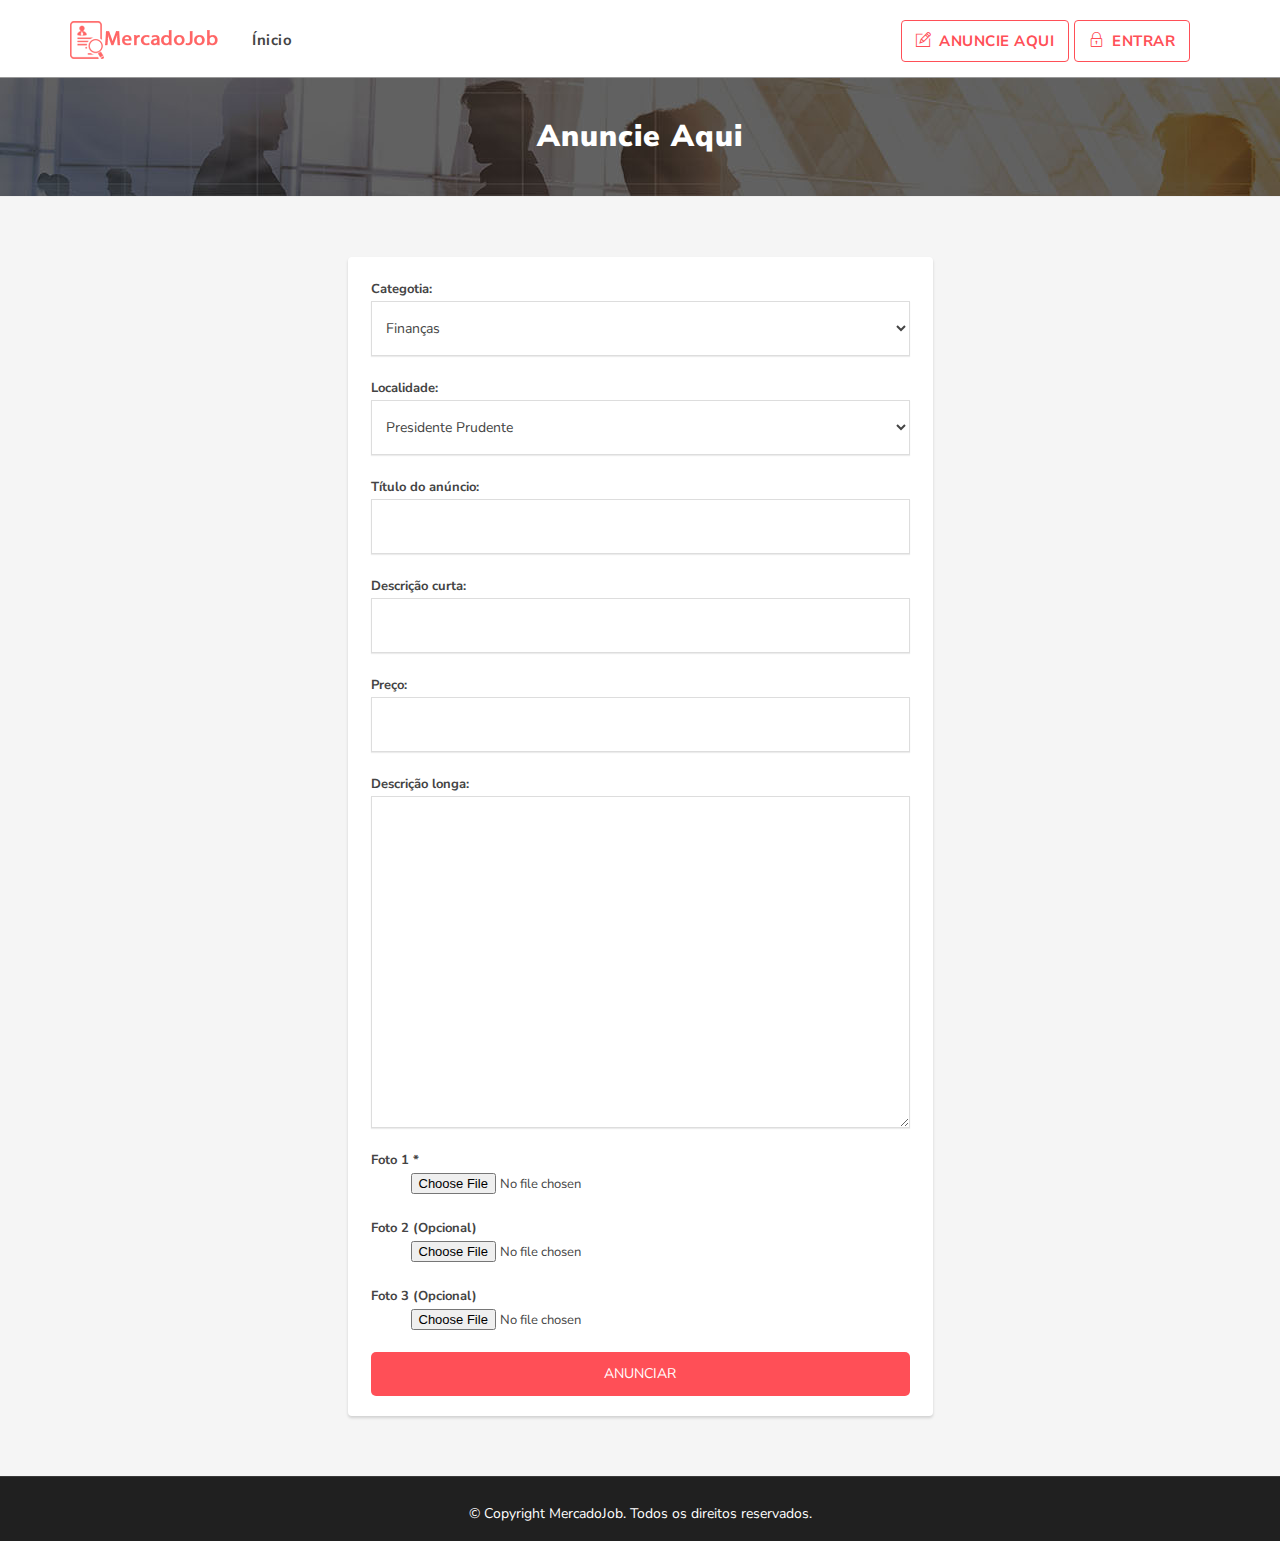
<file: src/main/resources/static/anuncio.html>
<!DOCTYPE html>
<html lang="pt-br">
  <head>
    <meta charset="UTF-8">
    <meta http-equiv="X-UA-Compatible" content="IE=edge">
    <meta name="viewport" content="width=device-width, initial-scale=1">    

    
    <title>Anuncie Aqui - MercadoJob</title>  

	<link rel="shortcut icon" href="assets/img/favicon.png">
    <!-- Bootstrap CSS -->
    <link rel="stylesheet" href="assets/css/bootstrap.min.css" type="text/css">    
    <link rel="stylesheet" href="assets/css/jasny-bootstrap.min.css" type="text/css">  
    <link rel="stylesheet" href="assets/css/bootstrap-select.min.css" type="text/css">  
    
    <!-- Font Awesome CSS -->
    <link rel="stylesheet" href="assets/fonts/font-awesome.min.css" type="text/css"> 
    <link rel="stylesheet" href="assets/fonts/themify-icons.css"> 

    <!-- Slicknav js -->
    <link rel="stylesheet" href="assets/css/slicknav.css" type="text/css">

    <!---->
    <link rel="stylesheet" href="assets/css/main.css" type="text/css">
    <link rel="stylesheet" href="assets/css/responsive.css" type="text/css">
    <link rel="stylesheet" type="text/css" href="assets/css/colors/red.css" media="screen" />
  </head>

  <body>  
      <div class="header">    
        <div class="logo-menu">
          <nav class="navbar navbar-default main-navigation" role="navigation" data-spy="affix" data-offset-top="50">
            <div class="container">
              <div class="navbar-header">
                <button type="button" class="navbar-toggle" data-toggle="collapse" data-target="#navbar">
                  <span class="sr-only">Toggle navigation</span>
                  <span class="icon-bar"></span>
                  <span class="icon-bar"></span>
                  <span class="icon-bar"></span>
                </button>
                <a class="navbar-brand logo" href="index.html"><img src="assets/img/logo.png" alt=""></a>
              </div>

              <div class="collapse navbar-collapse" id="navbar">              
                <ul class="nav navbar-nav">
                  <li>
                    <a href="index.html">
                    Ínicio
                    </a>
                    
                  </li>
                 <!-- <li>
                    <a  href="about.html">
                    Sobre
                    </a>
                   
                  </li>-->
                </ul>
                <ul class="nav navbar-nav navbar-right float-right">
                  <li class="left"><a href="anuncio.html"><i class="ti-pencil-alt"></i> Anuncie Aqui</a></li>
                  <li class="right"><a href="entrar.html"><i class="ti-lock"></i>  Entrar</a></li>
                </ul>
              </div>
            </div>
            <ul class="wpb-mobile-menu">
              <li>
                <a href="index.html">Home</a>
                                    
              </li>
              <li>
                <a class="active" href="about.html">Pages</a>
              </li>
              
              <li class="btn-m"><a href="anunciar"><i class="ti-pencil-alt"></i> Anuncie Aqui</a></li>
              <li class="btn-m"><a href="entrar.html"><i class="ti-lock"></i>  Entrar</a></li>          
            </ul>
          </nav>
        </div>
      </div>
 
    <!-- Page Header Start -->
      <div class="page-header" style="background: url(assets/img/banner1.jpg);">
        <div class="container">
          <div class="row">         
            <div class="col-md-12">
              <div class="breadcrumb-wrapper">
                <h2 class="product-title">Anuncie Aqui</h2>
              </div>
            </div>
          </div>
        </div>
      </div>
      <!-- Page Header End -->        

     <div class="policy section">
        <div class="container">
            <div class="row">
                <div class="post-box">
                    <div class="text-box">
                        <form role="form" >
                              <div class="form-group">
                                    <label>Categotia:</label>
                                    <select name="categoria" id="categoria" class="form-control">
                                                <option value="1" selected="selected">Finanças</option>
                                                <option value="2">Limpeza</option>
                                    </select>
                              </div>
                              <div class="form-group">
                                  <div class="input-icon">
                                    <label>Localidade:</label>
                                    <select name="localidade" id="localidade" class="form-control">
                                                <option value="1" selected="selected">Presidente Prudente</option>
                                                <option value="2">São Paulo</option>
                                    </select>
                                  </div>
                              </div>
                              <div class="form-group">
                                  <label>Título do anúncio:</label>
                                 <div class="input-icon">
                                     <input type="text" id="nome" class="form-control" name="nome"  required="">
                                 </div>
                              </div>
                              <div class="form-group">
                                  <label>Descrição curta:</label>
                                 <div class="input-icon">
                                     <input type="text" id="descricao" class="form-control" name="descricao" required="">
                                 </div>
                              </div>
                            <div class="form-group">
                                <label>Preço:</label>
                                 <div class="input-icon">
                                     <input type="number" id="valor" class="form-control" name="valor"  required="">
                                 </div>
                              </div>
                                <div class="form-group">
                                    <label>Descrição longa:</label>
                                    <div class="input-icon">
                                        <textarea class="form-control" id="long_descricao" rows="15"></textarea>
                                    </div>
                                </div>
                              
                              <div class="form-group">
                                  <label for="foto1">Foto 1 *</label>
                                 <div class="input-icon">
                                    <input type="file" class="form-control-file" id="foto1" name="foto1" accept="image/png, image/jpeg"/>
                                 </div>
                              </div>
                               <div class="form-group">
                                  <label for="foto2">Foto 2 (Opcional)</label>
                                 <div class="input-icon">
                                    <input type="file" class="form-control-file" id="foto2" name="foto2" accept="image/png, image/jpeg"/>
                                 </div>
                              </div>
                               <div class="form-group">
                                  <label for="foto3">Foto 3 (Opcional)</label>
                                 <div class="input-icon">
                                    <input type="file" class="form-control-file" id="foto3" name="foto3" accept="image/png, image/jpeg"/>
                                 </div>
                              </div>
                            
                              <button style="width: 100%;border-radius: 5px;" class="btn btn-common log-btn">Anunciar</button>
                           </form>
                    </div>
                </div>
            </div>
        </div>
     </div>
      <!-- Main container End -->  

   

    <footer>
    	
    	
    	<div id="copyright">
    		<div class="container">
    			<div class="row">
    				<div class="col-md-12">
              <div class="site-info text-center">
                <p> &copy; Copyright MercadoJob. Todos os direitos reservados.</p>
              </div>   
    				</div>
    			</div>
    		</div>
    	</div>

    </footer>
    
    <a href="#" class="back-to-top">
      <i class="ti-arrow-up"></i>
    </a>

    
        
    <!--  JS  -->
    <script type="text/javascript" src="assets/js/jquery-min.js"></script>      
    <script type="text/javascript" src="assets/js/bootstrap.min.js"></script>
    <script type="text/javascript" src="assets/js/jquery.slicknav.js"></script>    
    <script type="text/javascript" src="assets/js/main.js"></script>
    <script type="text/javascript" src="assets/js/bootstrap-select.min.js"></script>
    
  </body>
</html>
</file>
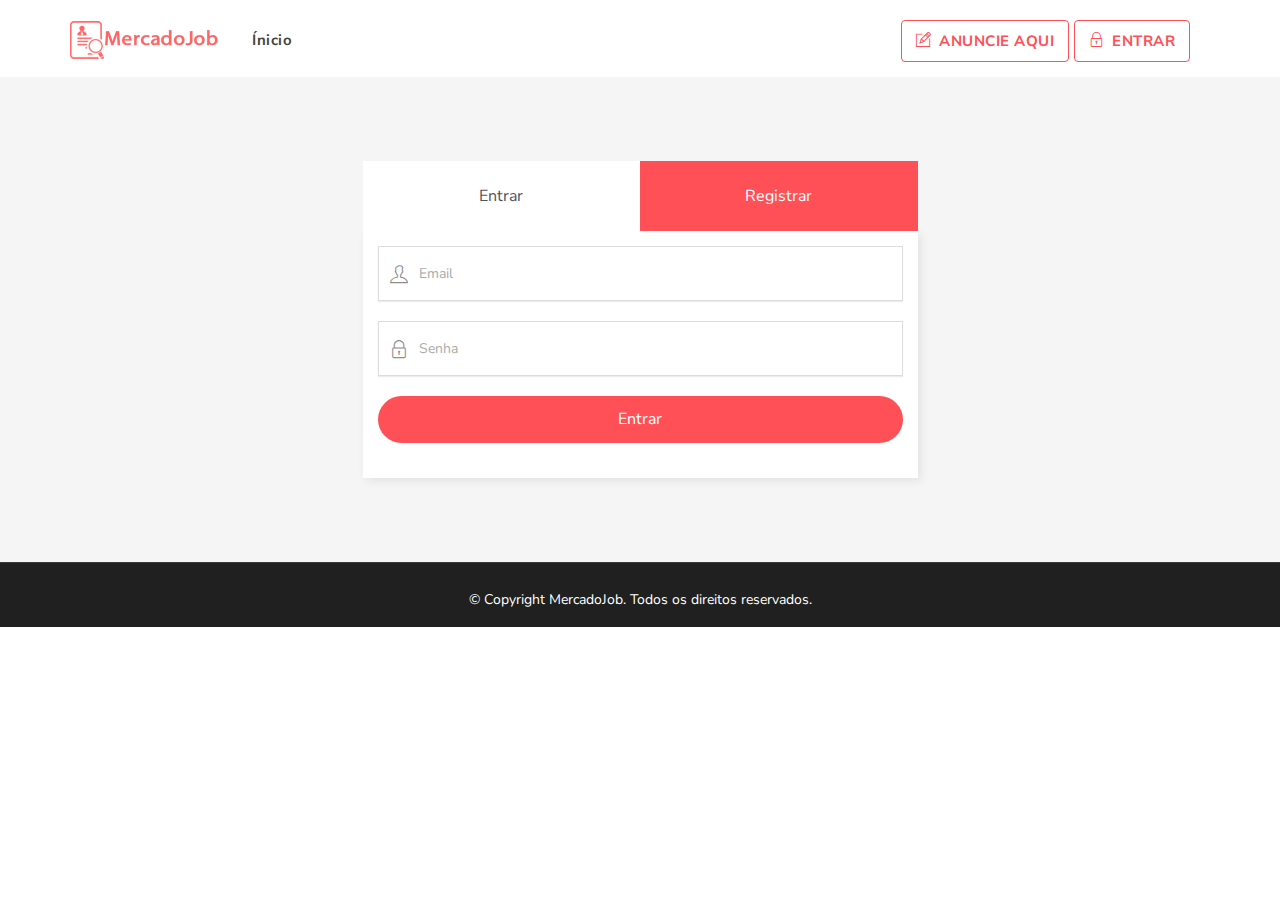
<file: src/main/resources/static/entrar.html>
<!DOCTYPE html>
<html lang="pt-br">
  <head>
    <meta charset="UTF-8">
    <meta http-equiv="X-UA-Compatible" content="IE=edge">
    <meta name="viewport" content="width=device-width, initial-scale=1">    
	<script src="Presenter.js" type="text/javascript"></script>
    
    <title>Login - MercadoJob</title>  

	<link rel="shortcut icon" href="assets/img/favicon.png">
    <!-- Bootstrap CSS -->
    <link rel="stylesheet" href="assets/css/bootstrap.min.css" type="text/css">    
    <link rel="stylesheet" href="assets/css/jasny-bootstrap.min.css" type="text/css">  
    <link rel="stylesheet" href="assets/css/bootstrap-select.min.css" type="text/css">  
    
    <!-- Font Awesome CSS -->
    <link rel="stylesheet" href="assets/fonts/font-awesome.min.css" type="text/css"> 
    <link rel="stylesheet" href="assets/fonts/themify-icons.css"> 

    <!-- Slicknav js -->
    <link rel="stylesheet" href="assets/css/slicknav.css" type="text/css">

    <!---->
	<link rel="stylesheet" href="assets/css/material-kit.css" type="text/css">
    <link rel="stylesheet" href="assets/css/main.css" type="text/css">
    <link rel="stylesheet" href="assets/css/responsive.css" type="text/css">
    <link rel="stylesheet" type="text/css" href="assets/css/colors/red.css" media="screen" />
  </head>

  <body>  
      <div class="header">    
        <div class="logo-menu">
          <nav class="navbar navbar-default main-navigation" role="navigation" data-spy="affix" data-offset-top="50">
            <div class="container">
              <div class="navbar-header">
                <button type="button" class="navbar-toggle" data-toggle="collapse" data-target="#navbar">
                  <span class="sr-only">Toggle navigation</span>
                  <span class="icon-bar"></span>
                  <span class="icon-bar"></span>
                  <span class="icon-bar"></span>
                </button>
                <a class="navbar-brand logo" href="index.html"><img src="assets/img/logo.png" alt=""></a>
              </div>

              <div class="collapse navbar-collapse" id="navbar">              
                <ul class="nav navbar-nav">
                  <li>
                    <a href="index.html">
                    Ínicio
                    </a>
                    
                  </li>
                 <!-- <li>
                    <a  href="about.html">
                    Sobre
                    </a>
                   
                  </li>-->
                </ul>
                <ul class="nav navbar-nav navbar-right float-right">
                  <li class="left"><a href="anuncio.html"><i class="ti-pencil-alt"></i> Anuncie Aqui</a></li>
                  <li class="right"><a href="entrar.html"><i class="ti-lock"></i>  Entrar</a></li>
                </ul>
              </div>
            </div>
            <ul class="wpb-mobile-menu">
              <li>
                <a href="index.html">Home</a>
                                    
              </li>
              <li>
                <a class="active" href="about.html">Pages</a>
              </li>
              
              <li class="btn-m"><a href="anunciar"><i class="ti-pencil-alt"></i> Anuncie Aqui</a></li>
              <li class="btn-m"><a href="entrar.html"><i class="ti-lock"></i>  Entrar</a></li>          
            </ul>
          </nav>
        </div>
      </div>
 
    <div id="content" class="my-account">
         <div class="container">
            <div class="row">
               <div class="col-md-6 col-md-offset-3 col-sm-6 col-sm-offset-6 cd-user-modal">
                  <div class="my-account-form">
                     <ul class="cd-switcher">
                        <li><a class="selected" href="#0">Entrar</a></li>
                        <li><a href="#0">Registrar</a></li>
                     </ul>
                     <div id="cd-login" class="is-selected">
                        <div class="page-login-form">
                           <form role="form" class="login-form" onsubmit="Login()">
                              <div class="form-group">
                                 <div class="input-icon">
                                    <i class="ti-user"></i>
                                    <input type="text" id="email" class="form-control" name="email" placeholder="Email">
                                 </div>
                              </div>
                              <div class="form-group">
                                 <div class="input-icon">
                                    <i class="ti-lock"></i>
                                    <input type="password" class="form-control" id="senha" name="senha" placeholder="Senha">
                                 </div>
                              </div>
                              <button type="submit" class="btn btn-common log-btn">Entrar</button>
                              
                           </form>
                        </div>
                     </div>
                     <div id="cd-signup">
                        <div class="page-login-form register">
                           <form role="form" class="login-form">
                              <div class="form-group">
                                 <div class="input-icon">
                                    <i class="ti-user"></i>
                                    <input type="text" id="sender-email" class="form-control" name="name" placeholder="Nome">
                                 </div>
                              </div>
                              <div class="form-group">
                                 <div class="input-icon">
                                    <i class="ti-email"></i>
                                    <input type="text" id="sender-email" class="form-control" name="email" placeholder="Email">
                                 </div>
                              </div>
							  <div class="form-group">
                                 <div class="input-icon">
                                    <i class="fa fa-phone"></i>
                                    <input type="text" id="sender-telefone" class="form-control" name="telefone" placeholder="Telefone">
                                 </div>
                              </div>
                              <div class="form-group">
                                 <div class="input-icon">
                                    <i class="ti-lock"></i>
                                    <input type="password" class="form-control" placeholder="Senha">
                                 </div>
                              </div>
                              <div class="form-group">
                                 <div class="input-icon">
                                    <i class="ti-lock"></i>
                                    <input type="password" class="form-control" placeholder="Repetir Senha">
                                 </div>
                              </div>
                              <button class="btn btn-common log-btn">Registrar</button>
                           </form>
                        </div>
                     </div>
                     
                  </div>
               </div>
            </div>
         </div>
      </div>

   

    <footer>
    	
    	
    	<div id="copyright">
    		<div class="container">
    			<div class="row">
    				<div class="col-md-12">
              <div class="site-info text-center">
                <p> &copy; Copyright MercadoJob. Todos os direitos reservados.</p>
              </div>   
    				</div>
    			</div>
    		</div>
    	</div>

    </footer>
    
    <a href="#" class="back-to-top">
      <i class="ti-arrow-up"></i>
    </a>

    
        
    <!--  JS  -->
    <script type="text/javascript" src="assets/js/jquery-min.js"></script>      
    <script type="text/javascript" src="assets/js/bootstrap.min.js"></script>
    <script type="text/javascript" src="assets/js/jquery.slicknav.js"></script>    
    <script type="text/javascript" src="assets/js/main.js"></script>
    <script type="text/javascript" src="assets/js/bootstrap-select.min.js"></script>
    
  </body>
</html>
</file>
<file: src/main/resources/static/assets/fonts/themify-icons.css>
@font-face {
	font-family: 'themify';
	src:url('../fonts/themify-icons/fonts/themify.eot?-fvbane');
	src:url('../fonts/themify-icons/themify.eot?#iefix-fvbane') format('embedded-opentype'),
		url('../fonts/themify-icons/themify.woff?-fvbane') format('woff'),
		url('../fonts/themify-icons/themify.ttf?-fvbane') format('truetype'),
		url('../fonts/themify-icons/themify.svg?-fvbane#themify') format('svg');
	font-weight: normal;
	font-style: normal;
}
[class^="ti-"], [class*=" ti-"] {
	font-family: 'themify';
	speak: none;
	font-style: normal;
	font-weight: normal;
	font-variant: normal;
	text-transform: none;
	line-height: 1;

	/* Better Font Rendering =========== */
	-webkit-font-smoothing: antialiased;
	-moz-osx-font-smoothing: grayscale;
}

.ti-wand:before {
	content: "\e600";
}
.ti-volume:before {
	content: "\e601";
}
.ti-user:before {
	content: "\e602";
}
.ti-unlock:before {
	content: "\e603";
}
.ti-unlink:before {
	content: "\e604";
}
.ti-trash:before {
	content: "\e605";
}
.ti-thought:before {
	content: "\e606";
}
.ti-target:before {
	content: "\e607";
}
.ti-tag:before {
	content: "\e608";
}
.ti-tablet:before {
	content: "\e609";
}
.ti-star:before {
	content: "\e60a";
}
.ti-spray:before {
	content: "\e60b";
}
.ti-signal:before {
	content: "\e60c";
}
.ti-shopping-cart:before {
	content: "\e60d";
}
.ti-shopping-cart-full:before {
	content: "\e60e";
}
.ti-settings:before {
	content: "\e60f";
}
.ti-search:before {
	content: "\e610";
}
.ti-zoom-in:before {
	content: "\e611";
}
.ti-zoom-out:before {
	content: "\e612";
}
.ti-cut:before {
	content: "\e613";
}
.ti-ruler:before {
	content: "\e614";
}
.ti-ruler-pencil:before {
	content: "\e615";
}
.ti-ruler-alt:before {
	content: "\e616";
}
.ti-bookmark:before {
	content: "\e617";
}
.ti-bookmark-alt:before {
	content: "\e618";
}
.ti-reload:before {
	content: "\e619";
}
.ti-plus:before {
	content: "\e61a";
}
.ti-pin:before {
	content: "\e61b";
}
.ti-pencil:before {
	content: "\e61c";
}
.ti-pencil-alt:before {
	content: "\e61d";
}
.ti-paint-roller:before {
	content: "\e61e";
}
.ti-paint-bucket:before {
	content: "\e61f";
}
.ti-na:before {
	content: "\e620";
}
.ti-mobile:before {
	content: "\e621";
}
.ti-minus:before {
	content: "\e622";
}
.ti-medall:before {
	content: "\e623";
}
.ti-medall-alt:before {
	content: "\e624";
}
.ti-marker:before {
	content: "\e625";
}
.ti-marker-alt:before {
	content: "\e626";
}
.ti-arrow-up:before {
	content: "\e627";
}
.ti-arrow-right:before {
	content: "\e628";
}
.ti-arrow-left:before {
	content: "\e629";
}
.ti-arrow-down:before {
	content: "\e62a";
}
.ti-lock:before {
	content: "\e62b";
}
.ti-location-arrow:before {
	content: "\e62c";
}
.ti-link:before {
	content: "\e62d";
}
.ti-layout:before {
	content: "\e62e";
}
.ti-layers:before {
	content: "\e62f";
}
.ti-layers-alt:before {
	content: "\e630";
}
.ti-key:before {
	content: "\e631";
}
.ti-import:before {
	content: "\e632";
}
.ti-image:before {
	content: "\e633";
}
.ti-heart:before {
	content: "\e634";
}
.ti-heart-broken:before {
	content: "\e635";
}
.ti-hand-stop:before {
	content: "\e636";
}
.ti-hand-open:before {
	content: "\e637";
}
.ti-hand-drag:before {
	content: "\e638";
}
.ti-folder:before {
	content: "\e639";
}
.ti-flag:before {
	content: "\e63a";
}
.ti-flag-alt:before {
	content: "\e63b";
}
.ti-flag-alt-2:before {
	content: "\e63c";
}
.ti-eye:before {
	content: "\e63d";
}
.ti-export:before {
	content: "\e63e";
}
.ti-exchange-vertical:before {
	content: "\e63f";
}
.ti-desktop:before {
	content: "\e640";
}
.ti-cup:before {
	content: "\e641";
}
.ti-crown:before {
	content: "\e642";
}
.ti-comments:before {
	content: "\e643";
}
.ti-comment:before {
	content: "\e644";
}
.ti-comment-alt:before {
	content: "\e645";
}
.ti-close:before {
	content: "\e646";
}
.ti-clip:before {
	content: "\e647";
}
.ti-angle-up:before {
	content: "\e648";
}
.ti-angle-right:before {
	content: "\e649";
}
.ti-angle-left:before {
	content: "\e64a";
}
.ti-angle-down:before {
	content: "\e64b";
}
.ti-check:before {
	content: "\e64c";
}
.ti-check-box:before {
	content: "\e64d";
}
.ti-camera:before {
	content: "\e64e";
}
.ti-announcement:before {
	content: "\e64f";
}
.ti-brush:before {
	content: "\e650";
}
.ti-briefcase:before {
	content: "\e651";
}
.ti-bolt:before {
	content: "\e652";
}
.ti-bolt-alt:before {
	content: "\e653";
}
.ti-blackboard:before {
	content: "\e654";
}
.ti-bag:before {
	content: "\e655";
}
.ti-move:before {
	content: "\e656";
}
.ti-arrows-vertical:before {
	content: "\e657";
}
.ti-arrows-horizontal:before {
	content: "\e658";
}
.ti-fullscreen:before {
	content: "\e659";
}
.ti-arrow-top-right:before {
	content: "\e65a";
}
.ti-arrow-top-left:before {
	content: "\e65b";
}
.ti-arrow-circle-up:before {
	content: "\e65c";
}
.ti-arrow-circle-right:before {
	content: "\e65d";
}
.ti-arrow-circle-left:before {
	content: "\e65e";
}
.ti-arrow-circle-down:before {
	content: "\e65f";
}
.ti-angle-double-up:before {
	content: "\e660";
}
.ti-angle-double-right:before {
	content: "\e661";
}
.ti-angle-double-left:before {
	content: "\e662";
}
.ti-angle-double-down:before {
	content: "\e663";
}
.ti-zip:before {
	content: "\e664";
}
.ti-world:before {
	content: "\e665";
}
.ti-wheelchair:before {
	content: "\e666";
}
.ti-view-list:before {
	content: "\e667";
}
.ti-view-list-alt:before {
	content: "\e668";
}
.ti-view-grid:before {
	content: "\e669";
}
.ti-uppercase:before {
	content: "\e66a";
}
.ti-upload:before {
	content: "\e66b";
}
.ti-underline:before {
	content: "\e66c";
}
.ti-truck:before {
	content: "\e66d";
}
.ti-timer:before {
	content: "\e66e";
}
.ti-ticket:before {
	content: "\e66f";
}
.ti-thumb-up:before {
	content: "\e670";
}
.ti-thumb-down:before {
	content: "\e671";
}
.ti-text:before {
	content: "\e672";
}
.ti-stats-up:before {
	content: "\e673";
}
.ti-stats-down:before {
	content: "\e674";
}
.ti-split-v:before {
	content: "\e675";
}
.ti-split-h:before {
	content: "\e676";
}
.ti-smallcap:before {
	content: "\e677";
}
.ti-shine:before {
	content: "\e678";
}
.ti-shift-right:before {
	content: "\e679";
}
.ti-shift-left:before {
	content: "\e67a";
}
.ti-shield:before {
	content: "\e67b";
}
.ti-notepad:before {
	content: "\e67c";
}
.ti-server:before {
	content: "\e67d";
}
.ti-quote-right:before {
	content: "\e67e";
}
.ti-quote-left:before {
	content: "\e67f";
}
.ti-pulse:before {
	content: "\e680";
}
.ti-printer:before {
	content: "\e681";
}
.ti-power-off:before {
	content: "\e682";
}
.ti-plug:before {
	content: "\e683";
}
.ti-pie-chart:before {
	content: "\e684";
}
.ti-paragraph:before {
	content: "\e685";
}
.ti-panel:before {
	content: "\e686";
}
.ti-package:before {
	content: "\e687";
}
.ti-music:before {
	content: "\e688";
}
.ti-music-alt:before {
	content: "\e689";
}
.ti-mouse:before {
	content: "\e68a";
}
.ti-mouse-alt:before {
	content: "\e68b";
}
.ti-money:before {
	content: "\e68c";
}
.ti-microphone:before {
	content: "\e68d";
}
.ti-menu:before {
	content: "\e68e";
}
.ti-menu-alt:before {
	content: "\e68f";
}
.ti-map:before {
	content: "\e690";
}
.ti-map-alt:before {
	content: "\e691";
}
.ti-loop:before {
	content: "\e692";
}
.ti-location-pin:before {
	content: "\e693";
}
.ti-list:before {
	content: "\e694";
}
.ti-light-bulb:before {
	content: "\e695";
}
.ti-Italic:before {
	content: "\e696";
}
.ti-info:before {
	content: "\e697";
}
.ti-infinite:before {
	content: "\e698";
}
.ti-id-badge:before {
	content: "\e699";
}
.ti-hummer:before {
	content: "\e69a";
}
.ti-home:before {
	content: "\e69b";
}
.ti-help:before {
	content: "\e69c";
}
.ti-headphone:before {
	content: "\e69d";
}
.ti-harddrives:before {
	content: "\e69e";
}
.ti-harddrive:before {
	content: "\e69f";
}
.ti-gift:before {
	content: "\e6a0";
}
.ti-game:before {
	content: "\e6a1";
}
.ti-filter:before {
	content: "\e6a2";
}
.ti-files:before {
	content: "\e6a3";
}
.ti-file:before {
	content: "\e6a4";
}
.ti-eraser:before {
	content: "\e6a5";
}
.ti-envelope:before {
	content: "\e6a6";
}
.ti-download:before {
	content: "\e6a7";
}
.ti-direction:before {
	content: "\e6a8";
}
.ti-direction-alt:before {
	content: "\e6a9";
}
.ti-dashboard:before {
	content: "\e6aa";
}
.ti-control-stop:before {
	content: "\e6ab";
}
.ti-control-shuffle:before {
	content: "\e6ac";
}
.ti-control-play:before {
	content: "\e6ad";
}
.ti-control-pause:before {
	content: "\e6ae";
}
.ti-control-forward:before {
	content: "\e6af";
}
.ti-control-backward:before {
	content: "\e6b0";
}
.ti-cloud:before {
	content: "\e6b1";
}
.ti-cloud-up:before {
	content: "\e6b2";
}
.ti-cloud-down:before {
	content: "\e6b3";
}
.ti-clipboard:before {
	content: "\e6b4";
}
.ti-car:before {
	content: "\e6b5";
}
.ti-calendar:before {
	content: "\e6b6";
}
.ti-book:before {
	content: "\e6b7";
}
.ti-bell:before {
	content: "\e6b8";
}
.ti-basketball:before {
	content: "\e6b9";
}
.ti-bar-chart:before {
	content: "\e6ba";
}
.ti-bar-chart-alt:before {
	content: "\e6bb";
}
.ti-back-right:before {
	content: "\e6bc";
}
.ti-back-left:before {
	content: "\e6bd";
}
.ti-arrows-corner:before {
	content: "\e6be";
}
.ti-archive:before {
	content: "\e6bf";
}
.ti-anchor:before {
	content: "\e6c0";
}
.ti-align-right:before {
	content: "\e6c1";
}
.ti-align-left:before {
	content: "\e6c2";
}
.ti-align-justify:before {
	content: "\e6c3";
}
.ti-align-center:before {
	content: "\e6c4";
}
.ti-alert:before {
	content: "\e6c5";
}
.ti-alarm-clock:before {
	content: "\e6c6";
}
.ti-agenda:before {
	content: "\e6c7";
}
.ti-write:before {
	content: "\e6c8";
}
.ti-window:before {
	content: "\e6c9";
}
.ti-widgetized:before {
	content: "\e6ca";
}
.ti-widget:before {
	content: "\e6cb";
}
.ti-widget-alt:before {
	content: "\e6cc";
}
.ti-wallet:before {
	content: "\e6cd";
}
.ti-video-clapper:before {
	content: "\e6ce";
}
.ti-video-camera:before {
	content: "\e6cf";
}
.ti-vector:before {
	content: "\e6d0";
}
.ti-themify-logo:before {
	content: "\e6d1";
}
.ti-themify-favicon:before {
	content: "\e6d2";
}
.ti-themify-favicon-alt:before {
	content: "\e6d3";
}
.ti-support:before {
	content: "\e6d4";
}
.ti-stamp:before {
	content: "\e6d5";
}
.ti-split-v-alt:before {
	content: "\e6d6";
}
.ti-slice:before {
	content: "\e6d7";
}
.ti-shortcode:before {
	content: "\e6d8";
}
.ti-shift-right-alt:before {
	content: "\e6d9";
}
.ti-shift-left-alt:before {
	content: "\e6da";
}
.ti-ruler-alt-2:before {
	content: "\e6db";
}
.ti-receipt:before {
	content: "\e6dc";
}
.ti-pin2:before {
	content: "\e6dd";
}
.ti-pin-alt:before {
	content: "\e6de";
}
.ti-pencil-alt2:before {
	content: "\e6df";
}
.ti-palette:before {
	content: "\e6e0";
}
.ti-more:before {
	content: "\e6e1";
}
.ti-more-alt:before {
	content: "\e6e2";
}
.ti-microphone-alt:before {
	content: "\e6e3";
}
.ti-magnet:before {
	content: "\e6e4";
}
.ti-line-double:before {
	content: "\e6e5";
}
.ti-line-dotted:before {
	content: "\e6e6";
}
.ti-line-dashed:before {
	content: "\e6e7";
}
.ti-layout-width-full:before {
	content: "\e6e8";
}
.ti-layout-width-default:before {
	content: "\e6e9";
}
.ti-layout-width-default-alt:before {
	content: "\e6ea";
}
.ti-layout-tab:before {
	content: "\e6eb";
}
.ti-layout-tab-window:before {
	content: "\e6ec";
}
.ti-layout-tab-v:before {
	content: "\e6ed";
}
.ti-layout-tab-min:before {
	content: "\e6ee";
}
.ti-layout-slider:before {
	content: "\e6ef";
}
.ti-layout-slider-alt:before {
	content: "\e6f0";
}
.ti-layout-sidebar-right:before {
	content: "\e6f1";
}
.ti-layout-sidebar-none:before {
	content: "\e6f2";
}
.ti-layout-sidebar-left:before {
	content: "\e6f3";
}
.ti-layout-placeholder:before {
	content: "\e6f4";
}
.ti-layout-menu:before {
	content: "\e6f5";
}
.ti-layout-menu-v:before {
	content: "\e6f6";
}
.ti-layout-menu-separated:before {
	content: "\e6f7";
}
.ti-layout-menu-full:before {
	content: "\e6f8";
}
.ti-layout-media-right-alt:before {
	content: "\e6f9";
}
.ti-layout-media-right:before {
	content: "\e6fa";
}
.ti-layout-media-overlay:before {
	content: "\e6fb";
}
.ti-layout-media-overlay-alt:before {
	content: "\e6fc";
}
.ti-layout-media-overlay-alt-2:before {
	content: "\e6fd";
}
.ti-layout-media-left-alt:before {
	content: "\e6fe";
}
.ti-layout-media-left:before {
	content: "\e6ff";
}
.ti-layout-media-center-alt:before {
	content: "\e700";
}
.ti-layout-media-center:before {
	content: "\e701";
}
.ti-layout-list-thumb:before {
	content: "\e702";
}
.ti-layout-list-thumb-alt:before {
	content: "\e703";
}
.ti-layout-list-post:before {
	content: "\e704";
}
.ti-layout-list-large-image:before {
	content: "\e705";
}
.ti-layout-line-solid:before {
	content: "\e706";
}
.ti-layout-grid4:before {
	content: "\e707";
}
.ti-layout-grid3:before {
	content: "\e708";
}
.ti-layout-grid2:before {
	content: "\e709";
}
.ti-layout-grid2-thumb:before {
	content: "\e70a";
}
.ti-layout-cta-right:before {
	content: "\e70b";
}
.ti-layout-cta-left:before {
	content: "\e70c";
}
.ti-layout-cta-center:before {
	content: "\e70d";
}
.ti-layout-cta-btn-right:before {
	content: "\e70e";
}
.ti-layout-cta-btn-left:before {
	content: "\e70f";
}
.ti-layout-column4:before {
	content: "\e710";
}
.ti-layout-column3:before {
	content: "\e711";
}
.ti-layout-column2:before {
	content: "\e712";
}
.ti-layout-accordion-separated:before {
	content: "\e713";
}
.ti-layout-accordion-merged:before {
	content: "\e714";
}
.ti-layout-accordion-list:before {
	content: "\e715";
}
.ti-ink-pen:before {
	content: "\e716";
}
.ti-info-alt:before {
	content: "\e717";
}
.ti-help-alt:before {
	content: "\e718";
}
.ti-headphone-alt:before {
	content: "\e719";
}
.ti-hand-point-up:before {
	content: "\e71a";
}
.ti-hand-point-right:before {
	content: "\e71b";
}
.ti-hand-point-left:before {
	content: "\e71c";
}
.ti-hand-point-down:before {
	content: "\e71d";
}
.ti-gallery:before {
	content: "\e71e";
}
.ti-face-smile:before {
	content: "\e71f";
}
.ti-face-sad:before {
	content: "\e720";
}
.ti-credit-card:before {
	content: "\e721";
}
.ti-control-skip-forward:before {
	content: "\e722";
}
.ti-control-skip-backward:before {
	content: "\e723";
}
.ti-control-record:before {
	content: "\e724";
}
.ti-control-eject:before {
	content: "\e725";
}
.ti-comments-smiley:before {
	content: "\e726";
}
.ti-brush-alt:before {
	content: "\e727";
}
.ti-youtube:before {
	content: "\e728";
}
.ti-vimeo:before {
	content: "\e729";
}
.ti-twitter:before {
	content: "\e72a";
}
.ti-time:before {
	content: "\e72b";
}
.ti-tumblr:before {
	content: "\e72c";
}
.ti-skype:before {
	content: "\e72d";
}
.ti-share:before {
	content: "\e72e";
}
.ti-share-alt:before {
	content: "\e72f";
}
.ti-rocket:before {
	content: "\e730";
}
.ti-pinterest:before {
	content: "\e731";
}
.ti-new-window:before {
	content: "\e732";
}
.ti-microsoft:before {
	content: "\e733";
}
.ti-list-ol:before {
	content: "\e734";
}
.ti-linkedin:before {
	content: "\e735";
}
.ti-layout-sidebar-2:before {
	content: "\e736";
}
.ti-layout-grid4-alt:before {
	content: "\e737";
}
.ti-layout-grid3-alt:before {
	content: "\e738";
}
.ti-layout-grid2-alt:before {
	content: "\e739";
}
.ti-layout-column4-alt:before {
	content: "\e73a";
}
.ti-layout-column3-alt:before {
	content: "\e73b";
}
.ti-layout-column2-alt:before {
	content: "\e73c";
}
.ti-instagram:before {
	content: "\e73d";
}
.ti-google:before {
	content: "\e73e";
}
.ti-github:before {
	content: "\e73f";
}
.ti-flickr:before {
	content: "\e740";
}
.ti-facebook:before {
	content: "\e741";
}
.ti-dropbox:before {
	content: "\e742";
}
.ti-dribbble:before {
	content: "\e743";
}
.ti-apple:before {
	content: "\e744";
}
.ti-android:before {
	content: "\e745";
}
.ti-save:before {
	content: "\e746";
}
.ti-save-alt:before {
	content: "\e747";
}
.ti-yahoo:before {
	content: "\e748";
}
.ti-wordpress:before {
	content: "\e749";
}
.ti-vimeo-alt:before {
	content: "\e74a";
}
.ti-twitter-alt:before {
	content: "\e74b";
}
.ti-tumblr-alt:before {
	content: "\e74c";
}
.ti-trello:before {
	content: "\e74d";
}
.ti-stack-overflow:before {
	content: "\e74e";
}
.ti-soundcloud:before {
	content: "\e74f";
}
.ti-sharethis:before {
	content: "\e750";
}
.ti-sharethis-alt:before {
	content: "\e751";
}
.ti-reddit:before {
	content: "\e752";
}
.ti-pinterest-alt:before {
	content: "\e753";
}
.ti-microsoft-alt:before {
	content: "\e754";
}
.ti-linux:before {
	content: "\e755";
}
.ti-jsfiddle:before {
	content: "\e756";
}
.ti-joomla:before {
	content: "\e757";
}
.ti-html5:before {
	content: "\e758";
}
.ti-flickr-alt:before {
	content: "\e759";
}
.ti-email:before {
	content: "\e75a";
}
.ti-drupal:before {
	content: "\e75b";
}
.ti-dropbox-alt:before {
	content: "\e75c";
}
.ti-css3:before {
	content: "\e75d";
}
.ti-rss:before {
	content: "\e75e";
}
.ti-rss-alt:before {
	content: "\e75f";
}
</file>
<file: src/main/resources/static/assets/css/main.css>
@import url('https://fonts.googleapis.com/css?family=Nunito+Sans:400,700,900');
/* ==========================================================================
   Gobal Styles
   ========================================================================== */
/* ==========================================================================
   Google Font Loader
   ========================================================================== */
/* ==========================================================================
   Common Styles
   ========================================================================== */
body {
  font-family: 'Nunito Sans', sans-serif;
  font-weight: 400;
  font-size: 13px;
  line-height: 24px;
  overflow-x: hidden;
  /* fixing the overflow duting animation */
  color: #444;
}
h1,
h2,
h3,
h4,
h5,
h6 {
  font-weight: 700;
  margin-top: 0;
  margin-bottom: 0;
}
h1 {
  font-size: 3em;
}
h3 {
  font-size: 1.6em;
  line-height: 1.4em;
}
p {
  font-size: 14px;
  font-family: 'Nunito Sans', sans-serif;
  margin: 0;
  line-height: 24px;
  font-weight: 400;
}
a {
  color: #444;
  -webkit-transition: all .3s linear;
  -moz-transition: all .3s linear;
  -ms-transition: all .3s linear;
  -o-transition: all .3s linear;
  transition: all .3s linear;
}
a:hover,
a:focus {
  color: #ff4f57;
}
img {
  max-width: 100%;
}
ul {
  margin: 0px;
  padding: 0px;
}
ul li {
  list-style: none;
  margin: 0;
}
ol {
  list-style: none;
}
a:hover,
a:focus {
  text-decoration: none;
  outline: none;
}
.center {
  text-align: center;
}
::selection {
  background: #ff4f57;
  color: #fff;
}
::-moz-selection {
  background: #ff4f57;
  color: #fff;
}
.btn {
  padding: 12px 30px;
  color: #fff;
  position: relative;
  -webkit-transition: all .3s linear;
  -moz-transition: all .3s linear;
  -ms-transition: all .3s linear;
  -o-transition: all .3s linear;
  transition: all .3s linear;
  border: none;
}
.btn-common:hover,
.btn-common:focus {
  color: #fff;
  background: #ea4249;
  box-shadow: 0 1px 6px 0 rgba(0, 0, 0, 0.12), 0 1px 6px 0 rgba(0, 0, 0, 0.12);
}
.btn-search-icon:hover {
  opacity: 0.8;
}
.btn-common {
  background-color: #ff4f57;
  border: none;
  border-radius: 50px;
  text-transform: uppercase;
  overflow: hidden;
  position: relative;
}
.btn-border {
  background: #fff;
  color: #ff4f57;
  text-transform: uppercase;
  border-radius: 50px;
  overflow: hidden;
  position: relative;
}
.btn-border:hover {
  color: #ff4f57;
  box-shadow: 0 1px 6px 0 rgba(0, 0, 0, 0.12), 0 1px 6px 0 rgba(0, 0, 0, 0.12);
}
.btn-search {
  padding: 11px;
}
.btn-lg {
  padding: 15px 30px;
  font-weight: 700;
  letter-spacing: 0.3px;
  border-radius: 4px;
}
.btn-sm {
  font-size: 14px;
  padding: 7px 18px;
  line-height: 1.5;
  margin-bottom: 5px;
  border: none;
  text-transform: capitalize;
}
.btn.btn-sm,
.btn-group-sm .btn,
.navbar .navbar-nav > li > a.btn.btn-sm,
.btn-group-sm .navbar .navbar-nav > li > a.btn {
  padding: 5px 20px;
  font-size: 13px;
}
.btn-xs {
  border-radius: 0px;
  font-size: 12px;
  line-height: 1.5;
  padding: 1px 5px;
}
.btn-rm {
  padding: 10px 21px;
  text-transform: uppercase;
}
.btn-post {
  padding: 10px 16px;
}
.btn-search-icon {
  padding: 14px 22px;
  height: 55px;
  font-size: 22px;
  background: #ff4f57;
  color: #fff;
  width: 65px;
  text-align: center;
}
.btn-search-icon:hover {
  color: #fff;
}
.section {
  padding: 60px 0;
}
.section-title {
  font-size: 36px;
  padding: 0px 0px 30px;
  font-weight: 900;
}
.medium-title {
  font-size: 24px;
  padding: 10px 0;
  text-transform: uppercase;
  position: relative;
}
.medium-title:before {
  position: absolute;
  content: " ";
  width: 56px;
  bottom: 0px;
  margin-left: 0;
  margin-right: 0;
  border-bottom: 2px solid #ff4f57;
}
#content {
  padding: 80px 0;
}
.main-container {
  padding: 80px 0;
}
.no-padding {
  padding: 0px !important;
}
.page-header {
  padding: 40px 0;
  margin: 0;
  border-top: 1px solid #999;
  position: relative;
}
.page-header .product-title {
  font-size: 30px;
  line-height: 38px;
  font-weight: 900;
  letter-spacing: 1px;
  color: #fff;
}
.breadcrumb-wrapper {
  text-align: center;
}
.breadcrumb {
  font-size: 14px;
  color: #ff4f57;
  border-radius: 0px;
  background: transparent;
  padding: 5px 0px;
  z-index: 1;
}
.breadcrumb a {
  color: #fff;
}
.breadcrumb a:hover {
  color: #ff4f57;
}
/*  preloader   */
#loading {
  background-color: #fff;
  height: 100%;
  width: 100%;
  position: fixed;
  z-index: 9999999;
  margin-top: 0px;
  top: 0px;
}
#loading #loading-center {
  width: 100%;
  height: 100%;
  position: relative;
}
#loading #loading-center-absolute {
  position: absolute;
  left: 50%;
  top: 50%;
  height: 150px;
  width: 150px;
  margin-top: -75px;
  margin-left: -75px;
  -ms-transform: rotate(45deg);
  -webkit-transform: rotate(45deg);
  transform: rotate(45deg);
}
#loading .object {
  width: 20px;
  height: 20px;
  background-color: #ff4f57;
  position: absolute;
  left: 65px;
  top: 65px;
  border-radius: 500px;
}
#loading .object:nth-child(2n+0) {
  margin-right: 0px;
}
#loading #object_one {
  -webkit-animation: object_one 2s infinite;
  animation: object_one 2s infinite;
  -webkit-animation-delay: 0.2s;
  animation-delay: 0.2s;
}
#loading #object_two {
  -webkit-animation: object_two 2s infinite;
  animation: object_two 2s infinite;
  -webkit-animation-delay: 0.3s;
  animation-delay: 0.3s;
}
#loading #object_three {
  -webkit-animation: object_three 2s infinite;
  animation: object_three 2s infinite;
  -webkit-animation-delay: 0.4s;
  animation-delay: 0.4s;
}
#loading #object_four {
  -webkit-animation: object_four 2s infinite;
  animation: object_four 2s infinite;
  -webkit-animation-delay: 0.5s;
  animation-delay: 0.5s;
}
#loading #object_five {
  -webkit-animation: object_five 2s infinite;
  animation: object_five 2s infinite;
  -webkit-animation-delay: 0.6s;
  animation-delay: 0.6s;
}
#loading #object_six {
  -webkit-animation: object_six 2s infinite;
  animation: object_six 2s infinite;
  -webkit-animation-delay: 0.7s;
  animation-delay: 0.7s;
}
#loading #object_seven {
  -webkit-animation: object_seven 2s infinite;
  animation: object_seven 2s infinite;
  -webkit-animation-delay: 0.8s;
  animation-delay: 0.8s;
}
#loading #object_eight {
  -webkit-animation: object_eight 2s infinite;
  animation: object_eight 2s infinite;
  -webkit-animation-delay: 0.9s;
  animation-delay: 0.9s;
}
@-webkit-keyframes object_one {
  50% {
    -webkit-transform: translate(-65px, -65px);
  }
}
@keyframes object_one {
  50% {
    transform: translate(-65px, -65px);
    -webkit-transform: translate(-65px, -65px);
  }
}
@-webkit-keyframes object_two {
  50% {
    -webkit-transform: translate(0, -65px);
  }
}
@keyframes object_two {
  50% {
    transform: translate(0, -65px);
    -webkit-transform: translate(0, -65px);
  }
}
@-webkit-keyframes object_three {
  50% {
    -webkit-transform: translate(65px, -65px);
  }
}
@keyframes object_three {
  50% {
    transform: translate(65px, -65px);
    -webkit-transform: translate(65px, -65px);
  }
}
@-webkit-keyframes object_four {
  50% {
    -webkit-transform: translate(65px, 0);
  }
}
@keyframes object_four {
  50% {
    transform: translate(65px, 0);
    -webkit-transform: translate(65px, 0);
  }
}
@-webkit-keyframes object_five {
  50% {
    -webkit-transform: translate(65px, 65px);
  }
}
@keyframes object_five {
  50% {
    transform: translate(65px, 65px);
    -webkit-transform: translate(65px, 65px);
  }
}
@-webkit-keyframes object_six {
  50% {
    -webkit-transform: translate(0, 65px);
  }
}
@keyframes object_six {
  50% {
    transform: translate(0, 65px);
    -webkit-transform: translate(0, 65px);
  }
}
@-webkit-keyframes object_seven {
  50% {
    -webkit-transform: translate(-65px, 65px);
  }
}
@keyframes object_seven {
  50% {
    transform: translate(-65px, 65px);
    -webkit-transform: translate(-65px, 65px);
  }
}
@-webkit-keyframes object_eight {
  50% {
    -webkit-transform: translate(-65px, 0);
  }
}
@keyframes object_eight {
  50% {
    transform: translate(-65px, 0);
    -webkit-transform: translate(-65px, 0);
  }
}
/* ==========================================================================
   Navigation Menu Styles
   ========================================================================== */
.navbar-default.affix {
  width: 100%;
  top: 0;
  z-index: 9999;
  box-shadow: 0 0 3px rgba(0, 0, 0, 0.2);
  background: #fff;
  -webkit-animation-duration: 1s;
  animation-duration: 1s;
  -webkit-animation-fill-mode: both;
  animation-fill-mode: both;
  -webkit-animation-name: fadeInDown;
  animation-name: fadeInDown;
}
.navbar-default.affix .navbar-brand {
  padding: 7px 0px;
}
.navbar-default.affix .navbar-nav {
  margin: 10px 0px 0px 20px;
}
.navbar-default.affix .navbar-nav > li > a,
.navbar-default.affix .navbar-nav > li > a:focus {
  padding: 10px 14px;
  color: #444;
}
.navbar-default.affix .side {
  padding: 18px 0;
}
.navbar-default.affix .navbar-nav > li > .dropdown-menu {
  margin-top: 0;
}
.navbar-default.affix .float-right li a {
  color: #ff4f57 !important;
  border: 1px solid #ff4f57;
}
.navbar-default.affix .float-right li a:hover {
  background: #ff4f57;
  color: #fff!important;
}
.navbar {
  margin-bottom: 0;
  background: transparent;
  border: none;
  border-radius: 0px;
  box-shadow: inset 0px -1px 0px 0px rgba(255, 255, 255, 0.2);
  -webkit-border-radius: 0;
  -moz-border-radius: 0;
  -o-border-radius: 0;
}
.navbar-brand {
  position: relative;
  margin: 0!important;
  padding: 15px 0;
  transition: all 0.3s ease-in-out;
  -moz-transition: all 0.3s ease-in-out;
  -webkit-transition: all 0.3s ease-in-out;
  -o-transition: all 0.3s ease-in-out;
}
.navbar-brand .ripple-container {
  display: none;
}
.navbar-default .navbar-nav {
  position: relative;
  margin: 20px 0px 5px 20px;
  transition: all 0.3s ease-in-out;
  -moz-transition: all 0.3s ease-in-out;
  -webkit-transition: all 0.3s ease-in-out;
  -o-transition: all 0.3s ease-in-out;
}
.navbar-default .navbar-nav > li {
  margin-right: 5px;
  padding-bottom: 10px;
}
.navbar-default .navbar-nav > li > a {
  color: #fff;
  display: block;
  font-size: 15px;
  border-radius: 4px;
  padding: 10px 14px;
  font-weight: 700;
  letter-spacing: 0.5px;
  overflow: hidden;
  transition: all 0.3s ease-in-out;
  -moz-transition: all 0.3s ease-in-out;
  -webkit-transition: all 0.3s ease-in-out;
  -o-transition: all 0.3s ease-in-out;
}
.navbar-default .navbar-nav > li:hover > a,
.navbar-default .navbar-nav > li > a.active {
  color: #fff;
  background-color: #ff4f57;
}
.navbar-default .navbar-nav .dropdown {
  background: #ffffff;
  box-shadow: 0 0 25px 0 rgba(0, 0, 0, 0.08);
  left: 0;
  border-radius: 3px;
  padding: 10px;
  position: absolute;
  text-align: left;
  top: 100%;
  transition: opacity 0.3s ease-in-out;
  -moz-transition: opacity 0.3s ease-in-out;
  -webkit-transition: opacity 0.3s ease-in-out;
  -o-transition: opacity 0.3s ease-in-out;
  visibility: hidden;
  opacity: 0;
  width: 195px;
  z-index: 999;
}
.navbar-default .navbar-nav .dropdown:before {
  position: absolute;
  top: -6px;
  left: 22px;
  display: block;
  content: "";
  width: 0px;
  height: 0px;
  border-style: solid;
  border-width: 0px 8px 7px;
  border-color: transparent transparent #fff;
  box-sizing: border-box;
}
.navbar-default .navbar-nav > li.drop:hover .dropdown {
  visibility: visible;
  opacity: 1;
}
.dropdown li a.active,
.sup-dropdown li a.active {
  color: #ff4f57;
}
.dropdown > li:hover > a,
.sup-dropdown li:hover > a {
  color: #ff4f57;
}
.dropdown li,
.sup-dropdown li {
  position: relative;
}
.dropdown li a,
.sup-dropdown li a {
  display: block;
  color: #666;
  margin-bottom: 2px;
  font-size: 13px;
  font-family: 'Nunito Sans', sans-serif;
  padding: 5px 10px;
  line-height: 26px;
  transition: all 0.3s ease-in-out;
  -moz-transition: all 0.3s ease-in-out;
  -webkit-transition: all 0.3s ease-in-out;
  -o-transition: all 0.3s ease-in-out;
}
.dropdown li a i {
  float: right;
  font-size: 17px;
  position: relative;
  top: -1px;
  margin: 4px 5px;
}
.navbar-default .navbar-nav .sup-dropdown {
  position: absolute;
  left: 100%;
  top: 0;
  border-radius: 2px;
  border-bottom: 2px solid #ff4f57;
  padding: 12px;
  width: 195px;
  background-color: #fff;
  margin-left: 10px;
  z-index: 3;
  box-shadow: 0 0 25px 0 rgba(0, 0, 0, 0.08);
  -webkit-transform: scaleX(0);
  transform: scaleX(0);
  -webkit-transform-origin: 0 0 0;
  transform-origin: 0 0 0;
  -webkit-transition: all 0.6s ease 0s;
  transition: all 0.6s ease 0s;
}
.navbar-default .navbar-nav li.drop .dropdown li:hover .sup-dropdown {
  opacity: 1;
  -webkit-transform: scaleX(1);
  transform: scaleX(1);
  z-index: 9999;
}
.float-right {
  border-radius: 0px;
  margin-left: 30px;
}
.float-right li a {
  font-size: 13px;
  color: #fff!important;
  background-color: rgba(255, 255, 255, 0.1);
  border: 1px solid rgba(255, 255, 255, 0.3);
  padding: 10px 15px;
  margin-right: 0px;
  text-transform: uppercase;
}
.float-right li a:hover {
  background: #2d61e6;
  color: #fff;
}
.float-right li a i {
  margin-right: 3px;
}
.main-navigation {
  background: #fff;
}
.main-navigation .navbar-nav > li > a {
  color: #444;
}
.main-navigation .float-right li a {
  color: #ff4f57 !important;
  border: 1px solid #ff4f57;
}
.main-navigation .float-right li a:hover {
  color: #fff!important;
}
.main-navigation .navbar-nav .dropdown {
  background: #282828;
}
.main-navigation .dropdown li a,
.main-navigation .sup-dropdown li a {
  color: #fff;
}
.main-navigation .navbar-nav .dropdown:before {
  border-color: transparent transparent #282828;
}
.wpb-mobile-menu {
  display: none;
}
.wpb-mobile-menu ul li > ul {
  padding: 0;
  border-style: solid;
  border-width: 4px 0 0 0;
  border-radius: 0;
  left: 0;
  right: 0;
  border-color: transparent;
}
.wpb-mobile-menu ul li > ul > li > a {
  color: #666;
  padding: 10px 0 10px 15px;
}
.wpb-mobile-menu ul li > ul > li > a:hover,
.wpb-mobile-menu ul li > ul > li > a .active {
  background: #ecf0f1;
}
.wpb-mobile-menu ul li > ul > li.active > a {
  background: #ecf0f1;
}
.slicknav_menu {
  display: none;
}
@media screen and (max-width: 767px) {
  .navbar-brand {
    position: absolute;
    top: 0;
  }
  .tbtn {
    display: none;
  }
  /* #menu is the original menu */
  .slicknav_menu {
    display: block;
  }
}
@media screen and (max-width: 768px) {
  .navbar-toggle {
    display: none;
  }
  .tbtn {
    display: none;
  }
}
.tbtn {
  color: #FFF !important;
  font-size: 30px;
  height: 42px;
  border-top-right-radius: 4px;
  border-bottom-right-radius: 4px;
  width: 105px;
  padding: 10px;
  cursor: pointer;
  position: fixed;
  background: #ff4f57;
  z-index: 999;
  top: 124px;
  left: 0px;
}
.tbtn p {
  font-size: 12px;
}
.tbtn p i {
  margin-right: 4px;
  font-size: 14px;
}
.title-menu {
  font-size: 15px;
  color: #666;
  padding: 12px 15px;
  border-bottom: 1px solid #eee;
}
.navmenu,
.navbar-offcanvas {
  width: 180px;
  z-index: 9999999;
}
.navmenu-default,
.navbar-default .navbar-offcanvas {
  background-color: #fff;
}
.navmenu-default .navmenu-nav > li > a:hover,
.navbar-default .navbar-offcanvas .navmenu-nav > li > a:hover,
.navmenu-default .navmenu-nav > li > a:focus,
.navbar-default .navbar-offcanvas .navmenu-nav > li > a:focus {
  color: #fff;
  background-color: #ff4f57;
}
.nav > li {
  position: relative;
  display: block;
}
.navmenu-default .navmenu-nav > li > a,
.navbar-default .navbar-offcanvas .navmenu-nav > li > a {
  color: #666;
  padding: 0px 15px;
  font-size: 12px;
  border-bottom: 1px solid #eee;
}
nav#menu span.fa.fa-bars:hover {
  color: #ff4f57;
}
.navmenu-default .navmenu-nav > .active > a,
.navbar-default .navbar-offcanvas .navmenu-nav > .active > a,
.navmenu-default .navmenu-nav > .active > a:hover,
.navbar-default .navbar-offcanvas .navmenu-nav > .active > a:hover,
.navmenu-default .navmenu-nav > .active > a:focus,
.navbar-default .navbar-offcanvas .navmenu-nav > .active > a:focus {
  background: #ff4f57;
  color: #fff;
}
.close {
  background: transparent;
  padding: 14px 12px;
  opacity: 1;
}
.close i {
  background: #ff4f57;
  color: #fff;
  padding: 8px;
  border-radius: 50px;
  font-size: 12px;
}
/* ==========================================================================
   Custom Component
   ========================================================================== */
/* ==========================================================================
   Preset Loader
   ========================================================================== */
/*====================================================
    intro section style
    ====================================================*/
.section-intro {
  background: url("../img/bg/bg-intro.jpg") center center no-repeat;
  background-size: cover;
  color: #fff;
  position: relative;
  width: 100%;
}
.section-intro:before {
  content: "";
  left: 0;
  width: 100%;
  height: 100%;
  display: inline-block;
  background-color: rgba(42, 46, 50, 0.8);
  position: absolute;
}
.search-container {
  padding: 200px 0;
  display: inline-block;
  width: 100%;
  position: relative;
  padding-bottom: 30px;
}
.search-container .form-control {
  padding: 0 40px;
  border: 1px solid transparent;
}
.search-container .form-group {
  margin-bottom: 0px!important;
}
.search-container h2 {
  font-size: 30px;
  color: #ff4f57;
  font-weight: 400;
  margin-bottom: 30px;
  letter-spacing: -1px;
}
.search-container h1 {
  font-weight: 900;
  font-size: 50px;
  letter-spacing: 1px;
  line-height: 30px;
}
.search-container .content {
  background: rgba(255, 255, 255, 0.1);
  padding: 10px;
  margin-bottom: 30px;
}
.popular-jobs a {
  background-color: rgba(255, 255, 255, 0.1);
  border: 1px solid rgba(255, 255, 255, 0.3);
  padding: 5px 10px;
  color: #fff;
  margin: 0 5px;
  border-radius: 4px;
  -webkit-transition: all 0.2s ease-in-out;
  -moz-transition: all 0.2s ease-in-out;
  -o-transition: all 0.2s ease-in-out;
  -ms-transition: all 0.2s ease-in-out;
  transition: all 0.2s ease-in-out;
}
.popular-jobs a:hover {
  background: #ff4f57;
  border-color: #ff4f57;
  color: #fff;
}
.section-intro .main-text {
  margin: 100px 15px 130px;
  text-transform: uppercase;
}
.section-intro .main-text .intro-title {
  font-size: 48px;
  color: #fff;
  white-space: nowrap;
  line-height: 58px;
}
.section-intro .main-text .sub-title {
  font-size: 14px;
  color: #fff;
  padding: 15px 0;
  line-height: 24px;
  text-transform: capitalize;
  margin-bottom: 15px;
}
#search-row-wrapper {
  background: url("../img/bg/counter-bg.jpg") center center no-repeat;
  background-size: cover;
  color: #fff;
  text-align: center;
}
#search-row-wrapper .overlay {
  background: url("../img/bg/bg-overlay.png") rgba(0, 0, 0, 0.3) repeat;
  width: 100%;
  height: 100%;
}
#search-row-wrapper .search-inner {
  padding: 40px 0;
}
#intro-bg {
  background: url("../img/bg/bg-intro-1.jpg") center center no-repeat;
  background-size: cover;
  color: #fff;
  position: relative;
  width: 100%;
}
#intro-bg:before {
  content: "";
  left: 0;
  width: 100%;
  height: 100%;
  display: inline-block;
  background-color: rgba(42, 46, 50, 0.7);
  position: absolute;
}
/* ==========================================================================
   Advanced search
   ========================================================================== */
.search-bar {
  background: rgba(68, 68, 68, 0.7);
  padding: 20px;
}
.search-bar i {
  font-size: 15px;
  position: absolute;
  top: 0px;
  background-color: transparent;
  color: #444;
  right: 15px;
  padding: 15px;
}
.search-bar label {
  z-index: 0;
  font-weight: 400;
  width: 100%;
  margin: 0px;
}
.search-bar .form-group {
  margin-bottom: 0px!important;
}
.input-group-addon {
  border: none;
}
.search-category .search-category-container {
  border: none;
  padding: 0;
  position: relative;
  border-radius: 0;
  border: none!important;
  background: #fff;
}
.input-group-addon {
  padding: 0!important;
}
.styled-select {
  position: relative;
  width: 100%;
  background: #fff;
}
.styled-select:before {
  content: "\e651";
  float: left;
  position: absolute;
  font-family: themify;
  color: #666;
  left: 2px;
  padding: 13px;
  z-index: 999;
}
.styled-select > select {
  background: transparent;
  font-size: 14px;
  line-height: 18px;
  border: 0;
  border-radius: 0;
  height: 44px;
}
.search-category select {
  padding: 12px;
  border: none;
  background: transparent;
  font-size: 14px;
  font-weight: 400;
  color: #333;
}
select > opation:focus {
  box-shadow: none;
  border: none;
}
.dropdown-product select.balck {
  background-color: #666;
}
.dropdown-product select.option3 {
  border-radius: 10px 0;
}
.bootstrap-select .dropdown-toggle:focus {
  outline: thin dotted transparent!important;
  outline: 0px auto -webkit-focus-ring-color !important;
  outline-offset: 0px!important;
}
.btn-default {
  padding: 17px 14px;
  border-radius: 0px;
  color: #2d2d2d !important;
  background: #fff;
  text-transform: none;
}
.btn-default:hover {
  background-color: #fff;
  border-color: #fff;
}
label {
  margin: 0;
}
.bootstrap-select:not([class*=col-]):not([class*=form-control]):not(.input-group-btn) {
  width: 100%;
}
.bootstrap-select.btn-group .dropdown-toggle .filter-option {
  margin-left: 30px;
}
.page-ads .styled-select {
  width: 100%;
  background-color: #FFF;
  border: 1px solid #ddd;
  border-radius: 0px;
  box-shadow: 0px 1px 1px rgba(0, 0, 0, 0.075);
  color: #444;
  display: block;
}
.page-ads .bootstrap-select:not([class*=col-]):not([class*=form-control]):not(.input-group-btn) {
  width: 100%;
}
/* ==========================================================================
   Jobs section Start
   ========================================================================== */
.find-job {
  background: #fff;
}
.find-job .tabs-container {
  background: #F0F3FA;
  padding: 15px;
  border: 1px solid #ddd;
}
.find-job .nav-tabs {
  padding: 20px 0;
  background: transparent;
}
.find-job .nav-tabs > li > a {
  padding: 10px 15px;
  font-size: 14px;
  color: #ff4f57;
  text-transform: uppercase;
  border: 1px solid #ff4f57 !important;
  border-radius: 0px;
  margin-right: 10px;
  font-weight: 700;
}
.find-job .nav > li > a:focus,
.find-job .nav > li > a:hover {
  background-color: #ff4f57;
  color: #fff;
}
.find-job .nav-tabs > li.active > a,
.find-job .nav-tabs > li.active > a:focus,
.find-job .nav-tabs > li.active > a:hover {
  border-radius: 0px;
  background: #ff4f57;
  color: #fff;
}
.find-job table td {
  line-height: 78px !important;
  font-size: 14px;
  font-weight: 700;
}
.find-job td img {
  margin-right: 10px;
}
.find-job .table-striped > tbody > tr:nth-of-type(2n+1) {
  background: #fff;
}
.find-job .table > caption + thead > tr:first-child > td,
.find-job .table > caption + thead > tr:first-child > th,
.find-job .table > colgroup + thead > tr:first-child > td,
.find-job .table > colgroup + thead > tr:first-child > th,
.find-job .table > thead:first-child > tr:first-child > td,
.find-job .table > thead:first-child > tr:first-child > th {
  padding: 15px 0;
  color: #627198;
  font-size: 14px;
  font-weight: 700;
}
.find-job .pill {
  display: inline-block;
  padding: 4px 4px;
  height: 18px;
  line-height: 12px;
  text-align: center;
  border-radius: 30px;
  color: white;
}
.find-job .pill.medium {
  padding: 4px 10px;
  height: 22px;
  font-size: 12px;
  line-height: 15px;
}
.find-job .green {
  background: #9DB722;
}
.find-job .red {
  background: #DE4003;
}
.find-job .yellow {
  background: #DDA103;
}
.find-job .showing a {
  margin-left: 10px;
  font-size: 14px;
  line-height: 32px;
}
.find-job .showing a span {
  color: #ff4f57;
}
.find-job .pagination > li > a,
.find-job .pagination > li > span {
  margin-right: 5px;
  border-radius: 50px;
  background: transparent;
}
.find-job .pagination .btn i {
  font-size: 10px;
}
/* ==========================================================================
   Category Section Start
   ========================================================================== */
.category {
  background: #ff4f57;
}
.category .section-title {
  color: #fff;
}
.f-category:hover .icon img,
.f-category:hover .icon i {
  transform: scale(1.1);
  -moz-transform: scale(1.1);
  -webkit-transform: scale(1.1);
}
.f-category {
  -webkit-transition: all .3s linear;
  -moz-transition: all .3s linear;
  -ms-transition: all .3s linear;
  -o-transition: all .3s linear;
  transition: all .3s linear;
  border: 1px solid #ddd;
  height: 190px;
  margin-top: -1px;
  background: #ffffff;
  padding: 15px;
  text-align: center;
  overflow: hidden;
  display: block;
  margin-right: -1px;
}
.f-category:hover {
  background: #eee;
}
.f-category .icon {
  margin: 15px;
}
.f-category .icon img {
  border-radius: 50px;
  box-shadow: 0 2px 4px 0 rgba(0, 0, 0, 0.18), 0 2px 5px 0 rgba(0, 0, 0, 0.15);
  transform: scale(1);
  -moz-transform: scale(1);
  -webkit-transform: scale(1);
  -webkit-transition: all .3s linear;
  -moz-transition: all .3s linear;
  -ms-transition: all .3s linear;
  -o-transition: all .3s linear;
  transition: all .3s linear;
}
.f-category .icon i {
  font-size: 40px;
  padding: 20px;
  color: #ff4f57;
  transform: scale(1);
  -moz-transform: scale(1);
  -webkit-transform: scale(1);
  -webkit-transition: all .3s linear;
  -moz-transition: all .3s linear;
  -ms-transition: all .3s linear;
  -o-transition: all .3s linear;
  transition: all .3s linear;
}
.f-category h3 {
  font-size: 16px;
  text-transform: uppercase;
  line-height: 32px;
  -webkit-transition: all .3s linear;
  -moz-transition: all .3s linear;
  -ms-transition: all .3s linear;
  -o-transition: all .3s linear;
  transition: all .3s linear;
}
.f-category h3 a {
  color: #444;
}
.f-category h3 a:hover {
  color: #ff4f57;
}
.f-category p {
  color: #999;
}
/* ==========================================================================
   Featured Jobs Section Style
   ========================================================================== */
.featured-jobs .featured-item {
  position: relative;
  margin-bottom: 30px;
  border: 1px solid #f1f1f1;
  border-radius: 0px;
  -webkit-transition: all 0.15s ease;
  -moz-transition: all 0.15s ease;
  -o-transition: all 0.15s ease;
  transition: all 0.15s ease;
  cursor: pointer;
  -webkit-transition: transform 0.2s linear, -webkit-box-shadow 0.2s linear;
  -moz-transition: transform 0.2s linear, -moz-box-shadow 0.2s linear;
  transition: transform 0.2s linear, box-shadow 0.2s linear;
}
.featured-jobs .featured-item:hover {
  box-shadow: 0 13px 21px rgba(0, 0, 0, 0.13);
  -webkit-box-shadow: 0 13px 21px rgba(0, 0, 0, 0.13);
  -moz-box-shadow: 0 13px 21px rgba(0, 0, 0, 0.13);
}
.featured-jobs .featured-wrap {
  background: #fff;
  width: 100%;
  padding: 8px;
}
.featured-jobs .item-thumb {
  position: relative;
  width: 100%;
  height: 100%;
  -webkit-transition: all 0.15s ease;
  -moz-transition: all 0.15s ease;
  -o-transition: all 0.15s ease;
  transition: all 0.15s ease;
}
.featured-jobs .item-thumb a {
  display: block;
}
.featured-jobs .item-thumb:hover {
  opacity: 0.9;
}
.featured-jobs .item-body {
  padding: 20px 12px 10px;
  width: 100%;
}
.featured-jobs .item-body .job-title {
  margin: 0 0 4px 0;
}
.featured-jobs .item-body .job-title a {
  font-size: 16px;
  text-transform: uppercase;
}
.featured-jobs .item-body .job-title a:hover {
  color: #ff4f57;
}
.featured-jobs .item-body .adderess {
  color: #999;
  font-size: 14px;
  line-height: 22px;
  margin: 0;
}
.featured-jobs .item-foot {
  background: #fff;
  display: inline-block;
  width: 100%;
  border-top: 1px solid #e5e5e5;
  padding: 14px 20px;
  position: relative;
}
.featured-jobs .item-foot a {
  color: #999;
}
.featured-jobs .item-foot a:hover {
  color: #ff4f57;
}
.featured-jobs .item-foot span {
  color: #999;
  font-size: 14px;
  line-height: 22px;
  font-weight: 400;
  margin-right: 10px;
}
.featured-jobs .item-foot span i {
  margin-right: 5px;
}
.featured-jobs .item-foot .view-iocn {
  position: absolute;
  top: -24px;
  right: 24px;
}
.featured-jobs .item-foot .view-iocn a {
  width: 48px;
  display: block;
  background: #ff4f57;
  color: #fff;
  font-size: 20px;
  height: 48px;
  text-align: center;
  line-height: 50px;
  border-radius: 50px;
  box-shadow: 0 2px 4px 0 rgba(0, 0, 0, 0.18), 0 2px 5px 0 rgba(0, 0, 0, 0.15);
}
/* ==========================================================================
   purchase 
   ========================================================================== */
.purchase {
  background-image: url("../img/parallax/bg-02.jpg");
  padding: 100px 0;
  background-attachment: absolute;
  background-position: 50% 0;
}
.purchase .title-text {
  font-size: 38px;
  text-transform: uppercase;
  color: #fff;
  margin-bottom: 30px;
}
.purchase p {
  color: #9FA7BA;
  font-size: 23px;
  letter-spacing: 1px;
  margin-bottom: 40px;
}
/* ==========================================================================
   Blog 
   ========================================================================== */
#blog .blog-item-wrapper {
  background: #fff;
  border-radius: 0px;
  margin-bottom: 30px;
  -webkit-transition: transform 0.2s linear, -webkit-box-shadow 0.2s linear;
  -moz-transition: transform 0.2s linear, -moz-box-shadow 0.2s linear;
  transition: transform 0.2s linear, box-shadow 0.2s linear;
}
#blog .blog-item-wrapper:hover {
  box-shadow: 0 13px 21px rgba(0, 0, 0, 0.13);
  -webkit-box-shadow: 0 13px 21px rgba(0, 0, 0, 0.13);
  -moz-box-shadow: 0 13px 21px rgba(0, 0, 0, 0.13);
}
#blog .blog-item-img {
  position: relative;
}
#blog .blog-item-img img {
  width: 100%;
}
#blog .blog-item-text {
  border: 1px solid #f1f1f1;
  padding: 15px;
}
#blog .blog-item-text .meta-tags {
  margin-bottom: 10px;
}
#blog .blog-item-text .meta-tags span {
  margin-right: 10px;
}
#blog .blog-item-text .meta-tags span i {
  margin-right: 5px;
}
#blog .blog-item-text h3 {
  line-height: 26px;
  font-size: 16px;
  font-weight: 700;
  margin-bottom: 10px;
}
#blog .blog-item-text p {
  line-height: 25px;
  margin-bottom: 20px;
}
/* ==========================================================================
   Testimonial Section Start
   ========================================================================== */
#testimonial {
  width: 100%;
  background: url(../img/testimonial/testimonial-bg.jpg);
  background-size: cover;
  position: relative;
}
#testimonial:before {
  position: absolute;
  content: " ";
  top: 0;
  bottom: 0;
  width: 100%;
  height: 100%;
}
#testimonial .img-member {
  height: 90px;
  border-radius: 100%;
  margin-top: 22px;
  overflow: hidden;
  width: 90px;
}
#testimonial .client-info {
  color: #fff;
  line-height: 20px;
  margin: 20px auto;
}
#testimonial .client-info .client-name {
  font-size: 20px;
  line-height: 44px;
  text-transform: uppercase;
}
#testimonial .client-info .client-name span {
  font-size: 13px;
  font-weight: 400;
  color: #fff;
  text-transform: none;
  font-style: italic;
}
#testimonial p {
  margin: 20px;
  text-align: center;
  font-size: 14px;
  letter-spacing: 0.9px;
  color: #fff;
  font-style: italic;
  position: relative;
}
#testimonial p .quote-left {
  font-size: 32px;
  margin-right: 36px;
}
#testimonial p .quote-right {
  font-size: 32px;
  margin-left: 36px;
}
#testimonial .owl-theme .owl-controls .owl-buttons div {
  border-radius: 50%;
  font-size: 30px;
  margin: 20px 10px 0;
  padding: 0 12px;
}
.touch-slider .owl-controls .owl-buttons {
  position: relative;
  top: -190px;
  left: 0;
}
.touch-slider .owl-controls .owl-buttons div.owl-prev {
  float: left;
  margin-left: -45px;
}
.touch-slider .owl-controls .owl-buttons div.owl-next {
  float: right !important;
  margin-right: -45px;
}
.owl-theme .owl-controls .owl-buttons div {
  width: 40px;
  height: 40px;
  line-height: 30px;
  display: block !important;
  background: #ff4f57 !important;
  text-align: center;
  display: inline-block;
  opacity: 1!important;
  border-radius: 50px!important;
  box-shadow: 0 2px 4px 0 rgba(0, 0, 0, 0.18), 0 2px 5px 0 rgba(0, 0, 0, 0.15);
  transition: all 0.4s ease-in-out;
  -moz-transition: all 0.4s ease-in-out;
  -webkit-transition: all 0.4s ease-in-out;
  -o-transition: all 0.4s ease-in-out;
}
.owl-theme .owl-controls .owl-buttons div:hover {
  box-shadow: 0 5px 11px 0 rgba(0, 0, 0, 0.18), 0 4px 15px 0 rgba(0, 0, 0, 0.15);
  opacity: 0.8!important;
}
.owl-theme .owl-controls .owl-buttons div i {
  color: #fff;
  font-size: 14px;
  line-height: 40px;
}
/* ==========================================================================
   Clients Section
   ========================================================================== */
.clients {
  background: #f7f7f7;
}
.clients .items {
  margin: 15px;
  text-align: center;
}
/* ==========================================================================
    Counter Style
    ========================================================================== */
#counter {
  background: url("../img/bg/counter-bg.jpg") center center no-repeat;
  background-size: cover;
  color: #fff;
  padding: 60px 0;
  text-align: center;
}
.counting {
  margin: 15px 0px;
}
.counting .icon {
  margin-bottom: 25px;
}
.counting .icon i {
  color: #ff4f57;
  font-size: 42px;
}
.counting .desc h2 {
  font-size: 30px;
  line-height: 27px;
  position: relative;
  padding-bottom: 20px;
  margin-bottom: 20px;
}
.counting .desc h2:after {
  background: #ff4f57;
  bottom: 0;
  content: "";
  height: 2px;
  left: 0;
  margin: auto;
  position: absolute;
  right: 0;
  width: 45px;
}
.counting .desc h1 {
  font-size: 38px;
  line-height: 39px;
}
.counting:hover span {
  background: #ff4f57;
  -webkit-transform: scale(1.1, 1.1);
  -moz-transform: scale(1.1, 1.1);
  -ms-transform: scale(1.1, 1.1);
  -o-transform: scale(1.1, 1.1);
  transform: scale(1.1, 1.1);
}
/* ==========================================================================
   Infobox Style
   ========================================================================== */
.infobox {
  background: #ff4f57;
}
.infobox .info-text {
  float: left;
  display: inline-block;
}
.infobox .info-text h2 {
  font-size: 24px;
  letter-spacing: 0.5px;
  color: #fff;
  display: inline-block;
  line-height: 40px;
  text-transform: uppercase;
}
.infobox .info-text p {
  color: #fff;
  line-height: 30px;
}
.infobox .info-text p a {
  color: #ddd;
}
.infobox .info-text p a:hover {
  color: #fff;
}
.infobox .btn {
  margin-top: 15px;
  float: right;
}
/* ==========================================================================
   Footer Style
   ========================================================================== */
footer .block-title {
  font-size: 24px;
  letter-spacing: 1px;
  font-weight: 900;
  margin-bottom: 30px;
}
footer .footer-Content {
  background-color: #202020;
  padding: 60px 0;
  color: #fff;
}
.textwidget {
  font-size: 14px;
  font-weight: 300;
  line-height: 24px;
  color: #fff;
}
footer .menu {
  padding-left: 0;
}
footer .menu li {
  padding-bottom: 10px;
}
footer .menu li a {
  color: #fff;
  padding: 0px;
}
footer .menu li a:hover {
  color: #ff4f57;
}
.subscribe-box {
  margin-top: 18px;
}
.subscribe-box input[type="text"] {
  color: #444;
  font-size: 12px;
  padding: 6px 12px;
  border: none;
  background: #fff;
  border-radius: 0px;
  -webkit-border-radius: 0px;
  -moz-border-radius: 0px;
  -o-border-radius: 0px;
  outline: none;
}
.subscribe-box input[type="submit"] {
  display: inline-block;
  text-decoration: none;
  color: #fff;
  font-size: 12px;
  background: #ff4f57;
  text-transform: uppercase;
  border: none;
  padding: 7px 16px;
  border-radius: 0px;
  -webkit-border-radius: 0px;
  -moz-border-radius: 0px;
  -o-border-radius: 0px;
  transition: all 0.2s ease-in-out;
  -moz-transition: all 0.2s ease-in-out;
  -webkit-transition: all 0.2s ease-in-out;
  -o-transition: all 0.2s ease-in-out;
}
.bottom-social-icons {
  margin-bottom: 10px;
}
.bottom-social-icons a {
  color: #fff;
  text-align: center;
  width: 42px;
  line-height: 44px;
  margin-right: 5px;
  border-radius: 50px;
  background: #ff4f57;
  display: inline-block;
  height: 42px;
  position: relative;
  overflow: hidden;
}
#copyright {
  background-color: #202020;
  border-top: 1px solid #393939;
  padding: 20px 0 10px;
  color: #fff;
}
#copyright p {
  line-height: 34px;
}
#copyright p a {
  color: #fff;
}
#copyright p a:hover {
  color: #ff4f57;
}
.social-icon .facebook:hover {
  background-color: #3b5998;
}
.social-icon .twitter:hover {
  background-color: #55acee;
}
.social-icon .dribble:hover {
  background-color: #D34836;
}
.social-icon .flickr:hover {
  background-color: #ff0084;
}
.social-icon .youtube:hover {
  background-color: #CC181E;
}
.social-icon .google-plus:hover {
  background-color: #dd4b39;
}
.social-icon .linkedin:hover {
  background-color: #007bb5;
}
footer ul li a {
  padding: 0px;
}
footer {
  padding: 0px;
}
/* ==========================================================================
   Categories Page style
   ========================================================================== */
.widget-title {
  position: relative;
  margin-bottom: 20px;
  padding-bottom: 10px;
  border-bottom: 1px solid #eee;
}
.widget-title:before {
  content: "";
  position: absolute;
  border-bottom: 3px solid #ff4f57;
  width: 50px;
  bottom: -1px;
  left: 0px;
}
.widget-title i {
  display: inline-block;
  margin-right: 15px;
  font-size: 16px;
  color: #ff4f57;
}
.widget-title h4 {
  font-size: 16px;
  display: inline-block;
  text-transform: uppercase;
}
.inner-box {
  border: 1px solid #eee;
  padding: 30px;
  margin-bottom: 30px;
}
.categories-list ul {
  margin: 0;
}
.categories-list ul li a {
  padding: 10px;
  margin-bottom: 5px;
  display: block;
  font-size: 13px;
  color: #444;
  border-bottom: 1px solid #eee;
}
.categories-list ul li a:hover {
  color: #ff4f57;
}
.categories-list ul li a i {
  margin-right: 5px;
}
.categories-list ul li:last-child a {
  border: none;
}
/* ==========================================================================
   Categories All Page Style
   ========================================================================== */
.all-categories .cat-title {
  font-size: 14px;
  text-transform: uppercase;
  background: #F8F8F8;
  padding: 10px 20px;
  border: 1px solid #ddd;
  margin-bottom: 20px;
}
.all-categories .cat-title span {
  color: #999;
  font-size: 12px;
}
.all-categories ul {
  margin-bottom: 20px;
}
.all-categories ul li {
  padding: 4px 20px;
  font-size: 15px;
  line-height: 26px;
}
.all-categories ul li a {
  color: #999;
}
.all-categories ul li a:hover {
  color: #ff4f57;
}
/* ==========================================================================
   Pagination
   ========================================================================== */
.pagination-bar {
  padding-bottom: 35px;
  margin-top: 35px;
}
.pagination {
  margin: 0;
}
.pagination > li > a,
.pagination .pagination > li > span {
  border: 1px solid #eee;
  border-radius: 0;
}
.pagination .active > a,
.pagination .active > a:focus,
.pagination > .active > a:hover,
.pagination > .active > span,
.pagination > .active > span:focus,
.pagination > .active > span:hover {
  background-color: #ff4f57 !important;
  border-color: #ff4f57 !important;
}
.pagination > li > a:focus,
.pagination > li > a:hover,
.pagination > li > span:focus,
.pagination > li > span:hover {
  background: #ff4f57;
  border-color: #ff4f57;
  color: #fff;
}
.pagination > .active > a,
.pagination > .active > a:focus,
.pagination > .active > a:hover,
.pagination > .active > span,
.pagination > .active > span:focus,
.pagination > .active > span:hover {
  box-shadow: none;
}
.post-promo {
  background: #e5e5e5;
  border: 1px solid #ddd;
  padding: 30px;
}
.post-promo h2 {
  font-size: 24px;
  font-weight: 400;
  margin-bottom: 10px;
}
.post-promo h5 {
  font-size: 14px;
  font-weight: 400;
  margin-bottom: 20px;
}
/* ==========================================================================
   About Page Style
   ========================================================================== */
#service-main .section-title {
  margin-bottom: 30px;
}
.service-item {
  text-align: center;
  padding: 30px 15px;
  transition: all 0.4s ease-in-out;
  -moz-transition: all 0.4s ease-in-out;
  -webkit-transition: all 0.4s ease-in-out;
  -o-transition: all 0.4s ease-in-out;
}
.service-item .icon-wrapper {
  font-size: 40px;
  margin-bottom: 30px;
}
.service-item .icon-wrapper i {
  display: block;
  margin: 0 auto;
  color: #ff4f57;
}
.service-item h2 {
  font-size: 16px;
  letter-spacing: 0.5px;
  text-transform: uppercase;
  font-weight: 700;
  margin-bottom: 15px;
  transition: all 0.4s ease-in-out;
  -moz-transition: all 0.4s ease-in-out;
  -webkit-transition: all 0.4s ease-in-out;
  -o-transition: all 0.4s ease-in-out;
}
.service-item:hover {
  background: #f1f1f1;
}
.about-content {
  padding: 15px 15px;
}
.about-content .desc {
  font-weight: 700;
  line-height: 26px;
  margin-top: 20px;
}
.about-content p {
  margin-bottom: 20px;
}
/* ==========================================================================
   Job Details Page Style
   ========================================================================== */
.job-detail {
  background: #F5F5F5;
}
.job-detail .medium-title {
  margin-bottom: 30px;
  font-weight: 900;
}
.job-detail .box {
  background: #fff;
  margin-bottom: 30px;
}
.job-detail .thumb {
  float: left;
  margin: 0 20px 0 0;
}
.job-detail .text-left {
  float: left;
  width: 75%;
}
.job-detail .text-left h3 {
  font-size: 24px;
  margin: 0 0 5px 0;
}
.job-detail .text-left p {
  margin: 0 0 10px 0;
}
.job-detail .text-left .meta span {
  margin-right: 20px;
  color: #999;
}
.job-detail .text-left .meta span i {
  color: #ff4f57;
  margin-right: 3px;
}
.job-detail .text-left .price {
  font-size: 18px;
  padding: 10px 0 15px 0;
  display: block;
  clear: both;
}
.job-detail .text-left .price i {
  font-size: 15px;
  margin-right: 10px;
  color: #ff4f57;
}
.job-detail .text-left .btn {
  margin-right: 20px;
}
.job-detail .clearfix {
  display: inline-block;
  width: 100%;
  padding: 30px 0 0 0;
}
.job-detail .clearfix h4 {
  margin-bottom: 10px;
}
.job-detail .clearfix p {
  color: #888;
  margin: 0 0 20px 0;
}
.job-detail .clearfix ul li {
  padding: 0 0 30px 20px;
  overflow: hidden;
  display: block;
  font-size: 14px;
  color: #666;
  position: relative;
}
.job-detail .clearfix ul li i {
  position: absolute;
  left: 0;
  top: 4px;
  margin-right: 5px;
  color: #ff4f57;
}
.job-detail .sidebar .thumb {
  width: 100%;
  background: #000;
  position: relative;
  border-radius: 4px;
  margin-bottom: 20px;
}
.job-detail .sidebar .text-box h4 {
  margin: 0 0 12px 0;
}
.job-detail .sidebar .text-box h4 a {
  color: #ff4f57;
}
.job-detail .sidebar .text-box p {
  color: #888;
  margin: 0 0 10px 0;
}
.job-detail .sidebar .text-box a.text {
  display: block;
  color: #888;
  padding: 0 0 5px 0;
}
.job-detail .sidebar .text-box a.text i {
  margin-right: 5px;
  color: #ff4f57;
}
.job-detail .sidebar .text-box strong.price {
  color: #666;
  font-size: 15px;
  display: block;
  padding: 3px 0 15px 0;
}
.job-detail .sidebar .text-box strong.price i {
  margin-right: 5px;
  color: #ff4f57;
}
.job-detail .sidebar .sidebar-jobs ul li {
  display: block;
  overflow: hidden;
  padding: 15px 0;
  border-bottom: 1px solid #eee;
}
.job-detail .sidebar .sidebar-jobs ul li:last-child {
  border: none;
}
.job-detail .sidebar .sidebar-jobs ul li a {
  display: block;
  padding: 0 0 5px 0;
}
.job-detail .sidebar .sidebar-jobs ul li span {
  color: #888;
  display: block;
}
.job-detail .sidebar .sidebar-jobs ul li span i {
  margin-right: 5px;
  color: #ff4f57;
}
/* ==========================================================================
   Browse Jobs Page Style
   ========================================================================== */
.full-time {
  font-size: 12px;
  color: #fff;
  background: #2c3e50 !important;
  border-radius: 4px;
  margin-left: 10px;
  padding: 7px 18px;
}
.part-time {
  font-size: 12px;
  color: #fff;
  background: #7f8c8d !important;
  border-radius: 4px;
  margin-left: 10px;
  padding: 7px 18px;
}
.job-browse .pagination {
  margin-top: 30px;
}
.job-browse .cat-list li {
  padding: 7px 0;
  border-bottom: 1px solid #eee;
}
.job-browse .cat-list li a {
  text-decoration: none;
  color: #999;
  display: inline-block;
  transition: all 0.2s ease-in-out;
  -moz-transition: all 0.2s ease-in-out;
  -webkit-transition: all 0.2s ease-in-out;
  -o-transition: all 0.2s ease-in-out;
}
.job-list {
  border: 1px solid #f1f1f1;
  padding: 15px;
  display: inline-block;
  margin-bottom: 15px;
  width: 100%;
}
.job-list .thumb {
  float: left;
}
.job-list .thumb img {
  border-radius: 4px;
}
.job-list .job-list-content {
  display: block;
  margin-left: 125px;
  position: relative;
}
.job-list .job-list-content h4 {
  font-size: 24px;
  margin-bottom: 10px;
}
.job-list .job-list-content p {
  margin-bottom: 20px;
}
.job-list .job-tag {
  border-top: 1px solid #ddd;
  padding: 15px 0;
  line-height: 35px;
}
.job-list .job-tag .meta-tag span {
  font-size: 14px;
  color: #999;
  margin-right: 10px;
}
.job-list .job-tag .meta-tag span a {
  color: #999;
}
.job-list .job-tag .meta-tag span a:hover {
  color: #ff4f57;
}
.job-list .job-tag .meta-tag span i {
  margin-right: 5px;
}
.job-list .job-tag .icon {
  float: left;
  border: 1px solid #ddd;
  width: 40px;
  height: 40px;
  line-height: 42px;
  border-radius: 50px;
  text-align: center;
  margin-right: 18px;
  background: #f1f1f1;
  color: #ff4f57;
  font-size: 16px;
}
/* ==========================================================================
   Job Alerts Pages Style
   ========================================================================== */
.right-sideabr h4 {
  font-size: 13px;
  color: #999;
}
.right-sideabr .item {
  padding: 15px 0px;
  border-bottom: 1px solid #f1f1f1;
  margin-bottom: 15px;
}
.right-sideabr .lest li {
  padding: 5px 0;
}
.right-sideabr .lest li a {
  font-size: 14px;
  font-weight: 700;
  color: #888;
}
.right-sideabr .lest li a:hover {
  color: #ff4f57;
}
.right-sideabr .lest li a.active {
  color: #ff4f57;
}
.right-sideabr .lest .notinumber {
  float: right;
  width: 24px;
  height: 24px;
  background: #ff4f57;
  text-align: center;
  border-radius: 50px;
  color: #fff;
}
.job-alerts-item {
  border: 1px solid #eee;
  padding: 30px;
}
.job-alerts-item .alerts-list {
  padding: 15px 0;
  border-bottom: 1px solid #ddd;
  text-transform: uppercase;
}
.job-alerts-item .alerts-title {
  font-size: 26px;
  margin-bottom: 30px;
}
.job-alerts-item .alerts-content {
  padding: 30px 0;
  border-bottom: 1px solid #ddd;
}
.job-alerts-item .alerts-content h3 {
  font-size: 16px;
}
.job-alerts-item .alerts-content .location {
  color: #999;
}
.job-alerts-item .alerts-content p {
  color: #999;
  margin-top: 15px;
}
.job-alerts-item .job-list {
  border: none;
  padding: 15px 0;
}
/* ==========================================================================
   My Resume Page Style
   ========================================================================== */
.my-resume .item {
  padding: 20px 0;
  border-bottom: 1px solid #eee;
}
.my-resume .item h3 {
  font-size: 20px;
  letter-spacing: 0.5px;
  margin-bottom: 15px;
}
.my-resume .item h3 i {
  margin-right: 5px;
  color: #999;
}
.my-resume .item h4 {
  font-size: 16px;
  text-transform: uppercase;
  letter-spacing: 0.5px;
  margin-bottom: 10px;
}
.my-resume .item h5 {
  font-size: 13px;
  color: #888;
  text-transform: uppercase;
  letter-spacing: 0.5px;
  margin-bottom: 5px;
}
.my-resume .item .date {
  font-size: 15px;
  color: #888;
}
.my-resume .item p {
  color: #888;
}
.my-resume .item br {
  margin-bottom: 20px;
}
.my-resume .author-resume {
  display: inline-block;
  border-bottom: 1px solid #eee;
  padding-bottom: 30px;
}
.my-resume .author-resume .thumb {
  float: left;
}
.my-resume .author-resume .thumb img {
  border-radius: 4px;
}
.my-resume .author-resume .author-info {
  margin-left: 140px;
}
.my-resume .author-resume .author-info h3 {
  font-size: 16px;
  text-transform: uppercase;
}
.my-resume .author-resume .author-info p {
  line-height: 30px;
}
.my-resume .author-resume .author-info .social-link {
  margin-top: 5px;
}
.my-resume .skill {
  margin-top: 30px;
}
.my-resume .skill h3 {
  font-size: 20px;
  letter-spacing: 0.5px;
  margin-bottom: 15px;
}
.my-resume .skill h3 i {
  margin-right: 5px;
  color: #999;
}
/* Add Resume Page */
.post-header {
  padding: 10px 15px;
  background: #ddd;
  margin-bottom: 20px;
}
.post-header a {
  color: #ff4f57;
}
.add-post-btn {
  width: 100%;
  display: inline-block;
  padding: 5px 0px 25px 0px;
}
.add-post-btn .btn-added {
  font-size: 12px;
  border-radius: 50px;
  font-weight: 700;
  background: #ddd;
  padding: 5px 15px;
}
.add-post-btn .btn-delete {
  color: red;
  font-size: 12px;
  border-radius: 50px;
  font-weight: 700;
  background: #ddd;
  padding: 5px 15px;
}
/* ==========================================================================
   Manager Resumes Pages Style
   ========================================================================== */
.manager-resumes-item {
  background-color: #fff;
  border: 1px solid #ddd;
  margin-bottom: 30px;
}
.manager-resumes-item .item-body {
  padding: 20px 30px;
  color: #999;
}
.manager-resumes-item .item-body .tag-list {
  margin-top: 15px;
}
.manager-resumes-item .item-body .tag-list span {
  background-color: #f8f9fb;
  color: #818a91;
  padding: 2px 6px;
  margin-right: 8px;
  margin-bottom: 4px;
  font-size: 12px;
  border-radius: 2px;
  line-height: 20px;
  white-space: nowrap;
  display: inline-block;
}
.manager-resumes-item .manager-content {
  padding: 20px 30px;
  border-bottom: 1px solid #f1f1f1;
  display: inline-block;
  width: 100%;
}
.manager-resumes-item .manager-content .resume-thumb {
  max-width: 64px;
  width: auto;
  margin-right: 30px;
  float: left;
}
.manager-resumes-item .manager-content .manager-info .manager-name {
  float: left;
}
.manager-resumes-item .manager-content .manager-info .manager-name h4 {
  font-size: 22px;
  line-height: 35px;
}
.manager-resumes-item .manager-content .manager-info .manager-name h5 {
  font-size: 17px;
  margin-top: 6px;
  color: #999;
}
.manager-resumes-item .manager-content .manager-info .manager-meta {
  float: right;
  text-align: right;
}
.manager-resumes-item .manager-content .manager-info .manager-meta span {
  display: block;
  color: #999;
  font-size: 16px;
  line-height: 35px;
}
.manager-resumes-item .update-date {
  padding: 5px 30px;
  display: inline-block;
  width: 100%;
}
.manager-resumes-item .update-date .status {
  float: left;
}
.manager-resumes-item .update-date .action-btn {
  float: right;
}
.manager-resumes-item .btn-xs {
  height: 24px;
  border-radius: 2px;
  line-height: 24px;
  padding: 0 12px;
  font-size: 11px;
}
.manager-resumes-item .btn {
  background: #eceeef;
}
.manager-resumes-item .btn-gray {
  color: #818a91;
}
.manager-resumes-item .btn-gray:hover {
  color: #ff4f57;
}
.manager-resumes-item .btn-danger {
  background-color: #ef4d42 !important;
}
/* ==========================================================================
   Notifications Page Style
   ========================================================================== */
.notification .pagination {
  margin-top: 30px;
}
.notification-item {
  display: inline-block;
  padding: 15px 0;
  border-bottom: 1px solid #eee;
  width: 100%;
}
.notification-item .thums {
  float: left;
}
.notification-item .thums img {
  border-radius: 4px;
  width: 80px;
}
.notification-item .text-left {
  margin-left: 98px;
  padding: 15px 0;
}
.notification-item .text-left p {
  font-size: 15px;
}
.notification-item .text-left .time {
  color: #999;
}
.notification-item .text-left .time i {
  margin-right: 5px;
}
/* ==========================================================================
   Applications Page Style
   ========================================================================== */
.applications-content {
  padding: 30px 0;
  border-bottom: 1px solid #ddd;
}
.applications-content .thums {
  float: left;
  width: 60px;
  margin-right: 12px;
}
.applications-content h3 {
  font-size: 14px;
  margin-top: 10px;
}
.applications-content p {
  color: #999;
  margin-top: 15px;
}
/* ==========================================================================
   Manage Jobs Page Style
   ========================================================================== */
.candidates .can-img img {
  width: 48px;
  margin: 5px 15px;
}
/* ==========================================================================
   Policy Page Style
   ========================================================================== */
.policy {
  background: #F5F5F5;
}
.policy .post-box {
  border-radius: 4px;
  background: #fff;
  box-shadow: 0 2px 3px 0 rgba(0, 0, 0, 0.15);
  -moz-box-shadow: 0 2px 3px 0 rgba(0, 0, 0, 0.15);
  -webkit-box-shadow: 0 2px 3px 0 rgba(0, 0, 0, 0.15);
  width: 50%;
  margin: 0 auto;
}
.policy .post-box .text-box {
  width: 100%;
  padding: 20px 23px;
}
.policy .post-box .text-box h2 {
  line-height: 26px;
  clear: both;
  margin: 0 0 18px 0;
}
.policy .post-box .text-box h4 {
  line-height: 26px;
  clear: both;
  color: #999;
  margin: 0 0 18px 0;
}
.policy .post-box .text-box p {
  color: #888;
  margin: 0 0 20px 0;
}
.policy .post-box ul {
  padding: 0 0 20px 20px;
  margin: 0;
}
.policy .post-box ul li {
  padding: 0;
  display: block;
  overflow: hidden;
  color: #888;
}
/* ==========================================================================
   Post Job Style
   ========================================================================== */
fieldset label {
  margin-bottom: 10px;
}
fieldset p {
  margin-bottom: 10px;
}
.divider {
  padding: 10px 0px 20px;
  margin-bottom: 15px;
  border-bottom: 1px solid #eee;
}
/* ==========================================================================
   Pricing Table Style
   ========================================================================== */
.mainHeading {
  text-align: center;
  margin-bottom: 20px;
}
.mainHeading .section-title {
  font-size: 24px;
  letter-spacing: 0.1em;
  padding: 20px 0px;
  text-transform: uppercase;
  font-weight: 400;
}
#pricing-table {
  background: #F0F3FA;
  text-align: center;
}
#pricing-table .title {
  padding-top: 25px;
  padding-bottom: 20px;
}
#pricing-table .title h3 {
  text-transform: uppercase;
  font-size: 18px;
  margin-bottom: 0px;
}
#pricing-table .table {
  padding-bottom: 50px;
  border-radius: 4px;
  background: #fff;
  -webkit-transition: all .3s linear;
  -moz-transition: all .3s linear;
  -ms-transition: all .3s linear;
  -o-transition: all .3s linear;
  transition: all .3s linear;
}
#pricing-table .table .pricing-header {
  position: relative;
  padding: 30px 0px;
  background: #fff;
  text-align: center;
  border-bottom: 1px solid #eee;
  border-top: 1px solid #eee;
  margin-bottom: 50px;
  -webkit-transition: all .3s linear;
  -moz-transition: all .3s linear;
  -ms-transition: all .3s linear;
  -o-transition: all .3s linear;
  transition: all .3s linear;
}
#pricing-table .table .pricing-header .price-value {
  font-size: 52px;
  color: #ff4f57;
  position: relative;
  text-align: center;
  font-weight: 700;
  line-height: 62px;
}
#pricing-table .table .pricing-header .price-value sup {
  font-size: 30px;
  position: relative;
  top: -24px;
  font-weight: 400;
}
#pricing-table .table .pricing-header .price-quality {
  font-size: 14px;
  color: #999;
}
#pricing-table .table .description {
  text-align: center;
  padding: 0px 50px;
  margin-bottom: 30px;
}
#pricing-table .table .description li {
  font-size: 14px;
  color: #999;
  padding-bottom: 8px;
  font-weight: 700;
  letter-spacing: 0.5px;
}
#pricing-table .table:hover {
  box-shadow: 0 13px 21px rgba(0, 0, 0, 0.13);
  -webkit-box-shadow: 0 13px 21px rgba(0, 0, 0, 0.13);
  -moz-box-shadow: 0 13px 21px rgba(0, 0, 0, 0.13);
}
#pricing-table .table:hover .pricing-header {
  background: #ff4f57;
}
#pricing-table .table:hover .pricing-header .price-value {
  color: #ffffff;
}
#pricing-table .table:hover .pricing-header .price-quality {
  color: #ffffff;
}
#pricing-table #active-tb {
  box-shadow: 0 13px 21px rgba(0, 0, 0, 0.13);
  -webkit-box-shadow: 0 13px 21px rgba(0, 0, 0, 0.13);
  -moz-box-shadow: 0 13px 21px rgba(0, 0, 0, 0.13);
}
#pricing-table #active-tb .pricing-header {
  background: #ff4f57;
}
#pricing-table #active-tb .pricing-header .price-value {
  color: #ffffff;
}
#pricing-table #active-tb .pricing-header .price-quality {
  color: #ffffff;
}
/* ==========================================================================
   Account Archived ADS pages style
   ========================================================================== */
.collapse-box {
  margin-bottom: 15px;
}
.collapset-title {
  border-top: 1px solid #eee;
  color: #444;
  font-size: 14px;
  font-weight: normal;
  letter-spacing: 1px;
  margin-bottom: 0px;
  margin-top: 0px;
  padding-bottom: 10px;
  padding-top: 15px;
  text-transform: uppercase;
}
.no-border {
  border: none;
}
.user-panel-sidebar ul {
  padding: 0;
}
.user-panel-sidebar ul li a {
  background: #FFF;
  display: block;
  color: #444;
  font-size: 12px;
  letter-spacing: 0.5px;
  line-height: 26px;
  padding: 5px 10px;
  text-align: left;
  border-bottom: 1px solid #eee;
}
.user-panel-sidebar ul li a:hover,
.user-panel-sidebar ul li a:active,
.user-panel-sidebar ul li.active a {
  background-color: #ff4f57;
  color: #fff;
}
.user-panel-sidebar ul li a:hover .badge,
.user-panel-sidebar ul li a:focus .badge,
.user-panel-sidebar ul li.active a .badge {
  color: #fff;
}
.user-panel-sidebar ul li:last-child a {
  border-bottom: none;
}
.collapse-box .badge {
  float: right;
  background-color: transparent;
  color: #888;
  font-size: 11px;
  line-height: 20px;
  -webkit-transition: all .3s linear;
  -moz-transition: all .3s linear;
  -ms-transition: all .3s linear;
  -o-transition: all .3s linear;
  transition: all .3s linear;
}
.table-search .control-label {
  line-height: 16px;
  padding-right: 0;
}
.searchpan input#filter {
  font-size: 12px;
  height: 30px;
}
.clear-filter {
  font-size: 11px;
}
.add-img-td img {
  width: 100%;
}
.table-action {
  display: block;
  margin-bottom: 15px;
}
table.add-manage-table > tbody > tr > td,
table.add-manage-table > tbody > tr > th {
  vertical-align: middle;
}
.table > thead > tr > th {
  border-bottom: none;
  color: #ff4f57;
}
.ads-details-td h4 {
  font-size: 15px;
  margin-bottom: 6px;
}
.ads-details-td strong {
  font-size: 13px;
  color: #444;
}
.ads-details-td sapn {
  color: #888;
}
.price-td {
  text-align: center;
  color: #888;
}
.add-img-selector {
  width: 2%;
}
.add-img-td {
  width: 20%;
}
.ads-details-td {
  width: 60%;
}
.price-td {
  width: 16%;
}
.action-td {
  width: 10%;
}
.photo-count {
  background: none repeat scroll 0 0 #ccc;
  border: 0 none;
  border-radius: 0;
  font-size: 12px;
  opacity: 0.9;
  padding: 0 3px;
  position: absolute;
  right: 4px;
  top: 5px;
}
/* ==========================================================================
   Account home page
   ========================================================================== */
.userimg {
  border: 1px solid #eee;
  display: inline-block;
  width: 75px;
  padding: 3px;
  margin-right: 5px;
}
.usearadmin h3 {
  font-size: 18px;
  text-transform: uppercase;
}
.welcome-msg {
  margin-bottom: 30px;
}
.pt {
  margin-top: 15px;
}
.back-to-top {
  display: none;
  position: fixed;
  bottom: 18px;
  right: 15px;
}
.back-to-top i {
  display: block;
  width: 36px;
  height: 36px;
  line-height: 36px;
  color: #fff;
  font-size: 14px;
  text-align: center;
  border-radius: 50px;
  background-color: #ff4f57;
  -webkit-transition: all 0.2s linear;
  -moz-transition: all 0.2s linear;
  -o-transition: all 0.2s linear;
  transition: all 0.2s linear;
}
/* ==========================================================================
   Custom Component
   ========================================================================== */
.post-title {
  font-size: 22px;
  font-weight: 700;
  margin-bottom: 15px;
}
.post-title a {
  color: #444;
}
.blog-post {
  margin-bottom: 40px;
  padding-bottom: 20px;
  border-bottom: 1px solid #eee;
}
.blog-post .post-thumb {
  position: relative;
}
.blog-post .post-thumb .hover-wrap {
  position: absolute;
  left: 0;
  top: 0;
  display: block;
  width: 100%;
  text-align: center;
  height: 100%;
  background: rgba(5, 47, 67, 0.8);
  opacity: 0;
  -webkit-transition: all 0.4s ease;
  -moz-transition: all 0.4s ease;
  transition: all 0.4s ease;
}
.blog-post .post-thumb:hover .hover-wrap {
  opacity: 1;
}
.blog-post .post-thumb:hover .link {
  margin-top: 0px;
}
.blog-post .blog-author {
  float: left;
  height: 68px;
  margin-top: 32px;
  text-align: center;
  width: 68px;
}
.blog-post .blog-author img {
  border-radius: 50%;
}
.blog-post .post-content {
  width: 100%;
  padding: 30px 92px;
}
.blog-post .post-content .meta {
  font-size: 13px;
  margin-bottom: 17px;
  padding-bottom: 11px;
  border-bottom: 1px solid #eee;
}
.blog-post .post-content .meta .meta-part {
  display: inline-block;
  margin-bottom: 10px;
  margin-right: 25px;
}
.blog-post .post-content .meta .meta-part a {
  color: #999;
}
.blog-post .post-content .meta .meta-part a:hover {
  color: #ff4f57;
}
.blog-post .post-content .meta .meta-part i {
  margin-right: 5px;
}
.blog-post .post-content p {
  margin-bottom: 30px;
}
#pagination span,
#pagination a {
  display: inline-block;
  text-align: center;
  height: 34px;
  width: 34px;
  color: #666;
  line-height: 33px;
  border: 1px solid #eee;
  border-radius: 2px;
  -webkit-border-radius: 2px;
  -moz-border-radius: 2px;
  -o-border-radius: 2px;
  transition: all 0.2s ease-in-out;
  -moz-transition: all 0.2s ease-in-out;
  -webkit-transition: all 0.2s ease-in-out;
  -o-transition: all 0.2s ease-in-out;
}
#pagination a:hover {
  border-color: #ddd;
}
#pagination .all-pages,
#pagination .next-page {
  width: auto;
  padding: 0 14px;
}
.widget-title {
  font-size: 15px;
  font-weight: 400;
  color: #333333;
  letter-spacing: 1px;
  padding: 10px 0;
  margin-bottom: 20px;
  text-transform: uppercase;
  word-spacing: 1px;
  position: relative;
}
.widget-title:before {
  content: '';
  position: absolute;
  left: 0;
  bottom: 0;
  width: 60px;
}
.right-sidebar {
  padding-left: 20px;
}
.search {
  width: 100%;
  margin-bottom: 0px !important;
  position: relative;
}
.search-btn {
  position: absolute;
  top: 76px;
  right: 25px;
  border: none;
  background: transparent;
  font-size: 18px;
}
.search-btn i {
  color: #999;
}
#sidebar {
  margin-bottom: 30px;
}
#sidebar .widget {
  border-bottom: 1px solid #E9E9E9;
  margin-bottom: 22px;
  padding-bottom: 30px;
}
#sidebar .widget:last-child {
  border-bottom: none;
}
#sidebar .cat-list li {
  padding: 7px 0;
  border-bottom: 1px solid #eee;
}
#sidebar .cat-list li a {
  text-decoration: none;
  color: #999;
  display: inline-block;
  transition: all 0.2s ease-in-out;
  -moz-transition: all 0.2s ease-in-out;
  -webkit-transition: all 0.2s ease-in-out;
  -o-transition: all 0.2s ease-in-out;
}
#sidebar .cat-list li .num-posts {
  font-size: 12px;
}
#sidebar .cat-list li:last-child {
  border: none;
}
#sidebar .posts-list li {
  margin-bottom: 12px;
  padding-bottom: 12px;
  border-bottom: 1px solid #eee;
}
#sidebar .posts-list li:last-child {
  margin: 0;
  padding: 0;
  border: none;
}
#sidebar .posts-list .widget-thumb {
  float: left;
}
#sidebar .posts-list .widget-thumb a {
  display: block;
}
#sidebar .posts-list .widget-thumb a img {
  opacity: 1;
  max-width: 90px;
  margin: 5px 15px 0 0;
  transition: all 0.2s ease-in-out;
  -moz-transition: all 0.2s ease-in-out;
  -webkit-transition: all 0.2s ease-in-out;
  -o-transition: all 0.2s ease-in-out;
}
#sidebar .posts-list .widget-thumb:hover img {
  opacity: 0.7;
}
#sidebar .posts-list .widget-content a {
  font-weight: 400;
  color: #666;
}
#sidebar .posts-list .widget-content span {
  color: #999;
  font-size: 12px;
  display: block;
  margin: 3px 0;
}
#sidebar .posts-list .widget-content span i {
  padding-right: 5px;
}
#sidebar .tag a {
  display: inline-block;
  font-size: 12px;
  color: #fff;
  padding: 7px 12px;
  background: #ff4f57;
  margin: 4px 2px;
  border-radius: 50px;
  transition: all 0.4s ease-in-out;
  -moz-transition: all 0.4s ease-in-out;
  -webkit-transition: all 0.4s ease-in-out;
  -o-transition: all 0.4s ease-in-out;
}
#sidebar .tag a:hover {
  color: #fff;
}
.single-post p {
  margin-bottom: 20px!important;
}
blockquote {
  border-left: none;
  padding: 30px;
  background: #ff4f57;
}
blockquote .quote-text {
  font-size: 20px;
  font-weight: 400;
  color: #FFF;
  line-height: 34px;
}
blockquote p {
  margin-top: 10px;
  margin-bottom: 0px !important;
}
blockquote p a {
  color: #fff;
}
blockquote p a:hover {
  color: #fff;
}
#comments h3 {
  font-size: 20px;
  font-weight: 400;
}
#comments .comments-list {
  padding: 0;
  margin: 0 0 35px 0;
}
#comments .comments-list .media {
  padding: 30px 0;
}
#comments .comments-list .media .thumb-left {
  float: left;
  width: 75px;
  height: 75px;
}
#comments .comments-list .media .thumb-left img {
  border-radius: 50px;
}
#comments .comments-list .media .info-body {
  margin-left: 90px;
  background: #f1f1f1;
  padding: 20px;
}
#comments .comments-list .media .info-body .name {
  font-size: 15px;
  font-weight: 700;
  line-height: 25px;
  margin-right: 10px;
}
#comments .comments-list .media .info-body .comment-date {
  font-weight: 600;
  color: #999;
  margin-right: 5px;
  font-size: 12px;
}
#comments .comments-list li ul {
  padding-left: 85px;
}
.reply-link {
  color: #ff4f57;
  border-radius: 0px;
  font-size: 14px;
  -webkit-transition: all 0.4s ease;
  -moz-transition: all 0.4s ease;
  -ms-transition: all 0.4s ease;
  transition: all 0.4s ease;
}
.respond-title {
  font-size: 20px;
  font-weight: 400;
  padding: 0px 0px 30px;
}
.share-social span {
  float: left;
  margin-right: 10px;
  font-size: 14px;
  color: #999;
  line-height: 31px;
  font-weight: 700;
}
.social-link a {
  color: #CACACA;
  text-align: center;
  width: 32px;
  border: 1px solid #CACACA;
  line-height: 32px;
  border-radius: 50px;
  display: inline-block;
  height: 32px;
}
.social-link .facebook:hover {
  color: #3b5998;
  border-color: #3b5998;
}
.social-link .twitter:hover {
  color: #55acee;
  border-color: #55acee;
}
.social-link .google:hover {
  color: #dd4b39;
  border-color: #dd4b39;
}
.social-link .linkedin:hover {
  color: #007bb5;
  border-color: #007bb5;
}
.head-faq {
  margin-bottom: 20px;
}
.panel-group .panel {
  margin-bottom: 24px;
}
.panel-default {
  border-radius: 0px;
  border: none;
}
.panel-default .panel-heading {
  padding: 0px 30px;
  outline: none;
  border-radius: 0px;
  background: #ff4f57 !important;
  border: 1px solid #ff4f57;
  width: 100%;
  box-shadow: none;
}
.panel-default .panel-heading .panel-title {
  margin-top: 0px;
  margin-bottom: 0px;
  font-size: 16px;
  color: inherit;
}
.panel-default .panel-heading a {
  font-size: 15px;
  font-weight: 400;
  padding: 15px 35px 15px 0px;
  display: inline-block;
  width: 100%;
  color: #fff;
  position: relative;
  text-decoration: none;
}
.panel-default .panel-heading a:after {
  font-family: "themify";
  content: "\e61a";
  position: absolute;
  right: 15px;
  color: #fff;
  font-size: 14px;
  font-weight: 300;
  top: 50%;
  line-height: 1;
  margin-top: -7px;
}
.panel-default .panel-heading .collapsed:after {
  content: "\e622";
}
.panel-default .panel-collapse .panel-body {
  padding: 15px 30px;
  background-color: #fff;
  border: 1px solid #fff;
}
/* ==========================================================================
   Contact Pages
   ========================================================================== */
.contact-form,
.information {
  margin-top: 40px;
}
.contact-datails {
  margin-bottom: 12px;
  min-height: 75px;
  position: relative;
}
.contact-datails .icon {
  position: absolute;
}
.contact-datails .icon i {
  font-size: 18px;
}
.contact-datails .info {
  padding-left: 30px;
}
.contact-datails .info h3 {
  font-size: 15px;
  display: block;
  text-transform: uppercase;
}
.contact-datails .info .datail {
  display: block;
  color: #888;
}
.form-control {
  background-color: #FFF;
  border: 1px solid #ddd;
  border-radius: 0px;
  box-shadow: 0px 1px 1px rgba(0, 0, 0, 0.075);
  color: #444;
  display: block;
  height: 55px;
  padding: 15px 10px;
  width: 100%;
}
.form-control:focus {
  box-shadow: none;
}
/* ==========================================================================
   .form-control, .form-group .form-control{
	border: 0;
    background-image: linear-gradient(@preset, @preset,), linear-gradient(#D2D2D2, #D2D2D2);
    background-size: 0 2px, 100% 1px;
    background-repeat: no-repeat;
    background-position: center bottom, center calc(100% - 1px);
    background-color: transparent;
    transition: background 0s ease-out;
    float: none;
    box-shadow: none;
    border-radius: 0;
    font-weight: 400;
}
.form-group.is-focused .form-control {
  outline: none;
  background-image: linear-gradient(@preset, @preset), linear-gradient(#D2D2D2, #D2D2D2);
  background-size: 100% 2px, 100% 1px;
  box-shadow: none;
  transition-duration: 0.3s;
}
   ========================================================================== */
.input-icon input {
  padding-left: 40px;
}
.input-icon {
  position: relative;
}
.login-form .input-icon i,
.cd-form .input-icon i {
  color: #444;
  opacity: 0.6;
  padding-right: 10px;
  margin-top: -3px;
}
.input-icon i {
  font-size: 15px;
  left: 12px;
  line-height: 22px;
  margin-top: -11px;
  position: absolute;
  top: 50%;
}
.form-group {
  margin-bottom: 20px;
  position: relative;
}
.form-group i {
  position: absolute;
  top: 20px;
  color: #888;
  left: 12px;
  font-size: 18px;
}
.checkbox-item {
  display: inline-block;
  width: 100%;
}
.checkbox-item .checkbox {
  float: left;
  margin: 0;
}
.checkbox-item a {
  float: right;
}
/* ==========================================================================
  My Account
   ========================================================================== */
.my-account {
  background: #f5f5f5;
}
.my-account-form .cd-switcher:after {
  content: "";
  display: table;
  clear: both;
}
.my-account-form .cd-switcher li {
  width: 50%;
  float: left;
  text-align: center;
}
.my-account-form .cd-switcher li:first-child a {
  border-radius: .4px 0 0 0;
}
.my-account-form .cd-switcher li:last-child a {
  border-radius: 0 .4px 0 0;
}
.my-account-form .cd-switcher a {
  display: block;
  width: 100%;
  font-size: 16px;
  height: 50px;
  line-height: 50px;
  background: #ff4f57;
  color: #fff;
}
.my-account-form .cd-switcher a.selected {
  background: #FFF;
  color: #505260;
}
@media only screen and (min-width: 600px) {
  .my-account-form {
    margin: 4px auto;
  }
  .my-account-form .cd-switcher a {
    height: 70px;
    line-height: 70px;
  }
}
#cd-login,
#cd-signup,
#cd-reset-password {
  display: none;
}
#cd-login.is-selected,
#cd-signup.is-selected,
#cd-reset-password.is-selected {
  display: block;
}
.cd-user-modal-container .cd-switcher a.selected {
  background: #FFF;
  color: #666;
}
.cd-form-message {
  text-align: center;
  margin-bottom: 20px;
  color: #888;
}
.cd-form-bottom-message {
  text-align: center;
}
/* ==========================================================================
   .form-control:focus,
	textarea:focus{
	box-shadow: none;
	border: 1px solid @preset;
	outline: none;
	}
   ========================================================================== */
.has-error .form-control:focus {
  box-shadow: none;
}
.addon {
  font-size: 20px;
  color: #888;
  border-radius: 0px;
  width: 32px!important;
}
.box {
  padding: 15px;
  border: 1px solid #ddd;
  box-shadow: 3px 3px 9px rgba(0, 0, 0, 0.075);
}
.page-login-form {
  padding: 15px;
  background: #fff;
  box-shadow: 3px 3px 9px rgba(0, 0, 0, 0.075);
}
.page-login-form h3 {
  font-size: 18px;
  color: #444;
  line-height: 18px;
  padding: 15px 0 30px;
  text-transform: uppercase;
  text-align: center;
}
.page-login-form .login-form .form-control {
  background: #ffffff !important;
}
.page-login-form .log-btn {
  width: 100%;
  padding: 12px 22px;
  margin: 0px 0px 20px;
  letter-spacing: 1;
  text-transform: capitalize;
  font-size: 16px;
}
.registration .form-group {
  margin: 0;
}
.registration .form-group .lable {
  margin-bottom: 10px;
}
.registration .form-group .form-control {
  background: #ffffff !important;
}
.registration .btn {
  padding: 7px 20px;
  border: none;
}
.form-ad .checkbox label {
  margin-bottom: 0px;
}
.control-label {
  font-size: 14px;
  color: #888;
  font-weight: 700;
  margin-bottom: 10px;
}
.btn-file input[type="file"] {
  position: absolute;
  top: 0px;
  right: 0px;
  min-width: 100%;
  min-height: 100%;
  text-align: right;
  opacity: 0;
  background: transparent none repeat scroll 0px 0px;
  cursor: inherit;
  display: block;
}
.file-caption {
  height: 54px;
}
.mb15 {
  margin-bottom: 15px;
}
.form-static {
  display: inline-block;
  margin-bottom: 0px;
  vertical-align: middle;
}
.btn-group,
.btn-group-vertical {
  margin: 0;
}
.btn-select {
  padding: 12px;
  border-radius: 2px;
  color: #2d2d2d !important;
  background: #fff;
  text-transform: none;
}
.btn-group.open > .dropdown-toggle.btn,
.btn-group.open > .dropdown-toggle.btn.btn-default,
.btn-group-vertical.open > .dropdown-toggle.btn,
.btn-group-vertical.open > .dropdown-toggle.btn.btn-default {
  background: #fff;
}
.btn-group.open .dropdown-toggle {
  box-shadow: 1px 3px 5px rgba(0, 0, 0, 0.125);
}
.btn-group.open .dropdown-toggle:focus {
  outline: none;
}
.dropdown-menu > li > a {
  padding: 12px 20px;
  margin-bottom: 4px;
}
.dropdown-menu li a:hover,
.dropdown-menu li a:focus,
.dropdown-menu li a:active {
  background-color: #ff4f57;
  color: #fff;
  border-radius: 0px;
}
.btn-group.bootstrap-select.dropdown-product ul.dropdown-menu.inner {
  display: none;
}
.btn-group.bootstrap-select.dropdown-product.open ul.dropdown-menu.inner {
  display: block;
  z-index: 9999;
}
.open .dropdown-menu {
  margin-top: 0;
}
.btn-group .dropdown-menu,
.btn-group-vertical .dropdown-menu {
  border-radius: 0px;
  text-transform: none;
}
.input-group-addon {
  border: none;
  background: transparent;
}


/*gsm*/

.clear {
  clear: both;
}

.descr {
  width: 100%;
}

.descr p {
  float: left;
  width: 80%;
}

.descr span {
  float: right;
  width: 20%;
  text-align: center;
  font-size: 20px;
}
</file>
<file: src/main/resources/static/assets/css/responsive.css>
@media (min-width: 768px) and (max-width: 1024px) {
  .medium-title {
    font-size: 18px;
  }
  .float-right {
    display: none;
  }
  .navbar-default.affix .navbar-brand {
    padding: 3px 0px;
  }
  .navbar-default .navbar-nav {
    margin: 15px 0 5px 20px;
  }
  .navbar-default .navbar-nav > li > a {
    padding: 10px 5px;
  }
  .navbar-default.affix .navbar-nav > li > a,
  .navbar-default.affix .navbar-nav > li > a:focus {
    padding: 10px 5px;
  }
  .navbar .navbar-brand {
    padding: 10px 0;
  }
  .search-container h1 {
    font-size: 40px;
  }
  .search-container h2 {
    font-size: 22px;
  }
  .search-container .form-group {
    margin-bottom: 10px !important;
  }
  .search-container .btn {
    width: 100%;
  }
  .f-category h3 {
    font-size: 14px;
  }
  .manager-resumes-item .manager-content .manager-info .manager-name {
    float: none;
  }
  .manager-resumes-item .manager-content .manager-info .manager-meta {
    float: left;
    text-align: left;
  }
  .manager-resumes-item .manager-content .manager-info .manager-meta span {
    font-size: 13px;
    display: inline-block;
  }
  .full-time {
    margin-left: 10px;
  }
  .manager-resumes-item .manager-content .manager-info .manager-name h4 {
    font-size: 18px;
  }
  .bottom-social-icons a {
    width: 32px;
    height: 32px;
    line-height: 34px;
  }
  .subscribe-box input[type="text"] {
    margin-bottom: 10px;
  }
}
@media (mxn-width: 1242px) {
  .navbar-right {
    display: none;
  }
}
@media (max-width: 640px) {
  .navbar-default.affix .navbar-brand {
    padding: 7px 15px;
  }
  .navbar .navbar-brand {
    padding: 7px 15px;
  }
  .section-title {
    font-size: 20px;
  }
  .medium-title {
    font-size: 18px;
  }
  .search-container h1 {
    font-size: 24px;
    line-height: 36px;
  }
  .search-container h2 {
    font-size: 20px;
    line-height: 26px;
  }
  .search-container .form-group {
    margin-bottom: 10px !important;
  }
  .search-container .btn {
    width: 100%;
  }
  .search-category-container {
    margin-bottom: 10px !important;
  }
  .popular-jobs {
    display: none;
  }
  .job-list .thumb {
    float: none;
    margin-bottom: 20px;
  }
  .job-list .job-list-content {
    margin-left: 0;
  }
  .job-list .job-list-content h4 {
    font-size: 16px;
    line-height: 28px;
  }
  .job-list .job-tag .meta-tag span {
    font-size: 11px;
    margin-right: 5px;
  }
  .job-list .job-tag .meta-tag {
    margin-bottom: 10px;
  }
  .job-list .job-tag .pull-right {
    float: left!important;
  }
  .find-job .pagination > li > a,
  .find-job .pagination > li > span {
    margin-right: 4px;
  }
}
@media (min-width: 320px) and (max-width: 480px) {
  .navbar-default.affix .navbar-brand {
    padding: 7px 15px;
  }
  .navbar .navbar-brand {
    padding: 7px 15px;
  }
  .section-title {
    font-size: 20px;
  }
  .medium-title {
    font-size: 18px;
  }
  .search-container {
    padding: 30px 0;
  }
  .search-container h1 {
    font-size: 24px;
    line-height: 36px;
  }
  .search-container h2 {
    font-size: 20px;
    line-height: 26px;
  }
  .search-container .form-group {
    margin-bottom: 10px !important;
  }
  .search-container .btn {
    width: 100%;
  }
  .search-category-container {
    margin-bottom: 10px !important;
  }
  .popular-jobs {
    display: none;
  }
  .job-list .thumb {
    float: none;
    margin-bottom: 20px;
  }
  .job-list .job-list-content {
    margin-left: 0;
  }
  .job-list .job-list-content h4 {
    font-size: 16px;
    line-height: 28px;
  }
  .job-list .job-tag .meta-tag span {
    font-size: 11px;
    margin-right: 5px;
  }
  .job-list .job-tag .meta-tag {
    margin-bottom: 10px;
  }
  .job-list .job-tag .pull-right {
    float: left!important;
  }
  .find-job .pagination > li > a,
  .find-job .pagination > li > span {
    margin-right: 4px;
  }
  .pagination > li > a,
  .pagination > li > span {
    max-width: 58px;
    padding: 0px 7px;
    margin: 0 -1px;
    text-align: center;
  }
  .purchase .title-text {
    font-size: 22px;
  }
  .purchase p {
    font-size: 18px;
  }
  #testimonial .client-info {
    margin: 7px auto;
  }
  #testimonial .client-info .client-name {
    font-size: 12px;
  }
  #testimonial p {
    margin: 2px;
  }
  #testimonial p .quote-left,
  #testimonial p .quote-right {
    display: none;
  }
  .infobox .info-text h2 {
    font-size: 16px;
  }
  .infobox .btn {
    float: left;
  }
  .job-detail .text-left {
    margin-top: 15px;
  }
  .job-detail .text-left .btn {
    margin: 10px 0;
  }
  .my-resume .author-resume .thumb {
    float: none;
    margin-bottom: 15px;
  }
  .my-resume .author-resume .author-info {
    margin-left: 0;
  }
  .my-resume .item h4 {
    font-size: 14px;
    line-height: 22px;
  }
  .panel-default .panel-heading {
    padding: 0px 10px;
  }
  .add-post-btn .btn-added {
    font-size: 11px;
  }
  .manager-resumes-item .manager-content .resume-thumb {
    float: none;
    margin-bottom: 10px;
  }
  .manager-resumes-item .manager-content .manager-info .manager-name {
    float: none;
  }
  .manager-resumes-item .manager-content .manager-info .manager-meta {
    float: none;
    text-align: left;
  }
  .manager-resumes-item .update-date {
    padding: 5px 10px;
  }
  .manager-resumes-item .update-date .action-btn {
    float: left;
  }
  .full-time {
    margin-left: 10px;
  }
  .job-alerts-item {
    padding: 15px;
  }
  .applications-content .thums {
    float: none;
  }
  .manager-resumes-item .manager-content {
    padding: 20px 15px;
  }
  .manager-resumes-item .item-body {
    padding: 20px 15px;
  }
  .blog-post .blog-author {
    margin-right: 10px;
  }
  .blog-post .post-content {
    padding: 30px 0px;
  }
  .post-title {
    font-size: 20px;
  }
  .blog-post .post-content .meta .meta-part {
    margin-right: 5px;
  }
  #comments h3 {
    font-size: 16px;
  }
  #comments .comments-list li ul {
    padding-left: 0px;
  }
}
</file>
<file: src/main/resources/static/assets/css/colors/red.css>
a:hover,a:focus{
  color: #FF4F57;
}
.btn-common {
  background: #FF4F57;
}
.btn-common:hover, .btn-common:focus{
  background: #f96b73;
}
.btn-border{
  color: #FF4F57;;
}
/* Back to Top */
.back-to-top i {
  background-color: #FF4F57;
}
#color-style-switcher .bottom a i{
  color: #FF4F57;
}
/* Navbar */
.slicknav_btn{
  border-color: #FF4F57;
  border-radius: 2px;
}
.slicknav_menu .slicknav_btn .slicknav_icon-bar{
  background: #FF4F57;
}
.slicknav_menu .slicknav_btn:hover{
  background: #FF4F57;
}
.slicknav_nav .active a{
  background: #FF4F57;
}
.slicknav_nav a:hover, .slicknav_nav .active{
  color: #FF4F57;
}
.slicknav_nav .dropdown li a.active{
  background: #FF4F57;
}
.tbtn{
  background: #FF4F57;
}
/* Navbar */
.navbar-default.affix .float-right li a{
  color: #FF4F57!important;
  border-color: #FF4F57;
}
.navbar-default.affix .float-right li a:hover{
  background: #FF4F57;
}
.navbar-default .float-right li a:hover{
  border-color: #FF4F57;
}
.main-navigation .float-right li a{
  border-color: #FF4F57;
  color: #FF4F57!important;
}
.navbar-default .navbar-nav > li:hover > a, .navbar-default .navbar-nav > li > a.active{
  background: #FF4F57;
}
.navbar-default .navbar-nav .dropdown{
  border-color: #FF4F57;
}
.dropdown > li:hover > a{
  background-color: #FF4F57;
}
.dropdown > li:hover > a{
  background-color: #FF4F57;
  color: #fff;
}
.dropdown li a.active, .sup-dropdown li a.active{
  background-color: #FF4F57;
  color: #fff;
}
.dropdown-menu li a:hover, .dropdown-menu li a:focus, .dropdown-menu li a:active{
  background: #FF4F57;
}
.btn-search-icon{
  background: #FF4F57;
}
.popular-jobs a:hover{
  background:  #FF4F57;
  border-color:  #FF4F57; 
}
.full-time{
  background: #FF4F57;
}
.job-list .job-tag .icon{
  color: #FF4F57;
}
.find-job .showing a span{
  color: #FF4F57;
}
.job-list .job-tag .meta-tag span a:hover{
  color: #FF4F57;
}
.pagination .active > a, .pagination .active > a:focus, .pagination > .active > a:hover, .pagination > .active > span, .pagination > .active > span:focus, .pagination > .active > span:hover{
  background: #FF4F57!important;
}
.pagination .active > a, .pagination .active > a:focus, .pagination > .active > a:hover, .pagination > .active > span, .pagination > .active > span:focus, .pagination > .active > span:hover{
  background-color: #FF4F57!important;
  border-color: #FF4F57!important;
}
.pagination > li > a:focus, .pagination > li > a:hover, .pagination > li > span:focus, .pagination > li > span:hover{
  background-color: #FF4F57!important;
  border-color: #FF4F57!important;
}
.category{
  background: #FF4F57;
}
.f-category .icon i{
  color: #FF4F57;
}
.featured-jobs .item-foot .view-iocn a{
  background: #FF4F57;
}
.owl-theme .owl-controls .owl-buttons div{
  background: #FF4F57!important;
}
.counting .icon i{
  color: #FF4F57;
}
.counting .desc h2::after{
  background: #FF4F57;
}
.infobox{
  background: #FF4F57;
}
.bottom-social-icons a{
  background: #FF4F57;
  color: #fff;
}
.subscribe-box input[type="submit"]{
  background: #FF4F57;
}
footer .menu li a:hover{
  color: #FF4F57;
}
#copyright p a:hover{
  color: #FF4F57;
}

/* ==========================================================================
 Pages Color Start
 ========================================================================== */
 .find-job .nav-tabs > li.active > a, .find-job .nav-tabs > li.active > a:focus, .find-job .nav-tabs > li.active > a:hover{
  background: #FF4F57;
 }
 .find-job .nav-tabs > li > a{
  color: #FF4F57;
  border-color: #FF4F57!important;
 }
 .find-job .nav > li > a:focus, .find-job .nav > li > a:hover{
  background-color: #FF4F57;
 }
 .breadcrumb{
  color: #FF4F57;
 }
 .medium-title::before{
  border-bottom: 2px solid #FF4F57;
 }
 .service-item .icon-wrapper i{
  color: #FF4F57;
 }
 .job-detail .text-left .meta span i{
  color: #FF4F57;
 }
 .job-detail .text-left .price i{
  color: #FF4F57;
 }
 .job-detail .clearfix ul li i{
  color: #FF4F57;
 }
.job-detail .sidebar .text-box h4 a{
  color: #FF4F57;
}
.job-detail .sidebar .text-box a.text i{
  color: #FF4F57;
}
.job-detail .sidebar .text-box strong.price i{
  color: #FF4F57;
}
.job-detail .sidebar .sidebar-jobs ul li span i{
  color: #FF4F57;
}
.right-sideabr .lest li a.active{
  color: #FF4F57;
}
.right-sideabr .lest li a:hover{
  color: #FF4F57; 
}
.right-sideabr .lest .notinumber{
  background: #FF4F57;
}
.panel-default .panel-heading{
  background: #FF4F57!important;
  border: #FF4F57;
}
#pricing-table .table .pricing-header .price-value{
  color: #FF4F57;
}
#pricing-table #active-tb .pricing-header{
  background: #FF4F57;
}
#pricing-table .table:hover .pricing-header{
  background: #FF4F57;
}
.form-control:focus, textarea:focus{
  border-color: #FF4F57;
}
.all-categories ul li a:hover{
  color: #FF4F57;
}
.post-header a{
  color: #FF4F57;
}
.close i{
  background: #FF4F57;
}
.blog-post .post-content .meta .meta-part a:hover,
.blog-post .post-content .meta .meta-part a:focus{
  color: #FF4F57;
}
.widget-title{
  border-bottom-color: #FF4F57;
}
.widget-title::before{
  border-bottom-color: #FF4F57;
}
#sidebar .cat-list li a:hover{
  color: #FF4F57;
}
#sidebar .tag a{
  background: #FF4F57;
}
blockquote{
  background: #FF4F57;
}
.reply-link{
  color: #FF4F57;
}
.tp-bullets.preview3 .bullet:hover, .tp-bullets.preview3 .bullet.selected{
  border-color: #FF4F57!important;
}
.tparrows.preview3:hover:after{
  background: #FF4F57!important;
}
.tparrows.preview3:hover:after{color:#fff}
</file>
<file: src/main/resources/static/assets/css/material-kit.css>
/* ANIMATION */
/* SHADOWS */
/* Shadows (from mdl http://www.getmdl.io/) */
body.inverse {
  background: #333333;
}
body.inverse, body.inverse .form-control {
  color: #ffffff;
}
body.inverse .modal,
body.inverse .modal .form-control,
body.inverse .panel-default,
body.inverse .panel-default .form-control,
body.inverse .card,
body.inverse .card .form-control {
  background-color: initial;
  color: initial;
}

.life-of-material-kit {
  background: #FFFFFF;
}

body, h1, h2, h3, h4, h5, h6, .h1, .h2, .h3, .h4 {
  font-family: 'Nunito Sans', sans-serif;
  font-weight: 400;
}
a .material-icons, a:hover .material-icons, a:focus .material-icons {
  vertical-align: middle;
}

/*           Animations              */
.animation-transition-general, .carousel .carousel-indicators li {
  -webkit-transition: all 300ms linear;
  -moz-transition: all 300ms linear;
  -o-transition: all 300ms linear;
  -ms-transition: all 300ms linear;
  transition: all 300ms linear;
}

.animation-transition-slow {
  -webkit-transition: all 370ms linear;
  -moz-transition: all 370ms linear;
  -o-transition: all 370ms linear;
  -ms-transition: all 370ms linear;
  transition: all 370ms linear;
}

.animation-transition-fast, .navbar {
  -webkit-transition: all 150ms ease 0s;
  -moz-transition: all 150ms ease 0s;
  -o-transition: all 150ms ease 0s;
  -ms-transition: all 150ms ease 0s;
  transition: all 150ms ease 0s;
}

.form-horizontal .radio,
.form-horizontal .checkbox,
.form-horizontal .radio-inline,
.form-horizontal .checkbox-inline {
  padding-top: 0;
}
.form-horizontal .radio {
  margin-bottom: 10px;
}
.form-horizontal label {
  text-align: right;
}
.form-horizontal label.control-label {
  margin: 0;
}
.btn::-moz-focus-inner,
.input-group-btn .btn::-moz-focus-inner {
  border: 0;
}
.btn:focus, .btn:active, .btn:active:focus,
.input-group-btn .btn:focus,
.input-group-btn .btn:active,
.input-group-btn .btn:active:focus {
  outline: 0;
}
.btn.btn-raised, .btn.btn-raised.btn-default, .btn.btn-fab, .btn.btn-fab.btn-default, .btn-group-raised .btn, .btn-group-raised .btn.btn-default,
.input-group-btn .btn.btn-raised,
.input-group-btn .btn.btn-raised.btn-default,
.input-group-btn .btn.btn-fab,
.input-group-btn .btn.btn-fab.btn-default, .btn-group-raised
.input-group-btn .btn, .btn-group-raised
.input-group-btn .btn.btn-default {
  background-color: #EEEEEE;
  color: rgba(0,0,0, 0.87);
}
.btn.btn-raised.btn-inverse, .btn.btn-fab.btn-inverse, .btn-group-raised .btn.btn-inverse,
.input-group-btn .btn.btn-raised.btn-inverse,
.input-group-btn .btn.btn-fab.btn-inverse, .btn-group-raised
.input-group-btn .btn.btn-inverse {
  background-color: #3f51b5;
  color: contrast-color(#3f51b5, #000000, #ffffff);
}
.btn.btn-raised.btn-primary, .btn.btn-fab.btn-primary, .btn-group-raised .btn.btn-primary,
.input-group-btn .btn.btn-raised.btn-primary,
.input-group-btn .btn.btn-fab.btn-primary, .btn-group-raised
.input-group-btn .btn.btn-primary {
  background-color: #9c27b0;
  color: #ffffff;
}
.btn.btn-raised.btn-success, .btn.btn-fab.btn-success, .btn-group-raised .btn.btn-success,
.input-group-btn .btn.btn-raised.btn-success,
.input-group-btn .btn.btn-fab.btn-success, .btn-group-raised
.input-group-btn .btn.btn-success {
  background-color: #4caf50;
  color: #ffffff;
}
.btn.btn-raised.btn-info, .btn.btn-fab.btn-info, .btn-group-raised .btn.btn-info,
.input-group-btn .btn.btn-raised.btn-info,
.input-group-btn .btn.btn-fab.btn-info, .btn-group-raised
.input-group-btn .btn.btn-info {
  background-color: #03a9f4;
  color: #ffffff;
}
.btn.btn-raised.btn-warning, .btn.btn-fab.btn-warning, .btn-group-raised .btn.btn-warning,
.input-group-btn .btn.btn-raised.btn-warning,
.input-group-btn .btn.btn-fab.btn-warning, .btn-group-raised
.input-group-btn .btn.btn-warning {
  background-color: #fbc02d;
  color: #ffffff;
}
.btn.btn-raised.btn-danger, .btn.btn-fab.btn-danger, .btn-group-raised .btn.btn-danger,
.input-group-btn .btn.btn-raised.btn-danger,
.input-group-btn .btn.btn-fab.btn-danger, .btn-group-raised
.input-group-btn .btn.btn-danger {
  background-color: #f44336;
  color: #ffffff;
}
.btn.btn-raised:not(.btn-link), .btn-group-raised .btn:not(.btn-link),
.input-group-btn .btn.btn-raised:not(.btn-link), .btn-group-raised
.input-group-btn .btn:not(.btn-link) {
  box-shadow: 0 2px 2px 0 rgba(0, 0, 0, 0.14), 0 3px 1px -2px rgba(0, 0, 0, 0.2), 0 1px 5px 0 rgba(0, 0, 0, 0.12);
}
.btn.btn-raised:not(.btn-link):hover, .btn.btn-raised:not(.btn-link):focus, .btn.btn-raised:not(.btn-link).active, .btn.btn-raised:not(.btn-link):active, .btn-group-raised .btn:not(.btn-link):hover, .btn-group-raised .btn:not(.btn-link):focus, .btn-group-raised .btn:not(.btn-link).active, .btn-group-raised .btn:not(.btn-link):active,
.input-group-btn .btn.btn-raised:not(.btn-link):hover,
.input-group-btn .btn.btn-raised:not(.btn-link):focus,
.input-group-btn .btn.btn-raised:not(.btn-link).active,
.input-group-btn .btn.btn-raised:not(.btn-link):active, .btn-group-raised
.input-group-btn .btn:not(.btn-link):hover, .btn-group-raised
.input-group-btn .btn:not(.btn-link):focus, .btn-group-raised
.input-group-btn .btn:not(.btn-link).active, .btn-group-raised
.input-group-btn .btn:not(.btn-link):active {
  outline: 0;
}
.btn.btn-raised:not(.btn-link):hover, .btn.btn-raised:not(.btn-link):hover.btn-default, .btn.btn-raised:not(.btn-link):focus, .btn.btn-raised:not(.btn-link):focus.btn-default, .btn.btn-raised:not(.btn-link).active, .btn.btn-raised:not(.btn-link).active.btn-default, .btn.btn-raised:not(.btn-link):active, .btn.btn-raised:not(.btn-link):active.btn-default, .btn-group-raised .btn:not(.btn-link):hover, .btn-group-raised .btn:not(.btn-link):hover.btn-default, .btn-group-raised .btn:not(.btn-link):focus, .btn-group-raised .btn:not(.btn-link):focus.btn-default, .btn-group-raised .btn:not(.btn-link).active, .btn-group-raised .btn:not(.btn-link).active.btn-default, .btn-group-raised .btn:not(.btn-link):active, .btn-group-raised .btn:not(.btn-link):active.btn-default,
.input-group-btn .btn.btn-raised:not(.btn-link):hover,
.input-group-btn .btn.btn-raised:not(.btn-link):hover.btn-default,
.input-group-btn .btn.btn-raised:not(.btn-link):focus,
.input-group-btn .btn.btn-raised:not(.btn-link):focus.btn-default,
.input-group-btn .btn.btn-raised:not(.btn-link).active,
.input-group-btn .btn.btn-raised:not(.btn-link).active.btn-default,
.input-group-btn .btn.btn-raised:not(.btn-link):active,
.input-group-btn .btn.btn-raised:not(.btn-link):active.btn-default, .btn-group-raised
.input-group-btn .btn:not(.btn-link):hover, .btn-group-raised
.input-group-btn .btn:not(.btn-link):hover.btn-default, .btn-group-raised
.input-group-btn .btn:not(.btn-link):focus, .btn-group-raised
.input-group-btn .btn:not(.btn-link):focus.btn-default, .btn-group-raised
.input-group-btn .btn:not(.btn-link).active, .btn-group-raised
.input-group-btn .btn:not(.btn-link).active.btn-default, .btn-group-raised
.input-group-btn .btn:not(.btn-link):active, .btn-group-raised
.input-group-btn .btn:not(.btn-link):active.btn-default {
  background-color: contrast-color(#EEEEEE, #e4e4e4, #f8f8f8);
}
.btn.btn-raised:not(.btn-link):hover.btn-inverse, .btn.btn-raised:not(.btn-link):focus.btn-inverse, .btn.btn-raised:not(.btn-link).active.btn-inverse, .btn.btn-raised:not(.btn-link):active.btn-inverse, .btn-group-raised .btn:not(.btn-link):hover.btn-inverse, .btn-group-raised .btn:not(.btn-link):focus.btn-inverse, .btn-group-raised .btn:not(.btn-link).active.btn-inverse, .btn-group-raised .btn:not(.btn-link):active.btn-inverse,
.input-group-btn .btn.btn-raised:not(.btn-link):hover.btn-inverse,
.input-group-btn .btn.btn-raised:not(.btn-link):focus.btn-inverse,
.input-group-btn .btn.btn-raised:not(.btn-link).active.btn-inverse,
.input-group-btn .btn.btn-raised:not(.btn-link):active.btn-inverse, .btn-group-raised
.input-group-btn .btn:not(.btn-link):hover.btn-inverse, .btn-group-raised
.input-group-btn .btn:not(.btn-link):focus.btn-inverse, .btn-group-raised
.input-group-btn .btn:not(.btn-link).active.btn-inverse, .btn-group-raised
.input-group-btn .btn:not(.btn-link):active.btn-inverse {
  background-color: contrast-color(#3f51b5, #3a4aa6, #495bc0);
}
.btn.btn-raised:not(.btn-link):hover.btn-primary, .btn.btn-raised:not(.btn-link):focus.btn-primary, .btn.btn-raised:not(.btn-link).active.btn-primary, .btn.btn-raised:not(.btn-link):active.btn-primary, .btn-group-raised .btn:not(.btn-link):hover.btn-primary, .btn-group-raised .btn:not(.btn-link):focus.btn-primary, .btn-group-raised .btn:not(.btn-link).active.btn-primary, .btn-group-raised .btn:not(.btn-link):active.btn-primary,
.input-group-btn .btn.btn-raised:not(.btn-link):hover.btn-primary,
.input-group-btn .btn.btn-raised:not(.btn-link):focus.btn-primary,
.input-group-btn .btn.btn-raised:not(.btn-link).active.btn-primary,
.input-group-btn .btn.btn-raised:not(.btn-link):active.btn-primary, .btn-group-raised
.input-group-btn .btn:not(.btn-link):hover.btn-primary, .btn-group-raised
.input-group-btn .btn:not(.btn-link):focus.btn-primary, .btn-group-raised
.input-group-btn .btn:not(.btn-link).active.btn-primary, .btn-group-raised
.input-group-btn .btn:not(.btn-link):active.btn-primary {
  background-color: contrast-color(#9c27b0, #8d239f, #ab2bc1);
}
.btn.btn-raised:not(.btn-link):hover.btn-success, .btn.btn-raised:not(.btn-link):focus.btn-success, .btn.btn-raised:not(.btn-link).active.btn-success, .btn.btn-raised:not(.btn-link):active.btn-success, .btn-group-raised .btn:not(.btn-link):hover.btn-success, .btn-group-raised .btn:not(.btn-link):focus.btn-success, .btn-group-raised .btn:not(.btn-link).active.btn-success, .btn-group-raised .btn:not(.btn-link):active.btn-success,
.input-group-btn .btn.btn-raised:not(.btn-link):hover.btn-success,
.input-group-btn .btn.btn-raised:not(.btn-link):focus.btn-success,
.input-group-btn .btn.btn-raised:not(.btn-link).active.btn-success,
.input-group-btn .btn.btn-raised:not(.btn-link):active.btn-success, .btn-group-raised
.input-group-btn .btn:not(.btn-link):hover.btn-success, .btn-group-raised
.input-group-btn .btn:not(.btn-link):focus.btn-success, .btn-group-raised
.input-group-btn .btn:not(.btn-link).active.btn-success, .btn-group-raised
.input-group-btn .btn:not(.btn-link):active.btn-success {
  background-color: contrast-color(#4caf50, #46a149, #59b75c);
}
.btn.btn-raised:not(.btn-link):hover.btn-info, .btn.btn-raised:not(.btn-link):focus.btn-info, .btn.btn-raised:not(.btn-link).active.btn-info, .btn.btn-raised:not(.btn-link):active.btn-info, .btn-group-raised .btn:not(.btn-link):hover.btn-info, .btn-group-raised .btn:not(.btn-link):focus.btn-info, .btn-group-raised .btn:not(.btn-link).active.btn-info, .btn-group-raised .btn:not(.btn-link):active.btn-info,
.input-group-btn .btn.btn-raised:not(.btn-link):hover.btn-info,
.input-group-btn .btn.btn-raised:not(.btn-link):focus.btn-info,
.input-group-btn .btn.btn-raised:not(.btn-link).active.btn-info,
.input-group-btn .btn.btn-raised:not(.btn-link):active.btn-info, .btn-group-raised
.input-group-btn .btn:not(.btn-link):hover.btn-info, .btn-group-raised
.input-group-btn .btn:not(.btn-link):focus.btn-info, .btn-group-raised
.input-group-btn .btn:not(.btn-link).active.btn-info, .btn-group-raised
.input-group-btn .btn:not(.btn-link):active.btn-info {
  background-color: contrast-color(#03a9f4, #039be0, #0fb2fc);
}
.btn.btn-raised:not(.btn-link):hover.btn-warning, .btn.btn-raised:not(.btn-link):focus.btn-warning, .btn.btn-raised:not(.btn-link).active.btn-warning, .btn.btn-raised:not(.btn-link):active.btn-warning, .btn-group-raised .btn:not(.btn-link):hover.btn-warning, .btn-group-raised .btn:not(.btn-link):focus.btn-warning, .btn-group-raised .btn:not(.btn-link).active.btn-warning, .btn-group-raised .btn:not(.btn-link):active.btn-warning,
.input-group-btn .btn.btn-raised:not(.btn-link):hover.btn-warning,
.input-group-btn .btn.btn-raised:not(.btn-link):focus.btn-warning,
.input-group-btn .btn.btn-raised:not(.btn-link).active.btn-warning,
.input-group-btn .btn.btn-raised:not(.btn-link):active.btn-warning, .btn-group-raised
.input-group-btn .btn:not(.btn-link):hover.btn-warning, .btn-group-raised
.input-group-btn .btn:not(.btn-link):focus.btn-warning, .btn-group-raised
.input-group-btn .btn:not(.btn-link).active.btn-warning, .btn-group-raised
.input-group-btn .btn:not(.btn-link):active.btn-warning {
  background-color: contrast-color(#fbc02d, #fbba19, #fbc641);
}
.btn.btn-raised:not(.btn-link):hover.btn-danger, .btn.btn-raised:not(.btn-link):focus.btn-danger, .btn.btn-raised:not(.btn-link).active.btn-danger, .btn.btn-raised:not(.btn-link):active.btn-danger, .btn-group-raised .btn:not(.btn-link):hover.btn-danger, .btn-group-raised .btn:not(.btn-link):focus.btn-danger, .btn-group-raised .btn:not(.btn-link).active.btn-danger, .btn-group-raised .btn:not(.btn-link):active.btn-danger,
.input-group-btn .btn.btn-raised:not(.btn-link):hover.btn-danger,
.input-group-btn .btn.btn-raised:not(.btn-link):focus.btn-danger,
.input-group-btn .btn.btn-raised:not(.btn-link).active.btn-danger,
.input-group-btn .btn.btn-raised:not(.btn-link):active.btn-danger, .btn-group-raised
.input-group-btn .btn:not(.btn-link):hover.btn-danger, .btn-group-raised
.input-group-btn .btn:not(.btn-link):focus.btn-danger, .btn-group-raised
.input-group-btn .btn:not(.btn-link).active.btn-danger, .btn-group-raised
.input-group-btn .btn:not(.btn-link):active.btn-danger {
  background-color: contrast-color(#f44336, #f33123, #f55549);
}
.btn.btn-raised:not(.btn-link):hover, .btn.btn-raised:not(.btn-link):hover:focus, .btn.btn-raised:not(.btn-link):hover.active, .btn.btn-raised:not(.btn-link):hover.active:focus, .btn.btn-raised:not(.btn-link):hover:active, .btn.btn-raised:not(.btn-link):hover:active:focus, .btn-group-raised .btn:not(.btn-link):hover, .btn-group-raised .btn:not(.btn-link):hover:focus, .btn-group-raised .btn:not(.btn-link):hover.active, .btn-group-raised .btn:not(.btn-link):hover.active:focus, .btn-group-raised .btn:not(.btn-link):hover:active, .btn-group-raised .btn:not(.btn-link):hover:active:focus,
.input-group-btn .btn.btn-raised:not(.btn-link):hover,
.input-group-btn .btn.btn-raised:not(.btn-link):hover:focus,
.input-group-btn .btn.btn-raised:not(.btn-link):hover.active,
.input-group-btn .btn.btn-raised:not(.btn-link):hover.active:focus,
.input-group-btn .btn.btn-raised:not(.btn-link):hover:active,
.input-group-btn .btn.btn-raised:not(.btn-link):hover:active:focus, .btn-group-raised
.input-group-btn .btn:not(.btn-link):hover, .btn-group-raised
.input-group-btn .btn:not(.btn-link):hover:focus, .btn-group-raised
.input-group-btn .btn:not(.btn-link):hover.active, .btn-group-raised
.input-group-btn .btn:not(.btn-link):hover.active:focus, .btn-group-raised
.input-group-btn .btn:not(.btn-link):hover:active, .btn-group-raised
.input-group-btn .btn:not(.btn-link):hover:active:focus {
  box-shadow: 0 0 8px rgba(0, 0, 0, 0.18), 0 8px 16px rgba(0, 0, 0, 0.36);
}
.btn.btn-round,
.input-group-btn .btn.btn-round {
  border-radius: 30px;
}
.btn i.material-icons,
.input-group-btn .btn i.material-icons {
  vertical-align: middle;
  font-size: 17px;
  top: -1px;
  position: relative;
}
.btn.btn-fab,
.input-group-btn .btn.btn-fab {
  border-radius: 50%;
  font-size: 24px;
  height: 56px;
  margin: auto;
  min-width: 56px;
  width: 56px;
  padding: 0;
  overflow: hidden;
  box-shadow: 0 1px 1.5px 0 rgba(0, 0, 0, 0.12), 0 1px 1px 0 rgba(0, 0, 0, 0.24);
  position: relative;
  line-height: normal;
}
.btn.btn-fab .ripple-container,
.input-group-btn .btn.btn-fab .ripple-container {
  border-radius: 50%;
}
.btn.btn-fab.btn-fab-mini, .btn-group-sm .btn.btn-fab,
.input-group-btn .btn.btn-fab.btn-fab-mini, .btn-group-sm
.input-group-btn .btn.btn-fab {
  height: 40px;
  min-width: 40px;
  width: 40px;
}
.btn.btn-fab.btn-fab-mini.material-icons, .btn-group-sm .btn.btn-fab.material-icons,
.input-group-btn .btn.btn-fab.btn-fab-mini.material-icons, .btn-group-sm
.input-group-btn .btn.btn-fab.material-icons {
  top: -3.5px;
  left: -3.5px;
}
.btn.btn-fab.btn-fab-mini .material-icons, .btn-group-sm .btn.btn-fab .material-icons,
.input-group-btn .btn.btn-fab.btn-fab-mini .material-icons, .btn-group-sm
.input-group-btn .btn.btn-fab .material-icons {
  font-size: 17px;
}
.btn.btn-fab i.material-icons,
.input-group-btn .btn.btn-fab i.material-icons {
  position: absolute;
  top: 50%;
  left: 50%;
  transform: translate(-12px, -12px);
  line-height: 24px;
  width: 24px;
  font-size: 24px;
}
.btn.btn-lg, .btn-group-lg .btn,
.input-group-btn .btn.btn-lg, .btn-group-lg
.input-group-btn .btn {
  font-size: 14px;
  padding: 18px 36px;
}
.btn.btn-sm, .btn-group-sm .btn,
.input-group-btn .btn.btn-sm, .btn-group-sm
.input-group-btn .btn {
  padding: 5px 20px;
  font-size: 11px;
}
.btn.btn-xs, .btn-group-xs .btn,
.input-group-btn .btn.btn-xs, .btn-group-xs
.input-group-btn .btn {
  padding: 4px 15px;
  font-size: 10px;
}

.btn-just-icon {
  font-size: 20px;
  padding: 6px 11px;
}

.theme-dark fieldset[disabled][disabled] .btn, .theme-dark .btn.disabled, .theme-dark .btn:disabled, .theme-dark .btn[disabled][disabled], .theme-dark fieldset[disabled][disabled]
.input-group-btn .btn, .theme-dark
.input-group-btn .btn.disabled, .theme-dark
.input-group-btn .btn:disabled, .theme-dark
.input-group-btn .btn[disabled][disabled], .theme-dark fieldset[disabled][disabled]
.btn-group, .theme-dark
.btn-group.disabled, .theme-dark
.btn-group:disabled, .theme-dark
.btn-group[disabled][disabled], .theme-dark fieldset[disabled][disabled]
.btn-group-vertical, .theme-dark
.btn-group-vertical.disabled, .theme-dark
.btn-group-vertical:disabled, .theme-dark
.btn-group-vertical[disabled][disabled] {
  color: rgba(255, 255, 255, 0.3);
}
fieldset[disabled][disabled] .btn.btn-raised, fieldset[disabled][disabled] .btn.btn-raised.active, fieldset[disabled][disabled] .btn.btn-raised:active, fieldset[disabled][disabled] .btn.btn-raised:focus:not(:active), fieldset[disabled][disabled] .btn.btn-group-raised, fieldset[disabled][disabled] .btn.btn-group-raised.active, fieldset[disabled][disabled] .btn.btn-group-raised:active, fieldset[disabled][disabled] .btn.btn-group-raised:focus:not(:active), .btn.disabled.btn-raised, .btn.disabled.btn-raised.active, .btn.disabled.btn-raised:active, .btn.disabled.btn-raised:focus:not(:active), .btn.disabled.btn-group-raised, .btn.disabled.btn-group-raised.active, .btn.disabled.btn-group-raised:active, .btn.disabled.btn-group-raised:focus:not(:active), .btn:disabled.btn-raised, .btn:disabled.btn-raised.active, .btn:disabled.btn-raised:active, .btn:disabled.btn-raised:focus:not(:active), .btn:disabled.btn-group-raised, .btn:disabled.btn-group-raised.active, .btn:disabled.btn-group-raised:active, .btn:disabled.btn-group-raised:focus:not(:active), .btn[disabled][disabled].btn-raised, .btn[disabled][disabled].btn-raised.active, .btn[disabled][disabled].btn-raised:active, .btn[disabled][disabled].btn-raised:focus:not(:active), .btn[disabled][disabled].btn-group-raised, .btn[disabled][disabled].btn-group-raised.active, .btn[disabled][disabled].btn-group-raised:active, .btn[disabled][disabled].btn-group-raised:focus:not(:active), fieldset[disabled][disabled]
.input-group-btn .btn.btn-raised, fieldset[disabled][disabled]
.input-group-btn .btn.btn-raised.active, fieldset[disabled][disabled]
.input-group-btn .btn.btn-raised:active, fieldset[disabled][disabled]
.input-group-btn .btn.btn-raised:focus:not(:active), fieldset[disabled][disabled]
.input-group-btn .btn.btn-group-raised, fieldset[disabled][disabled]
.input-group-btn .btn.btn-group-raised.active, fieldset[disabled][disabled]
.input-group-btn .btn.btn-group-raised:active, fieldset[disabled][disabled]
.input-group-btn .btn.btn-group-raised:focus:not(:active),
.input-group-btn .btn.disabled.btn-raised,
.input-group-btn .btn.disabled.btn-raised.active,
.input-group-btn .btn.disabled.btn-raised:active,
.input-group-btn .btn.disabled.btn-raised:focus:not(:active),
.input-group-btn .btn.disabled.btn-group-raised,
.input-group-btn .btn.disabled.btn-group-raised.active,
.input-group-btn .btn.disabled.btn-group-raised:active,
.input-group-btn .btn.disabled.btn-group-raised:focus:not(:active),
.input-group-btn .btn:disabled.btn-raised,
.input-group-btn .btn:disabled.btn-raised.active,
.input-group-btn .btn:disabled.btn-raised:active,
.input-group-btn .btn:disabled.btn-raised:focus:not(:active),
.input-group-btn .btn:disabled.btn-group-raised,
.input-group-btn .btn:disabled.btn-group-raised.active,
.input-group-btn .btn:disabled.btn-group-raised:active,
.input-group-btn .btn:disabled.btn-group-raised:focus:not(:active),
.input-group-btn .btn[disabled][disabled].btn-raised,
.input-group-btn .btn[disabled][disabled].btn-raised.active,
.input-group-btn .btn[disabled][disabled].btn-raised:active,
.input-group-btn .btn[disabled][disabled].btn-raised:focus:not(:active),
.input-group-btn .btn[disabled][disabled].btn-group-raised,
.input-group-btn .btn[disabled][disabled].btn-group-raised.active,
.input-group-btn .btn[disabled][disabled].btn-group-raised:active,
.input-group-btn .btn[disabled][disabled].btn-group-raised:focus:not(:active), fieldset[disabled][disabled]
.btn-group.btn-raised, fieldset[disabled][disabled]
.btn-group.btn-raised.active, fieldset[disabled][disabled]
.btn-group.btn-raised:active, fieldset[disabled][disabled]
.btn-group.btn-raised:focus:not(:active), fieldset[disabled][disabled]
.btn-group.btn-group-raised, fieldset[disabled][disabled]
.btn-group.btn-group-raised.active, fieldset[disabled][disabled]
.btn-group.btn-group-raised:active, fieldset[disabled][disabled]
.btn-group.btn-group-raised:focus:not(:active),
.btn-group.disabled.btn-raised,
.btn-group.disabled.btn-raised.active,
.btn-group.disabled.btn-raised:active,
.btn-group.disabled.btn-raised:focus:not(:active),
.btn-group.disabled.btn-group-raised,
.btn-group.disabled.btn-group-raised.active,
.btn-group.disabled.btn-group-raised:active,
.btn-group.disabled.btn-group-raised:focus:not(:active),
.btn-group:disabled.btn-raised,
.btn-group:disabled.btn-raised.active,
.btn-group:disabled.btn-raised:active,
.btn-group:disabled.btn-raised:focus:not(:active),
.btn-group:disabled.btn-group-raised,
.btn-group:disabled.btn-group-raised.active,
.btn-group:disabled.btn-group-raised:active,
.btn-group:disabled.btn-group-raised:focus:not(:active),
.btn-group[disabled][disabled].btn-raised,
.btn-group[disabled][disabled].btn-raised.active,
.btn-group[disabled][disabled].btn-raised:active,
.btn-group[disabled][disabled].btn-raised:focus:not(:active),
.btn-group[disabled][disabled].btn-group-raised,
.btn-group[disabled][disabled].btn-group-raised.active,
.btn-group[disabled][disabled].btn-group-raised:active,
.btn-group[disabled][disabled].btn-group-raised:focus:not(:active), fieldset[disabled][disabled]
.btn-group-vertical.btn-raised, fieldset[disabled][disabled]
.btn-group-vertical.btn-raised.active, fieldset[disabled][disabled]
.btn-group-vertical.btn-raised:active, fieldset[disabled][disabled]
.btn-group-vertical.btn-raised:focus:not(:active), fieldset[disabled][disabled]
.btn-group-vertical.btn-group-raised, fieldset[disabled][disabled]
.btn-group-vertical.btn-group-raised.active, fieldset[disabled][disabled]
.btn-group-vertical.btn-group-raised:active, fieldset[disabled][disabled]
.btn-group-vertical.btn-group-raised:focus:not(:active),
.btn-group-vertical.disabled.btn-raised,
.btn-group-vertical.disabled.btn-raised.active,
.btn-group-vertical.disabled.btn-raised:active,
.btn-group-vertical.disabled.btn-raised:focus:not(:active),
.btn-group-vertical.disabled.btn-group-raised,
.btn-group-vertical.disabled.btn-group-raised.active,
.btn-group-vertical.disabled.btn-group-raised:active,
.btn-group-vertical.disabled.btn-group-raised:focus:not(:active),
.btn-group-vertical:disabled.btn-raised,
.btn-group-vertical:disabled.btn-raised.active,
.btn-group-vertical:disabled.btn-raised:active,
.btn-group-vertical:disabled.btn-raised:focus:not(:active),
.btn-group-vertical:disabled.btn-group-raised,
.btn-group-vertical:disabled.btn-group-raised.active,
.btn-group-vertical:disabled.btn-group-raised:active,
.btn-group-vertical:disabled.btn-group-raised:focus:not(:active),
.btn-group-vertical[disabled][disabled].btn-raised,
.btn-group-vertical[disabled][disabled].btn-raised.active,
.btn-group-vertical[disabled][disabled].btn-raised:active,
.btn-group-vertical[disabled][disabled].btn-raised:focus:not(:active),
.btn-group-vertical[disabled][disabled].btn-group-raised,
.btn-group-vertical[disabled][disabled].btn-group-raised.active,
.btn-group-vertical[disabled][disabled].btn-group-raised:active,
.btn-group-vertical[disabled][disabled].btn-group-raised:focus:not(:active) {
  box-shadow: none;
}

.btn-group,
.btn-group-vertical {
  position: relative;
  margin: 10px 1px;
}
.btn-group.open > .dropdown-toggle.btn, .btn-group.open > .dropdown-toggle.btn.btn-default,
.btn-group-vertical.open > .dropdown-toggle.btn,
.btn-group-vertical.open > .dropdown-toggle.btn.btn-default {
  background-color: #EEEEEE;
}
.btn-group.open > .dropdown-toggle.btn.btn-inverse,
.btn-group-vertical.open > .dropdown-toggle.btn.btn-inverse {
  background-color: #3f51b5;
}
.btn-group.open > .dropdown-toggle.btn.btn-primary,
.btn-group-vertical.open > .dropdown-toggle.btn.btn-primary {
  background-color: #9c27b0;
}
.btn-group.open > .dropdown-toggle.btn.btn-success,
.btn-group-vertical.open > .dropdown-toggle.btn.btn-success {
  background-color: #4caf50;
}
.btn-group.open > .dropdown-toggle.btn.btn-info,
.btn-group-vertical.open > .dropdown-toggle.btn.btn-info {
  background-color: #03a9f4;
}
.btn-group.open > .dropdown-toggle.btn.btn-warning,
.btn-group-vertical.open > .dropdown-toggle.btn.btn-warning {
  background-color: #fbc02d;
}
.btn-group.open > .dropdown-toggle.btn.btn-danger,
.btn-group-vertical.open > .dropdown-toggle.btn.btn-danger {
  background-color: #f44336;
}
.btn-group .dropdown-menu,
.btn-group-vertical .dropdown-menu {
  border-radius: 0 0 3px 3px;
}
.btn-group.btn-group-raised,
.btn-group-vertical.btn-group-raised {
  box-shadow: 0 2px 2px 0 rgba(0, 0, 0, 0.14), 0 3px 1px -2px rgba(0, 0, 0, 0.2), 0 1px 5px 0 rgba(0, 0, 0, 0.12);
}
.btn-group .btn + .btn,
.btn-group .btn,
.btn-group .btn:active,
.btn-group .btn-group,
.btn-group-vertical .btn + .btn,
.btn-group-vertical .btn,
.btn-group-vertical .btn:active,
.btn-group-vertical .btn-group {
  margin: 0;
}

.close {
  font-size: inherit;
  color: #FFFFFF;
  opacity: .9;
  text-shadow: none;
}
.close:hover, .close:focus {
  opacity: 1;
  color: #FFFFFF;
}
.close i {
  font-size: 20px;
}

.checkbox label {
  cursor: pointer;
  padding-left: 0;
}
.form-group.is-focused .checkbox label {
  color: rgba(0,0,0, 0.26);
}
.form-group.is-focused .checkbox label:hover, .form-group.is-focused .checkbox label:focus {
  color: rgba(0,0,0, .54);
}
fieldset[disabled] .form-group.is-focused .checkbox label {
  color: rgba(0,0,0, 0.26);
}
.checkbox input[type=checkbox] {
  opacity: 0;
  position: absolute;
  margin: 0;
  z-index: -1;
  width: 0;
  height: 0;
  overflow: hidden;
  left: 0;
  pointer-events: none;
}
.checkbox .checkbox-material {
  vertical-align: middle;
  position: relative;
  top: 3px;
  padding-right: 5px;
}
.checkbox .checkbox-material .check {
  position: relative;
  display: inline-block;
  width: 20px;
  height: 20px;
  border: 1px solid rgba(0,0,0, .54);
  overflow: hidden;
  z-index: 1;
  border-radius: 3px;
}
.checkbox .checkbox-material .check:before {
  position: absolute;
  content: "";
  transform: rotate(45deg);
  display: block;
  margin-top: -3px;
  margin-left: 7px;
  width: 0;
  height: 0;
  background: red;
  box-shadow: 0 0 0 0, 0 0 0 0, 0 0 0 0, 0 0 0 0, 0 0 0 0, 0 0 0 0, 0 0 0 0 inset;
  animation: checkbox-off 0.3s forwards;
}
.checkbox input[type=checkbox]:focus + .checkbox-material .check:after {
  opacity: 0.2;
}
.checkbox input[type=checkbox]:checked + .checkbox-material .check {
  background: #3498db;
}
.checkbox input[type=checkbox]:checked + .checkbox-material .check:before {
  color: #FFFFFF;
  box-shadow: 0 0 0 10px, 10px -10px 0 10px, 32px 0 0 20px, 0px 32px 0 20px, -5px 5px 0 10px, 20px -12px 0 11px;
  animation: checkbox-on 0.3s forwards;
}
.checkbox input[type=checkbox]:checked + .checkbox-material:before {
  animation: rippleOn 500ms;
}
.checkbox input[type=checkbox]:checked + .checkbox-material .check:after {
  animation: rippleOn 500ms forwards;
}
.checkbox input[type=checkbox]:not(:checked) + .checkbox-material:before {
  animation: rippleOff 500ms;
}
.checkbox input[type=checkbox]:not(:checked) + .checkbox-material .check:after {
  animation: rippleOff 500ms;
}
fieldset[disabled] .checkbox, fieldset[disabled] .checkbox input[type=checkbox],
.checkbox input[type=checkbox][disabled] ~ .checkbox-material .check,
.checkbox input[type=checkbox][disabled] + .circle {
  opacity: 0.5;
}
.checkbox input[type=checkbox][disabled] ~ .checkbox-material .check {
  border-color: #000000;
  opacity: .26;
}
.checkbox input[type=checkbox][disabled] + .checkbox-material .check:after {
  background-color: rgba(0,0,0, 0.87);
  transform: rotate(-45deg);
}

@keyframes checkbox-on {
  0% {
    box-shadow: 0 0 0 10px, 10px -10px 0 10px, 32px 0 0 20px, 0px 32px 0 20px, -5px 5px 0 10px, 15px 2px 0 11px;
  }
  50% {
    box-shadow: 0 0 0 10px, 10px -10px 0 10px, 32px 0 0 20px, 0px 32px 0 20px, -5px 5px 0 10px, 20px 2px 0 11px;
  }
  100% {
    box-shadow: 0 0 0 10px, 10px -10px 0 10px, 32px 0 0 20px, 0px 32px 0 20px, -5px 5px 0 10px, 20px -12px 0 11px;
  }
}
@keyframes rippleOn {
  0% {
    opacity: 0;
  }
  50% {
    opacity: 0.2;
  }
  100% {
    opacity: 0;
  }
}
@keyframes rippleOff {
  0% {
    opacity: 0;
  }
  50% {
    opacity: 0.2;
  }
  100% {
    opacity: 0;
  }
}
.togglebutton {
  vertical-align: middle;
}
.togglebutton, .togglebutton label, .togglebutton input, .togglebutton .toggle {
  user-select: none;
}
.togglebutton label {
  cursor: pointer;
  color: rgba(0,0,0, 0.26);
}
.form-group.is-focused .togglebutton label {
  color: rgba(0,0,0, 0.26);
}
.form-group.is-focused .togglebutton label:hover, .form-group.is-focused .togglebutton label:focus {
  color: rgba(0,0,0, .54);
}
fieldset[disabled] .form-group.is-focused .togglebutton label {
  color: rgba(0,0,0, 0.26);
}
.togglebutton label input[type=checkbox] {
  opacity: 0;
  width: 0;
  height: 0;
}
.togglebutton label .toggle {
  text-align: left;
  margin-left: 5px;
}
.togglebutton label .toggle,
.togglebutton label input[type=checkbox][disabled] + .toggle {
  content: "";
  display: inline-block;
  width: 30px;
  height: 15px;
  background-color: rgba(80, 80, 80, 0.7);
  border-radius: 15px;
  margin-right: 15px;
  transition: background 0.3s ease;
  vertical-align: middle;
}
.togglebutton label .toggle:after {
  content: "";
  display: inline-block;
  width: 20px;
  height: 20px;
  background-color: #FFFFFF;
  border-radius: 20px;
  position: relative;
  box-shadow: 0 1px 3px 1px rgba(0, 0, 0, 0.4);
  left: -5px;
  top: -3px;
  border: 1px solid rgba(0,0,0, .54);
  transition: left 0.3s ease, background 0.3s ease, box-shadow 0.1s ease;
}
.togglebutton label input[type=checkbox][disabled] + .toggle:after, .togglebutton label input[type=checkbox][disabled]:checked + .toggle:after {
  background-color: #BDBDBD;
}
.togglebutton label input[type=checkbox] + .toggle:active:after, .togglebutton label input[type=checkbox][disabled] + .toggle:active:after {
  box-shadow: 0 1px 3px 1px rgba(0, 0, 0, 0.4), 0 0 0 15px rgba(0, 0, 0, 0.1);
}
.togglebutton label input[type=checkbox]:checked + .toggle:after {
  left: 15px;
}
.togglebutton label input[type=checkbox]:checked + .toggle {
  background-color: rgba(156, 39, 176, 0.7);
}
.togglebutton label input[type=checkbox]:checked + .toggle:after {
  border-color: #3498db;
}
.togglebutton label input[type=checkbox]:checked + .toggle:active:after {
  box-shadow: 0 1px 3px 1px rgba(0, 0, 0, 0.4), 0 0 0 15px rgba(156, 39, 176, 0.1);
}

.radio label {
  cursor: pointer;
  padding-left: 35px;
  position: relative;
  color: rgba(0,0,0, 0.26);
}
.form-group.is-focused .radio label {
  color: rgba(0,0,0, 0.26);
}
.form-group.is-focused .radio label:hover, .form-group.is-focused .radio label:focus {
  color: rgba(0,0,0, .54);
}
fieldset[disabled] .form-group.is-focused .radio label {
  color: rgba(0,0,0, 0.26);
}
.radio label span {
  display: block;
  position: absolute;
  left: 10px;
  top: 2px;
  transition-duration: 0.2s;
}
.radio label .circle {
  border: 1px solid rgba(0,0,0, .54);
  height: 15px;
  width: 15px;
  border-radius: 100%;
}
.radio label .check {
  height: 15px;
  width: 15px;
  border-radius: 100%;
  background-color: #3498db;
  transform: scale3d(0, 0, 0);
}
.radio label .check:after {
  display: block;
  position: absolute;
  content: "";
  background-color: rgba(0,0,0, 0.87);
  left: -18px;
  top: -18px;
  height: 50px;
  width: 50px;
  border-radius: 100%;
  z-index: 1;
  opacity: 0;
  margin: 0;
  transform: scale3d(1.5, 1.5, 1);
}
.radio label input[type=radio]:not(:checked) ~ .check:after {
  animation: rippleOff 500ms;
}
.radio label input[type=radio]:checked ~ .check:after {
  animation: rippleOn 500ms;
}
.radio input[type=radio] {
  opacity: 0;
  height: 0;
  width: 0;
  overflow: hidden;
}
.radio input[type=radio]:checked ~ .check, .radio input[type=radio]:checked ~ .circle {
  opacity: 1;
}
.radio input[type=radio]:checked ~ .check {
  background-color: #3498db;
}
.radio input[type=radio]:checked ~ .circle {
  border-color: #3498db;
}
.radio input[type=radio]:checked ~ .check {
  transform: scale3d(0.65, 0.65, 1);
}
.radio input[type=radio][disabled] ~ .check, .radio input[type=radio][disabled] ~ .circle {
  opacity: 0.26;
}
.radio input[type=radio][disabled] ~ .check {
  background-color: #000000;
}
.radio input[type=radio][disabled] ~ .circle {
  border-color: #000000;
}

@keyframes rippleOn {
  0% {
    opacity: 0;
  }
  50% {
    opacity: 0.2;
  }
  100% {
    opacity: 0;
  }
}
@keyframes rippleOff {
  0% {
    opacity: 0;
  }
  50% {
    opacity: 0.2;
  }
  100% {
    opacity: 0;
  }
}
legend {
  margin-bottom: 20px;
  font-size: 21px;
}

output {
  padding-top: 8px;
  font-size: 14px;
  line-height: 1.42857;
}
.radio label,
.checkbox label {
  min-height: 20px;
}

.form-control-static {
  padding-top: 8px;
  padding-bottom: 8px;
  min-height: 34px;
}

.input-sm .input-sm {
  height: 24px;
  padding: 3px 0;
  font-size: 11px;
  line-height: 1.5;
  border-radius: 0;
}
.input-sm select.input-sm {
  height: 24px;
  line-height: 24px;
}
.input-sm textarea.input-sm,
.input-sm select[multiple].input-sm {
  height: auto;
}

.form-group-sm .form-control {
  height: 24px;
  padding: 3px 0;
  font-size: 11px;
  line-height: 1.5;
}
.form-group-sm select.form-control {
  height: 24px;
  line-height: 24px;
}
.form-group-sm textarea.form-control,
.form-group-sm select[multiple].form-control {
  height: auto;
}
.form-group-sm .form-control-static {
  height: 24px;
  min-height: 31px;
  padding: 4px 0;
  font-size: 11px;
  line-height: 1.5;
}

.input-lg .input-lg {
  height: 44px;
  padding: 9px 0;
  font-size: 18px;
  line-height: 1.33333;
  border-radius: 0;
}
.input-lg select.input-lg {
  height: 44px;
  line-height: 44px;
}
.input-lg textarea.input-lg,
.input-lg select[multiple].input-lg {
  height: auto;
}

.form-group-lg .form-control {
  height: 44px;
  padding: 9px 0;
  font-size: 18px;
  line-height: 1.33333;
}
.form-group-lg select.form-control {
  height: 44px;
  line-height: 44px;
}
.form-group-lg textarea.form-control,
.form-group-lg select[multiple].form-control {
  height: auto;
}
.form-group-lg .form-control-static {
  height: 44px;
  min-height: 38px;
  padding: 10px 0;
  font-size: 18px;
  line-height: 1.33333;
}

.form-horizontal .radio,
.form-horizontal .checkbox,
.form-horizontal .radio-inline,
.form-horizontal .checkbox-inline {
  padding-top: 8px;
}
.form-horizontal .radio,
.form-horizontal .checkbox {
  min-height: 28px;
}
@media (min-width: 768px) {
  .form-horizontal .control-label {
    padding-top: 8px;
  }
}
@media (min-width: 768px) {
  .form-horizontal .form-group-lg .control-label {
    padding-top: 13.0px;
    font-size: 18px;
  }
}
@media (min-width: 768px) {
  .form-horizontal .form-group-sm .control-label {
    padding-top: 4px;
    font-size: 11px;
  }
}

.label {
  border-radius: 2px;
}
.label, .label.label-default {
  background-color: #9e9e9e;
}
.label.label-inverse {
  background-color: #3f51b5;
}
.label.label-primary {
  background-color: #3498db;
}
.label.label-success {
  background-color: #4caf50;
}
.label.label-info {
  background-color: #03a9f4;
}
.label.label-warning {
  background-color: #fbc02d;
}
.label.label-danger {
  background-color: #f44336;
}

.form-group {
  position: relative;
}
.form-group.label-static label.control-label, .form-group.label-placeholder label.control-label, .form-group.label-floating label.control-label {
  position: absolute;
  pointer-events: none;
  transition: 0.3s ease all;
}
.form-group.label-floating label.control-label {
  will-change: left, top, contents;
}
.form-group.label-placeholder:not(.is-empty) label.control-label {
  display: none;
}
.form-group .help-block {
  position: absolute;
  display: none;
}
.form-group.is-focused.label-placeholder label,
.form-group.is-focused.label-placeholder label.control-label {
  color: #AAAAAA;
}
.form-group.is-focused .help-block {
  display: block;
}
.form-group.has-warning .form-control {
  box-shadow: none;
}
.form-group.has-warning.is-focused .form-control {
  background-image: linear-gradient(#fbc02d, #fbc02d), linear-gradient(#D2D2D2, #D2D2D2);
}
.form-group.has-warning label.control-label,
.form-group.has-warning .help-block {
  color: #fbc02d;
}
.form-group.has-success label.control-label,
.form-group.has-success .help-block {
  color: #4caf50;
}
.form-group.has-info .form-control {
  box-shadow: none;
}
.form-group.has-info.is-focused .form-control {
  background-image: linear-gradient(#03a9f4, #03a9f4), linear-gradient(#D2D2D2, #D2D2D2);
}
.form-group.has-info label.control-label,
.form-group.has-info .help-block {
  color: #03a9f4;
}
.form-group textarea {
  resize: none;
}
.form-group textarea ~ .form-control-highlight {
  margin-top: -11px;
}
.form-group select {
  appearance: none;
}
.form-group select ~ .material-input:after {
  display: none;
}

.help-block {
  margin-top: 0;
  font-size: 11px;
}

.form-group .form-control:-ms-input-placeholder {
  font-size: 14px;
  line-height: 1.42857;
  color: #AAAAAA;
  font-weight: 400;
}
.form-group .form-control::-webkit-input-placeholder {
  font-size: 14px;
  line-height: 1.42857;
  color: #AAAAAA;
  font-weight: 400;
}
.form-group .help-block {
  margin-top:-5px;
  font-size: 11px;
}
.form-group.label-floating input.form-control:-webkit-autofill ~ label.control-label label.control-label {
  top: -28px;
  left: 0;
  font-size: 11px;
  line-height: 1.07143;
}
.form-group.form-group-sm {
  padding-bottom: 3px;
  margin: 21px 0 0 0;
}
.form-group.form-group-sm .form-control {
  margin-bottom: 3px;
}
.form-group.form-group-sm .form-control::-moz-placeholder {
  font-size: 11px;
  line-height: 1.5;
  color: #AAAAAA;
  font-weight: 400;
}
.form-group.form-group-sm .form-control:-ms-input-placeholder {
  font-size: 11px;
  line-height: 1.5;
  color: #AAAAAA;
  font-weight: 400;
}
.form-group.form-group-sm .form-control::-webkit-input-placeholder {
  font-size: 11px;
  line-height: 1.5;
  color: #AAAAAA;
  font-weight: 400;
}
.form-group.form-group-sm .checkbox label,
.form-group.form-group-sm .radio label,
.form-group.form-group-sm label {
  font-size: 11px;
  line-height: 1.5;
  color: #AAAAAA;
  font-weight: 400;
}
.form-group.form-group-sm label.control-label {
  font-size: 9px;
  line-height: 1.125;
  color: #AAAAAA;
  font-weight: 400;
  margin: 16px 0 0 0;
}
.form-group.form-group-sm .help-block {
  margin-top: 0;
  font-size: 9px;
}
.form-group.form-group-sm.label-floating label.control-label, .form-group.form-group-sm.label-placeholder label.control-label {
  top: -11px;
  font-size: 11px;
  line-height: 1.5;
}
.form-group.form-group-sm.label-static label.control-label, .form-group.form-group-sm.label-floating.is-focused label.control-label, .form-group.form-group-sm.label-floating:not(.is-empty) label.control-label {
  top: -25px;
  left: 0;
  font-size: 9px;
  line-height: 1.125;
}
.form-group.form-group-sm.label-floating input.form-control:-webkit-autofill ~ label.control-label label.control-label {
  top: -25px;
  left: 0;
  font-size: 9px;
  line-height: 1.125;
}

.form-group.form-group-lg {
  padding-bottom: 9px;
  margin: 30px 0 0 0;
}
.form-group.form-group-lg .form-control {
  margin-bottom: 9px;
}
.form-group.form-group-lg .form-control::-moz-placeholder {
  font-size: 18px;
  line-height: 1.33333;
  color: #AAAAAA;
  font-weight: 400;
}
.form-group.form-group-lg .form-control:-ms-input-placeholder {
  font-size: 18px;
  line-height: 1.33333;
  color: #AAAAAA;
  font-weight: 400;
}
.form-group.form-group-lg .form-control::-webkit-input-placeholder {
  font-size: 18px;
  line-height: 1.33333;
  color: #AAAAAA;
  font-weight: 400;
}
.form-group.form-group-lg .checkbox label,
.form-group.form-group-lg .radio label,
.form-group.form-group-lg label {
  font-size: 18px;
  line-height: 1.33333;
  color: #AAAAAA;
  font-weight: 400;
}
.form-group.form-group-lg label.control-label {
  font-size: 14px;
  line-height: 1.0;
  color: #AAAAAA;
  font-weight: 400;
  margin: 16px 0 0 0;
}
.form-group.form-group-lg .help-block {
  margin-top: 0;
  font-size: 14px;
}
.form-group.form-group-lg.label-floating label.control-label, .form-group.form-group-lg.label-placeholder label.control-label {
  top: -5px;
  font-size: 18px;
  line-height: 1.33333;
}
.form-group.form-group-lg.label-static label.control-label, .form-group.form-group-lg.label-floating.is-focused label.control-label, .form-group.form-group-lg.label-floating:not(.is-empty) label.control-label {
  top: -32px;
  left: 0;
  font-size: 14px;
  line-height: 1.0;
}
.form-group.form-group-lg.label-floating input.form-control:-webkit-autofill ~ label.control-label label.control-label {
  top: -32px;
  left: 0;
  font-size: 14px;
  line-height: 1.0;
}
.form-group.is-focused select.form-control {
  box-shadow: none;
  border-color: #D2D2D2;
}
select.form-control[multiple], .form-group.is-focused select.form-control[multiple] {
  height: 85px;
}

.input-group-btn .btn {
  margin: 0 0 7px 0;
}

.form-group.form-group-sm .input-group-btn .btn {
  margin: 0 0 3px 0;
}
.form-group.form-group-lg .input-group-btn .btn {
  margin: 0 0 9px 0;
}

.input-group .input-group-btn {
  padding: 0 12px;
}
.input-group .input-group-addon {
  border: 0;
  background: transparent;
  padding: 12px 15px 0px;
}

.form-group input[type=file] {
  opacity: 0;
  position: absolute;
  top: 0;
  right: 0;
  bottom: 0;
  left: 0;
  width: 100%;
  height: 100%;
  z-index: 100;
}

.form-control-feedback {
  opacity: 0;
}
.has-success .form-control-feedback {
  color: #4caf50;
  opacity: 1;
}

.pagination > li > a,
.pagination > li > span {
  border: 0;
  border-radius: 30px !important;
  transition: all .3s;
  padding: 0px 11px;
  margin: 0 3px;
  min-width: 30px;
  height: 30px;
  line-height: 30px;
  color: #999999;
  font-weight: 400;
  font-size: 12px;
  text-transform: uppercase;
  background: transparent;
}
.pagination > li > a:hover, .pagination > li > a:focus,
.pagination > li > span:hover,
.pagination > li > span:focus {
  color: #999999;
}
.pagination > .active > a,
.pagination > .active > span {
  color: #999999;
}
.pagination > .active > a, .pagination > .active > a:focus, .pagination > .active > a:hover,
.pagination > .active > span,
.pagination > .active > span:focus,
.pagination > .active > span:hover {
  background-color: #3498db;
  border-color: #3498db;
  color: #FFFFFF;
  box-shadow: 0 4px 5px 0 rgba(0, 0, 0, 0.14), 0 1px 10px 0 rgba(0, 0, 0, 0.12), 0 2px 4px -1px rgba(0, 0, 0, 0.2);
}
.pagination.pagination-info > .active > a, .pagination.pagination-info > .active > a:focus, .pagination.pagination-info > .active > a:hover,
.pagination.pagination-info > .active > span,
.pagination.pagination-info > .active > span:focus,
.pagination.pagination-info > .active > span:hover {
  background-color: #03a9f4;
  border-color: #03a9f4;
}
.pagination.pagination-success > .active > a, .pagination.pagination-success > .active > a:focus, .pagination.pagination-success > .active > a:hover,
.pagination.pagination-success > .active > span,
.pagination.pagination-success > .active > span:focus,
.pagination.pagination-success > .active > span:hover {
  background-color: #4caf50;
  border-color: #4caf50;
}
.pagination.pagination-warning > .active > a, .pagination.pagination-warning > .active > a:focus, .pagination.pagination-warning > .active > a:hover,
.pagination.pagination-warning > .active > span,
.pagination.pagination-warning > .active > span:focus,
.pagination.pagination-warning > .active > span:hover {
  background-color: #fbc02d;
  border-color: #fbc02d;
}
.pagination.pagination-danger > .active > a, .pagination.pagination-danger > .active > a:focus, .pagination.pagination-danger > .active > a:hover,
.pagination.pagination-danger > .active > span,
.pagination.pagination-danger > .active > span:focus,
.pagination.pagination-danger > .active > span:hover {
  background-color: #f44336;
  border-color: #f44336;
}

.label {
  border-radius: 3px;
  padding: 5px 12px;
  text-transform: uppercase;
  font-size: 10px;
}

.nav-pills > li > a {
  line-height: 24px;
  text-transform: uppercase;
  font-size: 12px;
  font-weight: 500;
  min-width: 100px;
  text-align: center;
  color: #555555;
  transition: all .3s;
}
.nav-pills > li i {
  display: block;
  font-size: 30px;
  padding: 15px 0;
}
.nav-pills > li.active > a, .nav-pills > li.active > a:focus, .nav-pills > li.active > a:hover {
  background-color: #9c27b0;
  color: #FFFFFF;
  box-shadow: 0 16px 38px -12px rgba(0, 0, 0, 0.56), 0 4px 25px 0px rgba(0, 0, 0, 0.12), 0 8px 10px -5px rgba(0, 0, 0, 0.2);
}
.nav-pills.nav-pills-info > li.active > a, .nav-pills.nav-pills-info > li.active > a:focus, .nav-pills.nav-pills-info > li.active > a:hover {
  background-color: #03a9f4;
}
.nav-pills.nav-pills-success > li.active > a, .nav-pills.nav-pills-success > li.active > a:focus, .nav-pills.nav-pills-success > li.active > a:hover {
  background-color: #4caf50;
}
.nav-pills.nav-pills-warning > li.active > a, .nav-pills.nav-pills-warning > li.active > a:focus, .nav-pills.nav-pills-warning > li.active > a:hover {
  background-color: #fbc02d;
}
.nav-pills.nav-pills-danger > li.active > a, .nav-pills.nav-pills-danger > li.active > a:focus, .nav-pills.nav-pills-danger > li.active > a:hover {
  background-color: #f44336;
}
legend {
  border-bottom: 0;
  box-shadow: 0 16px 38px -12px rgba(0, 0, 0, 0.56), 0 4px 25px 0px rgba(0, 0, 0, 0.12), 0 8px 10px -5px rgba(0, 0, 0, 0.2);
}

.navbar {
  border: 0;  
}
.navbar .navbar-nav > li > a:hover, .navbar .navbar-nav > li > a:focus {
  color: inherit;}
.navbar .navbar-nav > li > .dropdown-menu {
  margin-top: -20px;
}
.navbar .navbar-nav > li.open > .dropdown-menu {
  margin-top: 0;
}
.navbar .navbar-nav > .active > a, .navbar .navbar-nav > .active > a:hover, .navbar .navbar-nav > .active > a:focus {
  color: inherit;
  background-color: rgba(255, 255, 255, 0.1);
}
.navbar .navbar-nav > .disabled > a, .navbar .navbar-nav > .disabled > a:hover, .navbar .navbar-nav > .disabled > a:focus {
  color: inherit;
  background-color: transparent;
  opacity: 0.9;
}
.navbar .navbar-toggle {
  border: 0;
}
.navbar .navbar-toggle:hover, .navbar .navbar-toggle:focus {
  background-color: transparent;
}
.navbar .navbar-toggle .icon-bar {
  background-color: inherit;
  border: 1px solid;
}
.navbar .navbar-default .navbar-toggle,
.navbar .navbar-inverse .navbar-toggle {
  border-color: transparent;
}
.navbar .navbar-collapse,
.navbar .navbar-form {
  border-top: none;
  box-shadow: none;
}
.navbar .navbar-nav > .open > a, .navbar .navbar-nav > .open > a:hover, .navbar .navbar-nav > .open > a:focus {
  background-color: transparent;
  color: inherit;
}
@media (max-width: 767px) {
  .navbar .navbar-nav .navbar-text {
    color: inherit;
    margin-top: 15px;
    margin-bottom: 15px;
  }
  .navbar .navbar-nav .open .dropdown-menu > .dropdown-header {
    border: 0;
    color: inherit;
  }
  .navbar .navbar-nav .open .dropdown-menu .divider {
    border-bottom: 1px solid;
    opacity: 0.08;
  }
  .navbar .navbar-nav .open .dropdown-menu > li > a {
    color: inherit;
  }
  .navbar .navbar-nav .open .dropdown-menu > li > a:hover, .navbar .navbar-nav .open .dropdown-menu > li > a:focus {
    color: inherit;
    background-color: transparent;
  }
  .navbar .navbar-nav .open .dropdown-menu > .active > a, .navbar .navbar-nav .open .dropdown-menu > .active > a:hover, .navbar .navbar-nav .open .dropdown-menu > .active > a:focus {
    color: inherit;
    background-color: transparent;
  }
  .navbar .navbar-nav .open .dropdown-menu > .disabled > a, .navbar .navbar-nav .open .dropdown-menu > .disabled > a:hover, .navbar .navbar-nav .open .dropdown-menu > .disabled > a:focus {
    color: inherit;
    background-color: transparent;
  }
}
.navbar .navbar-link {
  color: inherit;
}
.navbar .navbar-link:hover {
  color: inherit;
}
.navbar .btn {
  margin-top: 0;
  margin-bottom: 0;
}
.navbar .btn-link {
  color: inherit;
}
.navbar .btn-link:hover, .navbar .btn-link:focus {
  color: inherit;
}
.navbar .btn-link[disabled]:hover, .navbar .btn-link[disabled]:focus, fieldset[disabled] .navbar .btn-link:hover, fieldset[disabled] .navbar .btn-link:focus {
  color: inherit;
}
.navbar .navbar-form {
  margin-top: 16px;
}
.navbar .navbar-form .form-group {
  margin: 0;
  padding: 0;
}
.navbar .navbar-form .form-group .material-input:before, .navbar .navbar-form .form-group.is-focused .material-input:after {
  background-color: inherit;
}
.navbar .navbar-form .form-group .form-control,
.navbar .navbar-form .form-control {
  border-color: inherit;
  color: inherit;
  padding: 0;
  margin: 0;
  height: 28px;
  font-size: 14px;
  line-height: 1.42857;
}
.navbar .navbar-form .form-group input.form-control::-moz-placeholder,
.navbar .navbar-form input.form-control::-moz-placeholder, .navbar.navbar-default .navbar-form .form-group input.form-control::-moz-placeholder,
.navbar.navbar-default .navbar-form input.form-control::-moz-placeholder {
  color: #ffffff;
}
.navbar .navbar-form .form-group input.form-control:-ms-input-placeholder,
.navbar .navbar-form input.form-control:-ms-input-placeholder, .navbar.navbar-default .navbar-form .form-group input.form-control:-ms-input-placeholder,
.navbar.navbar-default .navbar-form input.form-control:-ms-input-placeholder {
  color: #ffffff;
}
.navbar .navbar-form .form-group input.form-control::-webkit-input-placeholder,
.navbar .navbar-form input.form-control::-webkit-input-placeholder, .navbar.navbar-default .navbar-form .form-group input.form-control::-webkit-input-placeholder,
.navbar.navbar-default .navbar-form input.form-control::-webkit-input-placeholder {
  color: #ffffff;
}
.navbar .dropdown-menu, .navbar.navbar-default .dropdown-menu {
  border-radius: 0px !important;
}
.navbar .dropdown-menu li > a:hover, .navbar .dropdown-menu li > a:focus, .navbar.navbar-default .dropdown-menu li > a:hover, .navbar.navbar-default .dropdown-menu li > a:focus {
  color: #FFFFFF;
  background-color: #3498db;
}
.navbar .dropdown-menu .active > a, .navbar.navbar-default .dropdown-menu .active > a {
  background-color: #3498db;
  color: #ffffff;
}
.navbar .dropdown-menu .active > a:hover, .navbar .dropdown-menu .active > a:focus, .navbar.navbar-default .dropdown-menu .active > a:hover, .navbar.navbar-default .dropdown-menu .active > a:focus {
  color: #ffffff;
}
.navbar.navbar-inverse {
  background-color: #3f51b5;
  color: contrast-color(#3f51b5, #000000, #ffffff);
}
.navbar.navbar-inverse .navbar-form .form-group input.form-control::-moz-placeholder,
.navbar.navbar-inverse .navbar-form input.form-control::-moz-placeholder {
  color: contrast-color(#3f51b5, #000000, #ffffff);
}
.navbar.navbar-inverse .navbar-form .form-group input.form-control:-ms-input-placeholder,
.navbar.navbar-inverse .navbar-form input.form-control:-ms-input-placeholder {
  color: contrast-color(#3f51b5, #000000, #ffffff);
}
.navbar.navbar-inverse .navbar-form .form-group input.form-control::-webkit-input-placeholder,
.navbar.navbar-inverse .navbar-form input.form-control::-webkit-input-placeholder {
  color: contrast-color(#3f51b5, #000000, #ffffff);
}
.navbar.navbar-inverse .dropdown-menu {
  border-radius: 3px !important;
}
.navbar.navbar-inverse .dropdown-menu li > a:hover, .navbar.navbar-inverse .dropdown-menu li > a:focus {
  color: #FFFFFF;
  background-color: #3f51b5;
}
.navbar.navbar-inverse .dropdown-menu .active > a {
  background-color: #3f51b5;
  color: contrast-color(#3f51b5, #000000, #ffffff);
}
.navbar.navbar-inverse .dropdown-menu .active > a:hover, .navbar.navbar-inverse .dropdown-menu .active > a:focus {
  color: contrast-color(#3f51b5, #000000, #ffffff);
}
.navbar.navbar-primary {
  background-color: #9c27b0;
  color: #ffffff;
}
.navbar.navbar-primary .navbar-form .form-group input.form-control::-moz-placeholder,
.navbar.navbar-primary .navbar-form input.form-control::-moz-placeholder {
  color: #ffffff;
}
.navbar.navbar-primary .navbar-form .form-group input.form-control:-ms-input-placeholder,
.navbar.navbar-primary .navbar-form input.form-control:-ms-input-placeholder {
  color: #ffffff;
}
.navbar.navbar-primary .navbar-form .form-group input.form-control::-webkit-input-placeholder,
.navbar.navbar-primary .navbar-form input.form-control::-webkit-input-placeholder {
  color: #ffffff;
}
.navbar.navbar-primary .dropdown-menu {
  border-radius: 3px !important;
}
.navbar.navbar-primary .dropdown-menu li > a:hover, .navbar.navbar-primary .dropdown-menu li > a:focus {
  color: #FFFFFF;
  background-color: #9c27b0;
}
.navbar.navbar-primary .dropdown-menu .active > a {
  background-color: #9c27b0;
  color: #ffffff;
}
.navbar.navbar-primary .dropdown-menu .active > a:hover, .navbar.navbar-primary .dropdown-menu .active > a:focus {
  color: #ffffff;
}
.navbar.navbar-success {
  background-color: #4caf50;
  color: #ffffff;
}
.navbar.navbar-success .navbar-form .form-group input.form-control::-moz-placeholder,
.navbar.navbar-success .navbar-form input.form-control::-moz-placeholder {
  color: #ffffff;
}
.navbar.navbar-success .navbar-form .form-group input.form-control:-ms-input-placeholder,
.navbar.navbar-success .navbar-form input.form-control:-ms-input-placeholder {
  color: #ffffff;
}
.navbar.navbar-success .navbar-form .form-group input.form-control::-webkit-input-placeholder,
.navbar.navbar-success .navbar-form input.form-control::-webkit-input-placeholder {
  color: #ffffff;
}
.navbar.navbar-success .dropdown-menu {
  border-radius: 3px !important;
}
.navbar.navbar-success .dropdown-menu li > a:hover, .navbar.navbar-success .dropdown-menu li > a:focus {
  color: #FFFFFF;
  background-color: #4caf50;
}
.navbar.navbar-success .dropdown-menu .active > a {
  background-color: #4caf50;
  color: #ffffff;
}
.navbar.navbar-success .dropdown-menu .active > a:hover, .navbar.navbar-success .dropdown-menu .active > a:focus {
  color: #ffffff;
}
.navbar.navbar-info {
  background-color: #03a9f4;
  color: #ffffff;
}
.navbar.navbar-info .navbar-form .form-group input.form-control::-moz-placeholder,
.navbar.navbar-info .navbar-form input.form-control::-moz-placeholder {
  color: #ffffff;
}
.navbar.navbar-info .navbar-form .form-group input.form-control:-ms-input-placeholder,
.navbar.navbar-info .navbar-form input.form-control:-ms-input-placeholder {
  color: #ffffff;
}
.navbar.navbar-info .navbar-form .form-group input.form-control::-webkit-input-placeholder,
.navbar.navbar-info .navbar-form input.form-control::-webkit-input-placeholder {
  color: #ffffff;
}
.navbar.navbar-info .dropdown-menu {
  border-radius: 3px !important;
}
.navbar.navbar-info .dropdown-menu li > a:hover, .navbar.navbar-info .dropdown-menu li > a:focus {
  color: #FFFFFF;
  background-color: #03a9f4;
}
.navbar.navbar-info .dropdown-menu .active > a {
  background-color: #03a9f4;
  color: #ffffff;
}
.navbar.navbar-info .dropdown-menu .active > a:hover, .navbar.navbar-info .dropdown-menu .active > a:focus {
  color: #ffffff;
}
.navbar.navbar-warning {
  background-color: #fbc02d;
  color: #ffffff;
}
.navbar.navbar-warning .navbar-form .form-group input.form-control::-moz-placeholder,
.navbar.navbar-warning .navbar-form input.form-control::-moz-placeholder {
  color: #ffffff;
}
.navbar.navbar-warning .navbar-form .form-group input.form-control:-ms-input-placeholder,
.navbar.navbar-warning .navbar-form input.form-control:-ms-input-placeholder {
  color: #ffffff;
}
.navbar.navbar-warning .navbar-form .form-group input.form-control::-webkit-input-placeholder,
.navbar.navbar-warning .navbar-form input.form-control::-webkit-input-placeholder {
  color: #ffffff;
}
.navbar.navbar-warning .dropdown-menu {
  border-radius: 3px !important;
}
.navbar.navbar-warning .dropdown-menu li > a:hover, .navbar.navbar-warning .dropdown-menu li > a:focus {
  color: #FFFFFF;
  background-color: #fbc02d;
}
.navbar.navbar-warning .dropdown-menu .active > a {
  background-color: #fbc02d;
  color: #ffffff;
}
.navbar.navbar-warning .dropdown-menu .active > a:hover, .navbar.navbar-warning .dropdown-menu .active > a:focus {
  color: #ffffff;
}
.navbar.navbar-danger {
  background-color: #f44336;
  color: #ffffff;
}
.navbar.navbar-danger .navbar-form .form-group input.form-control::-moz-placeholder,
.navbar.navbar-danger .navbar-form input.form-control::-moz-placeholder {
  color: #ffffff;
}
.navbar.navbar-danger .navbar-form .form-group input.form-control:-ms-input-placeholder,
.navbar.navbar-danger .navbar-form input.form-control:-ms-input-placeholder {
  color: #ffffff;
}
.navbar.navbar-danger .navbar-form .form-group input.form-control::-webkit-input-placeholder,
.navbar.navbar-danger .navbar-form input.form-control::-webkit-input-placeholder {
  color: #ffffff;
}
.navbar.navbar-danger .dropdown-menu {
  border-radius: 3px !important;
}
.navbar.navbar-danger .dropdown-menu li > a:hover, .navbar.navbar-danger .dropdown-menu li > a:focus {
  color: #FFFFFF;
  background-color: #f44336;
}
.navbar.navbar-danger .dropdown-menu .active > a {
  background-color: #f44336;
  color: #ffffff;
}
.navbar.navbar-danger .dropdown-menu .active > a:hover, .navbar.navbar-danger .dropdown-menu .active > a:focus {
  color: #ffffff;
}
.navbar-inverse {
  background-color: #3f51b5;
}
.navbar.navbar-transparent {
  background-color: transparent;
  box-shadow: none;
}
.navbar-fixed-top {
  border-radius: 0;
}
@media (max-width: 1199px) {
  .navbar .navbar-brand {
    height: 50px;
    padding: 10px 15px;
  }
  .navbar .navbar-form {
    margin-top: 10px;
  }
}
.navbar .alert {
  border-radius: 0;
  left: 0;
  position: absolute;
  right: 0;
  top: 85px;
  width: 100%;
  z-index: 3;
  transition: all 0.3s;
}

.dropdown-menu {
  border: 0;
  box-shadow: 0 2px 5px 0 rgba(0, 0, 0, 0.26);
  -webkit-transition: all 150ms linear;
  -moz-transition: all 150ms linear;
  -o-transition: all 150ms linear;
  -ms-transition: all 150ms linear;
  transition: all 150ms linear;
  margin-top: -20px;
  opacity: 0;
  visibility: hidden;
  display: block;
}
.open .dropdown-menu {
  opacity: 1;
  visibility: visible;
  margin-top: 1px;
}
.dropdown-menu .divider {
  background-color: rgba(0, 0, 0, 0.12);
}
.dropdown-menu li > a {
  font-size: 13px;
  padding: 10px 20px;
  border-radius: 2px;
  -webkit-transition: all 150ms linear;
  -moz-transition: all 150ms linear;
  -o-transition: all 150ms linear;
  -ms-transition: all 150ms linear;
  transition: all 150ms linear;
}
.dropdown-menu li > a:hover, .dropdown-menu li > a:focus {
  box-shadow: 0 8px 10px 1px rgba(0, 0, 0, 0.14), 0 3px 14px 2px rgba(0, 0, 0, 0.12), 0 5px 5px -3px rgba(0, 0, 0, 0.2);
}
.dropdown-menu li {
  position: relative;
}
.dropdown-menu li a:hover,
.dropdown-menu li a:focus,
.dropdown-menu li a:active {
  background-color: #9c27b0;
  color: #FFFFFF;
}
.dropdown-menu .divider {
  margin: 5px 0;
}

.alert {
  border: 0;
  border-radius: 0;
  padding: 20px 15px;
  line-height: 20px;
}
.alert b {
  font-weight: 500;
  text-transform: uppercase;
  font-size: 12px;
}
.alert, .alert.alert-default {
  background-color: white;
  color: #ffffff;
}
.alert a, .alert .alert-link, .alert.alert-default a, .alert.alert-default .alert-link {
  color: #ffffff;
}
.alert.alert-inverse {
  background-color: #4558be;
  color: contrast-color(#3f51b5, #000000, #ffffff);
}
.alert.alert-inverse a, .alert.alert-inverse .alert-link {
  color: contrast-color(#3f51b5, #000000, #ffffff);
}
.alert.alert-primary {
  background-color: #a72abd;
  color: #ffffff;
}
.alert.alert-primary a, .alert.alert-primary .alert-link {
  color: #ffffff;
}
.alert.alert-success {
  background-color: #55b559;
  color: #ffffff;
}
.alert.alert-success a, .alert.alert-success .alert-link {
  color: #ffffff;
}
.alert.alert-info {
  background-color: #0ab1fc;
  color: #ffffff;
}
.alert.alert-info a, .alert.alert-info .alert-link {
  color: #ffffff;
}
.alert.alert-warning {
  background-color: #fbc53c;
  color: #ffffff;
}
.alert.alert-warning a, .alert.alert-warning .alert-link {
  color: #ffffff;
}
.alert.alert-danger {
  background-color: #f55145;
  color: #ffffff;
}
.alert.alert-danger a, .alert.alert-danger .alert-link {
  color: #ffffff;
}
.alert-info, .alert-danger, .alert-warning, .alert-success {
  color: #ffffff;
}
.alert-default a, .alert-default .alert-link {
  color: rgba(0,0,0, 0.87);
}
.alert .alert-icon {
  display: block;
  float: left;
  margin-right: 15px;
}
.alert .alert-icon i {
  margin-top: -7px;
  top: 5px;
  position: relative;
}

.progress {
  height: 4px;
  border-radius: 0;
  box-shadow: none;
  background: #DDDDDD;
}
.progress .progress-bar {
  box-shadow: none;
}
.progress .progress-bar, .progress .progress-bar.progress-bar-default {
  background-color: #9c27b0;
}
.progress .progress-bar.progress-bar-inverse {
  background-color: #3f51b5;
}
.progress .progress-bar.progress-bar-primary {
  background-color: #9c27b0;
}
.progress .progress-bar.progress-bar-success {
  background-color: #4caf50;
}
.progress .progress-bar.progress-bar-info {
  background-color: #03a9f4;
}
.progress .progress-bar.progress-bar-warning {
  background-color: #fbc02d;
}
.progress .progress-bar.progress-bar-danger {
  background-color: #f44336;
}
.progress.progress-line-primary {
  background: rgba(156, 39, 176, 0.2);
}
.progress.progress-line-info {
  background: rgba(3, 169, 244, 0.2);
}
.progress.progress-line-success {
  background: rgba(76, 175, 80, 0.2);
}
.progress.progress-line-warning {
  background: rgba(251, 192, 45, 0.2);
}
.progress.progress-line-danger {
  background: rgba(244, 67, 54, 0.2);
}

h1, .h1 {
  font-size: 3.8em;
  line-height: 1.15em;
}

h2, .h2 {
  font-size: 2.6em;
}

h3, .h3 {
  font-size: 1.825em;
  line-height: 1.4em;
  margin: 20px 0 10px;
}

h4, .h4 {
  font-size: 1.3em;
  line-height: 1.4em;
}

h5, .h5 {
  font-size: 1.25em;
  line-height: 1.4em;
  margin-bottom: 15px;
}

h6, .h6 {
  font-size: 1em;
  text-transform: uppercase;
}

.text-warning {
  color: #fbc02d;
}

.text-primary {
  color: #9c27b0;
}

.text-danger {
  color: #f44336;
  font-size: 16px;
  text-align: left;
}

.text-success {
  color: #4caf50;
}

.text-info {
  color: #03a9f4;
}

.nav-tabs {
  background: #9c27b0;
  border: 0;
  border-radius: 3px;
  padding: 0 15px;
}
.nav-tabs > li > a {
  color: #FFFFFF;
  border: 0;
  margin: 0;
  border-radius: 3px;
  line-height: 24px;
  text-transform: uppercase;
  font-size: 12px;
}
.nav-tabs > li > a:hover {
  background-color: transparent;
  border: 0;
}
.nav-tabs > li.disabled > a, .nav-tabs > li.disabled > a:hover {
  color: rgba(255, 255, 255, 0.5);
}
.nav-tabs > li .material-icons {
  margin: -1px 5px 0 0;
}
.nav-tabs > li.active > a, .nav-tabs > li.active > a:hover, .nav-tabs > li.active > a:focus {
  background-color: rgba(255, 255, 255, 0.2);
  transition: background-color .1s .2s;
}

.popover, .tooltip-inner {
  color: #555555;
  background: #FFFFFF;
  border: none;
  border-radius: 3px;
  box-shadow: 0 8px 10px 1px rgba(0, 0, 0, 0.14), 0 3px 14px 2px rgba(0, 0, 0, 0.12), 0 5px 5px -3px rgba(0, 0, 0, 0.2);
}

.popover {
  padding: 0;
  box-shadow: 0 16px 24px 2px rgba(0, 0, 0, 0.14), 0 6px 30px 5px rgba(0, 0, 0, 0.12), 0 8px 10px -5px rgba(0, 0, 0, 0.2);
}
.popover.left > .arrow, .popover.right > .arrow, .popover.top > .arrow, .popover.bottom > .arrow {
  border: none;
}

.popover-title {
  background-color: #FFFFFF;
  border: none;
  padding: 15px 15px 5px;
  font-size: 1.3em;
}

.popover-content {
  padding: 10px 15px 15px;
  line-height: 1.4;
}

.tooltip, .tooltip.in {
  opacity: 1;
}

.tooltip.left .tooltip-arrow {
  border-left-color: #FFFFFF;
}
.tooltip.right .tooltip-arrow {
  border-right-color: #FFFFFF;
}
.tooltip.top .tooltip-arrow {
  border-top-color: #FFFFFF;
}
.tooltip.bottom .tooltip-arrow {
  border-bottom-color: #FFFFFF;
}

.tooltip-inner {
  padding: 10px 15px;
  min-width: 130px;
}

.carousel .carousel-control {
  width: 50%;
}
.carousel .carousel-control.left, .carousel .carousel-control.right {
  background-image: none;
}
.carousel .carousel-control .material-icons,
.carousel .carousel-control .fa {
  display: none;
}
.carousel .left {
  cursor: url("../img/arrow-left.png"), url("../img/arrow-left.cur"), default !important;
}
.carousel .right {
  cursor: url("../img/arrow-right.png"), url("../img/arrow-right.cur"), default !important;
}
.carousel .carousel-indicators {
  bottom: 5px;
}
.carousel .carousel-indicators li,
.carousel .carousel-indicators .active {
  margin: 11px 10px;
}
.carousel .carousel-indicators li {
  background: #FFFFFF;
  box-shadow: 0 2px 2px 0 rgba(0, 0, 0, 0.14), 0 3px 1px -2px rgba(0, 0, 0, 0.2), 0 1px 5px 0 rgba(0, 0, 0, 0.12);
  border-radius: 2px;
}
.carousel .carousel-indicators .active {
  margin-top: 10px;
  -webkit-transform: scale(1.5);
  -moz-transform: scale(1.5);
  -o-transform: scale(1.5);
  -ms-transform: scale(1.5);
  transform: scale(1.5);
  box-shadow: 0 4px 5px 0 rgba(0, 0, 0, 0.14), 0 1px 10px 0 rgba(0, 0, 0, 0.12), 0 2px 4px -1px rgba(0, 0, 0, 0.2);
}
.carousel .carousel-caption {
  padding-bottom: 45px;
}
.carousel .carousel-caption .material-icons {
  position: relative;
  top: 5px;
}

.card {
  display: inline-block;
  position: relative;
  width: 100%;
  border-radius: 3px;
  color: rgba(0,0,0, 0.87);
  background: #fff;
  box-shadow: 0 2px 2px 0 rgba(0, 0, 0, 0.14), 0 3px 1px -2px rgba(0, 0, 0, 0.2), 0 1px 5px 0 rgba(0, 0, 0, 0.12);
}
.card .card-height-indicator {
  margin-top: 100%;
}
.card .card-content {
  position: absolute;
  top: 0;
  bottom: 0;
  left: 0;
  right: 0;
}
.card .card-image {
  height: 60%;
  position: relative;
  overflow: hidden;
}
.card .card-image img {
  width: 100%;
  height: 100%;
  border-top-left-radius: 2px;
  border-top-right-radius: 2px;
  pointer-events: none;
}
.card .card-image .card-image-headline {
  position: absolute;
  bottom: 16px;
  left: 18px;
  color: #fff;
  font-size: 2em;
}
.card .content {
  padding: 15px;
}
.card .card-body {
  height: 30%;
  padding: 18px;
}
.card .card-footer {
  height: 10%;
  padding: 18px;
}
.card .card-footer button, .card .card-footer a {
  margin: 0 !important;
  position: relative;
  bottom: 25px;
  width: auto;
}
.card .card-footer button:first-child, .card .card-footer a:first-child {
  left: -15px;
}
.card .header {
  box-shadow: 0 16px 38px -12px rgba(0, 0, 0, 0.56), 0 4px 25px 0px rgba(0, 0, 0, 0.12), 0 8px 10px -5px rgba(0, 0, 0, 0.2);
  margin: 15px;
  border-radius: 3px;
  padding: 15px 0;
  background-color: #FFFFFF;
}
.card .header-primary {
  background: linear-gradient(60deg, #ab47bc, #7b1fa2);
}
.card .header-info {
  background: linear-gradient(60deg, #29b6f6, #0288d1);
}
.card .header-success {
  background: linear-gradient(60deg, #66bb6a, #388e3c);
}
.card .header-warning {
  background: linear-gradient(60deg, #fdd835, #fbc02d);
}
.card .header-danger {
  background: linear-gradient(60deg, #ef5350, #d32f2f);
}
.card [class*="header-"] {
  color: #FFFFFF;
}

.card-raised {
  box-shadow: 0 16px 38px -12px rgba(0, 0, 0, 0.56), 0 4px 25px 0px rgba(0, 0, 0, 0.12), 0 8px 10px -5px rgba(0, 0, 0, 0.2);
}

.card-signup .header {
  box-shadow: 0 16px 38px -12px rgba(0, 0, 0, 0.56), 0 4px 25px 0px rgba(0, 0, 0, 0.12), 0 8px 10px -5px rgba(0, 0, 0, 0.2);
  margin-left: 20px;
  margin-right: 20px;
  margin-top: -40px;
  padding: 20px 0;
}
.card-signup .text-divider {
  margin-top: 30px;
  margin-bottom: 0px;
  text-align: center;
}
.card-signup .content {
  padding: 0px 30px 0px 10px;
}
.card-signup .checkbox {
  margin-top: 20px;
}
.card-signup .checkbox label {
  margin-left: 17px;
}
.card-signup .checkbox .checkbox-material {
  padding-right: 12px;
}
.card-signup .social-line {
  margin-top: 15px;
  text-align: center;
}
.card-signup .social-line .btn {
  color: #FFFFFF;
  margin-left: 5px;
  margin-right: 5px;
}

.card-nav-tabs {
  margin-top: 45px;
}
.card-nav-tabs .header {
  margin-top: -30px;
}
.card-nav-tabs .nav-tabs {
  background: transparent;
}

.card-plain {
  background: transparent;
  box-shadow: none;
}
.card-plain .header {
  margin-left: 0;
  margin-right: 0;
}
.card-plain .content {
  padding-left: 0;
  padding-right: 0;
}

.modal-content {
  box-shadow: 0 27px 24px 0 rgba(0, 0, 0, 0.2), 0 40px 77px 0 rgba(0, 0, 0, 0.22);
  border-radius: 3px;
  border: none;
}
.modal-content .modal-header {
  border-bottom: none;
  padding-top: 24px;
  padding-right: 24px;
  padding-bottom: 0;
  padding-left: 24px;
}
.modal-content .modal-body {
  padding-top: 24px;
  padding-right: 24px;
  padding-bottom: 16px;
  padding-left: 24px;
}
.modal-content .modal-footer {
  border-top: none;
  padding: 7px;
}
.modal-content .modal-footer button {
  margin: 0;
  padding-left: 16px;
  padding-right: 16px;
  width: auto;
}
.modal-content .modal-footer button.pull-left {
  padding-left: 5px;
  padding-right: 5px;
  position: relative;
  left: -5px;
}
.modal-content .modal-footer button + button {
  margin-bottom: 16px;
}
.modal-content .modal-body + .modal-footer {
  padding-top: 0;
}

.modal-backdrop {
  background: rgba(0, 0, 0, 0.3);
}

.modal .modal-dialog {
  margin-top: 100px;
}
.modal .modal-header .close {
  color: #555555;
}
.modal .modal-header .close:hover, .modal .modal-header .close:focus {
  opacity: 1;
  color: #555555;
}

.panel {
  border-radius: 2px;
  border: 0;
  box-shadow: 0 1px 6px 0 rgba(0, 0, 0, 0.12), 0 1px 6px 0 rgba(0, 0, 0, 0.12);
}
.panel > .panel-heading, .panel.panel-default > .panel-heading {
  background-color: #eeeeee;
}
.panel.panel-inverse > .panel-heading {
  background-color: #3f51b5;
}
.panel.panel-primary > .panel-heading {
  background-color: #9c27b0;
}
.panel.panel-success > .panel-heading {
  background-color: #4caf50;
}
.panel.panel-info > .panel-heading {
  background-color: #03a9f4;
}
.panel.panel-warning > .panel-heading {
  background-color: #fbc02d;
}
.panel.panel-danger > .panel-heading {
  background-color: #f44336;
}

[class*="panel-"] > .panel-heading {
  color: #ffffff;
  border: 0;
}

.panel-default > .panel-heading, .panel:not([class*="panel-"]) > .panel-heading {
  color: rgba(0,0,0, 0.87);
}

.panel-footer {
  background-color: #eeeeee;
}

hr.on-dark {
  color: #1a1a1a;
}
hr.on-light {
  color: white;
}
@media (-webkit-min-device-pixel-ratio: 0.75), (min--moz-device-pixel-ratio: 0.75), (-o-device-pixel-ratio: 3 / 4), (min-device-pixel-ratio: 0.75), (min-resolution: 0.75dppx), (min-resolution: 120dpi) {
  hr {
    height: 0.75px;
  }
}
@media (-webkit-min-device-pixel-ratio: 1), (min--moz-device-pixel-ratio: 1), (-o-device-pixel-ratio: 1), (min-device-pixel-ratio: 1), (min-resolution: 1dppx), (min-resolution: 160dpi) {
  hr {
    height: 1px;
  }
}
@media (-webkit-min-device-pixel-ratio: 1.33), (min--moz-device-pixel-ratio: 1.33), (-o-device-pixel-ratio: 133 / 100), (min-device-pixel-ratio: 1.33), (min-resolution: 1.33dppx), (min-resolution: 213dpi) {
  hr {
    height: 1.333px;
  }
}
@media (-webkit-min-device-pixel-ratio: 1.5), (min--moz-device-pixel-ratio: 1.5), (-o-device-pixel-ratio: 3 / 2), (min-device-pixel-ratio: 1.5), (min-resolution: 1.5dppx), (min-resolution: 240dpi) {
  hr {
    height: 1.5px;
  }
}
@media (-webkit-min-device-pixel-ratio: 2), (min--moz-device-pixel-ratio: 2), (-o-device-pixel-ratio: 2 / 1), (min-device-pixel-ratio: 2), (min-resolution: 2dppx), (min-resolution: 380dpi) {
  hr {
    height: 2px;
  }
}
@media (-webkit-min-device-pixel-ratio: 3), (min--moz-device-pixel-ratio: 3), (-o-device-pixel-ratio: 3 / 1), (min-device-pixel-ratio: 3), (min-resolution: 3dppx), (min-resolution: 480dpi) {
  hr {
    height: 3px;
  }
}
@media (-webkit-min-device-pixel-ratio: 4), (min--moz-device-pixel-ratio: 4), (-o-device-pixel-ratio: 4 / 1), (min-device-pixel-ratio: 3), (min-resolution: 4dppx), (min-resolution: 640dpi) {
  hr {
    height: 4px;
  }
}

.img-thumbnail {
  border-radius: 16px;
}

.img-raised {
  box-shadow: 0 16px 38px -12px rgba(0, 0, 0, 0.56), 0 4px 25px 0px rgba(0, 0, 0, 0.12), 0 8px 10px -5px rgba(0, 0, 0, 0.2);
}

* {
  -webkit-tap-highlight-color: rgba(255, 255, 255, 0);
  -webkit-tap-highlight-color: transparent;
}
*:focus {
  outline: 0;
}

a:focus, a:active,
button:active, button:focus, button:hover,
button::-moz-focus-inner,
input[type="reset"]::-moz-focus-inner,
input[type="button"]::-moz-focus-inner,
input[type="submit"]::-moz-focus-inner,
select::-moz-focus-inner,
input[type="file"] > input[type="button"]::-moz-focus-inner {
  outline: 0 !important;
}

.section-navbars {
  padding-bottom: 0;
}

.section-full-screen {
  height: 100vh;
}

.section-signup {
  padding-top: 20vh;
}

.noUi-target,
.noUi-target * {
  -webkit-touch-callout: none;
  -ms-touch-action: none;
  user-select: none;
  box-sizing: border-box;
}

.noUi-base {
  width: 100%;
  height: 100%;
  position: relative;
}

.noUi-origin {
  position: absolute;
  right: 0;
  top: 0;
  left: 0;
  bottom: 0;
}

.noUi-handle {
  position: relative;
  z-index: 1;
  box-sizing: border-box;
}

.noUi-stacking .noUi-handle {
  z-index: 10;
}

.noUi-state-tap .noUi-origin {
  transition: left 0.3s, top 0.3s;
}

.noUi-state-drag * {
  cursor: inherit !important;
}

.noUi-horizontal {
  height: 10px;
}

.noUi-handle {
  box-sizing: border-box;
  width: 14px;
  height: 14px;
  left: -10px;
  top: -6px;
  cursor: pointer;
  border-radius: 100%;
  transition: all 0.2s ease-out;
  border: 1px solid;
  background: #FFFFFF;
  box-shadow: 0 2px 2px 0 rgba(0, 0, 0, 0.14), 0 3px 1px -2px rgba(0, 0, 0, 0.2), 0 1px 5px 0 rgba(0, 0, 0, 0.12);
}

.noUi-vertical .noUi-handle {
  margin-left: 5px;
  cursor: ns-resize;
}

.noUi-horizontal.noUi-extended {
  padding: 0 15px;
}

.noUi-horizontal.noUi-extended .noUi-origin {
  right: -15px;
}

.noUi-background {
  height: 2px;
  margin: 20px 0;
}

.noUi-origin {
  margin: 0;
  border-radius: 0;
  height: 2px;
  background: #c8c8c8;
}
.noUi-origin[style^="left: 0"] .noUi-handle {
  background-color: #fff;
  border: 2px solid #c8c8c8;
}
.noUi-origin[style^="left: 0"] .noUi-handle.noUi-active {
  border-width: 1px;
}

.noUi-target {
  border-radius: 3px;
}

.noUi-horizontal {
  height: 2px;
  margin: 15px 0;
}

.noUi-vertical {
  height: 100%;
  width: 2px;
  margin: 0 15px;
  display: inline-block;
}

.noUi-handle.noUi-active {
  transform: scale3d(2, 2, 1);
}

[disabled].noUi-slider {
  opacity: 0.5;
}

[disabled] .noUi-handle {
  cursor: not-allowed;
}

.slider {
  background: #c8c8c8;
}

.slider.noUi-connect {
  background-color: #9c27b0;
}
.slider .noUi-handle {
  border-color: #9c27b0;
}
.slider.slider-info .noUi-connect, .slider.slider-info.noUi-connect {
  background-color: #03a9f4;
}
.slider.slider-info .noUi-handle {
  border-color: #03a9f4;
}
.slider.slider-success .noUi-connect, .slider.slider-success.noUi-connect {
  background-color: #4caf50;
}
.slider.slider-success .noUi-handle {
  border-color: #4caf50;
}
.slider.slider-warning .noUi-connect, .slider.slider-warning.noUi-connect {
  background-color: #fbc02d;
}
.slider.slider-warning .noUi-handle {
  border-color: #fbc02d;
}
.slider.slider-danger .noUi-connect, .slider.slider-danger.noUi-connect {
  background-color: #f44336;
}
.slider.slider-danger .noUi-handle {
  border-color: #f44336;
}

.dropdownjs::after {
  right: 5px;
  top: 3px;
  font-size: 25px;
  position: absolute;
  font-family: 'Material Icons';
  font-style: normal;
  font-weight: 400;
  content: "\e5c5";
  pointer-events: none;
  color: #757575;
}

/*!
 * Datepicker for Bootstrap
 *
 * Copyright 2012 Stefan Petre
 * Licensed under the Apache License v2.0
 * http://www.apache.org/licenses/LICENSE-2.0
 *
 */
/*
 *
 *   SCSS by Creative Tim
 *   http://www.creative-tim.com
 *
 */
.datepicker {
  top: 0;
  left: 0;
  padding: 4px;
  margin-top: 1px;
  -webkit-border-radius: 4px;
  -moz-border-radius: 4px;
  border-radius: 4px;
}
.datepicker > div {
  display: none;
}
.datepicker table {
  width: 100%;
  margin: 0;
}
.datepicker td,
.datepicker th {
  text-align: center;
  width: 20px;
  height: 20px;
  -webkit-border-radius: 4px;
  -moz-border-radius: 4px;
  border-radius: 4px;
}
.datepicker td {
  text-align: center;
}
.datepicker td p {
  font-size: 1em;
  font-weight: 400;
  border-radius: 50%;
  height: 29px;
  line-height: 29px;
  margin: 3px 0 8px;
  width: 29px;
}
.datepicker td :hover {
  cursor: pointer;
}
.datepicker th {
  font-weight: 500;
}
.datepicker th.switch-datepicker {
  font-size: 1em;
}
.datepicker .prev p,
.datepicker .next p {
  font-size: 1.825em;
}
.datepicker p:hover {
  background: #eeeeee;
}
.datepicker .day.disabled {
  color: #eeeeee;
}
.datepicker td.old,
.datepicker td.new {
  color: #999999;
  border-top: 0;
}
.datepicker td.active p,
.datepicker td.active:hover p {
  box-shadow: 0 4px 5px 0 rgba(0, 0, 0, 0.14), 0 1px 10px 0 rgba(0, 0, 0, 0.12), 0 2px 4px -1px rgba(0, 0, 0, 0.2);
  color: #ffffff;
  background-color: #9c27b0;
}
.datepicker td.primary p,
.datepicker td.primary:hover p {
  background-color: #9c27b0;
}
.datepicker td.info p,
.datepicker td.info:hover p {
  background-color: #03a9f4;
}
.datepicker td.success p,
.datepicker td.success:hover p {
  background-color: #4caf50;
}
.datepicker td.warning p,
.datepicker td.warning:hover p {
  background-color: #fbc02d;
}
.datepicker td.danger p,
.datepicker td.danger:hover p {
  background-color: #f44336;
}
.datepicker span {
  display: block;
  width: 55px;
  height: 54px;
  line-height: 54px;
  float: left;
  margin: 2px;
  cursor: pointer;
  -webkit-border-radius: 4px;
  -moz-border-radius: 4px;
  border-radius: 4px;
}
.datepicker span.old {
  color: #999999;
}
.datepicker span.active, .datepicker span.active:focus, .datepicker span.active:hover, .datepicker span.active:active {
  background-color: #9c27b0;
  box-shadow: 0 4px 5px 0 rgba(0, 0, 0, 0.14), 0 1px 10px 0 rgba(0, 0, 0, 0.12), 0 2px 4px -1px rgba(0, 0, 0, 0.2);
}
.datepicker span.active {
  color: #FFFFFF;
}
.datepicker span:hover {
  background-color: #EEEEEE;
}
.datepicker span.primary,
.datepicker span.primary:hover {
  background-color: #9c27b0;
}
.datepicker span.info,
.datepicker span.info:hover {
  background-color: #03a9f4;
}
.datepicker span.success,
.datepicker span.success:hover {
  background-color: #4caf50;
}
.datepicker span.warning,
.datepicker span.warning:hover {
  background-color: #fbc02d;
}
.datepicker span.danger,
.datepicker span.danger:hover {
  background-color: #f44336;
}
.datepicker th.switch-datepicker {
  width: 145px;
}
.datepicker th.next,
.datepicker th.prev {
  font-size: 21px;
}
.datepicker thead tr:first-child th {
  cursor: pointer;
}
.datepicker thead tr:first-child th:hover {
  background: #eeeeee;
}
.datepicker.dropdown-menu {
  border-radius: 3px;
  box-shadow: 0 16px 38px -12px rgba(0, 0, 0, 0.56), 0 4px 25px 0px rgba(0, 0, 0, 0.12), 0 8px 10px -5px rgba(0, 0, 0, 0.2);
  -webkit-transition: all 150ms linear;
  -moz-transition: all 150ms linear;
  -o-transition: all 150ms linear;
  -ms-transition: all 150ms linear;
  transition: all 150ms linear;
  margin-top: -20px;
  opacity: 0;
  visibility: hidden;
}
.datepicker.dropdown-menu.open {
  opacity: 1;
  visibility: visible;
  margin-top: 1px;
}
.datepicker .table-condensed > tbody > tr > td {
  padding: 2px;
}
.datepicker .table-condensed > thead > tr > th {
  padding: 0;
}

.input-append.date .add-on i,
.input-prepend.date .add-on i {
  display: block;
  cursor: pointer;
  width: 16px;
  height: 16px;
}

.datepicker-months thead {
  padding: 0 0 3px;
  display: block;
}

.withripple {
  position: relative;
}

.ripple-container {
  position: absolute;
  top: 0;
  left: 0;
  z-index: 1;
  width: 100%;
  height: 100%;
  overflow: hidden;
  border-radius: inherit;
  pointer-events: none;
}

.ripple {
  position: absolute;
  width: 20px;
  height: 20px;
  margin-left: -10px;
  margin-top: -10px;
  border-radius: 100%;
  background-color: #000;
  background-color: rgba(0, 0, 0, 0.05);
  transform: scale(1);
  transform-origin: 50%;
  opacity: 0;
  pointer-events: none;
}

.ripple.ripple-on {
  transition: opacity 0.15s ease-in 0s, transform 0.5s cubic-bezier(0.4, 0, 0.2, 1) 0.1s;
  opacity: 0.1;
}

.ripple.ripple-out {
  transition: opacity 0.1s linear 0s !important;
  opacity: 0;
}

.wrapper > .header {
  min-height: 300px;
  background-position: center center;
  background-size: cover;
}

.main {
  background: #FFFFFF;
  position: relative;
  z-index: 3;
}

.main-raised {
  margin: -60px 30px 0px;
  border-radius: 6px;
  box-shadow: 0 16px 24px 2px rgba(0, 0, 0, 0.14), 0 6px 30px 5px rgba(0, 0, 0, 0.12), 0 8px 10px -5px rgba(0, 0, 0, 0.2);
}

.title {
  font-weight: 500;
  color: #3C4858;
}

h2.title {
  margin-bottom: 30px;
}

.description {
  color: #999999;
}

.header-filter {
  position: relative;
}
.header-filter:after {
  position: absolute;
  z-index: 1;
  width: 100%;
  height: 100%;
  display: block;
  left: 0;
  top: 0;
  content: "";
  background-color: rgba(0, 0, 0, 0.4);
}
.header-filter .container {
  z-index: 2;
  position: relative;
}

.gallery .image img {
  width: 100%;
}

.features {
  padding: 80px 0 0;
}
.features .feature {
  max-width: 360px;
  margin: 0 auto;
}
.features .feature > i {
  font-size: 60px;
}
.features .feature h4 {
  color: #3C4858;
  margin: 30px 0 15px;
}
.features .feature.feature-primary > i {
  color: #9c27b0;
}
.features .feature.feature-info > i {
  color: #03a9f4;
}
.features .feature.feature-success > i {
  color: #4caf50;
}
.features .feature.feature-warning > i {
  color: #fbc02d;
}
.features .feature.feature-danger > i {
  color: #f44336;
}

.team {
  margin-top: 80px;
}
.team .team-player .title {
  margin: 30px auto;
}
.team .team-player img {
  max-width: 170px;
}

.nav-align-center {
  text-align: center;
}
.nav-align-center .nav-pills {
  display: inline-block;
}

.navbar-absolute {
  position: absolute;
  width: 100%;
  padding-top: 10px;
  z-index: 1031;
}

.index-page .wrapper > .header {
  height: 90vh;
}
.index-page .brand {
  margin-top: 30vh;
  color: #FFFFFF;
  text-align: center;
}
.index-page .brand h1 {
  font-size: 4.8em;
  font-weight: 600;
}
.index-page .brand h3 {
  font-size: 1.5em;
  text-transform: uppercase;
  max-width: 400px;
  margin: 10px auto 0;
}
.index-page .section-basic {
  padding-top: 15px;
}
.index-page .header-filter:after {
  background: rgba(101, 47, 142, 0.64);
  background: linear-gradient(45deg, rgba(101, 47, 142, 0.88) 0%, rgba(125, 46, 185, 0.45) 100%);
  background: -moz-linear-gradient(135deg, rgba(101, 47, 142, 0.88) 0%, rgba(125, 46, 185, 0.45) 100%);
  background: -webkit-linear-gradient(135deg, rgba(101, 47, 142, 0.88) 0%, rgba(125, 46, 185, 0.45) 100%);
}

.landing-page .header {
  height: 100vh;
}
.landing-page .header .container {
  padding-top: 26vh;
  color: #FFFFFF;
}
.landing-page .header .share {
  margin-top: 150px;
}
.landing-page .header h1 {
  font-weight: 600;
}
.landing-page .header .title {
  color: #FFFFFF;
}
.landing-page .wrapper {
  background: #CCCCCC;
}

.profile-page .header {
  height: 380px;
  background-position: top center;
}
.profile-page .profile {
  text-align: center;
}
.profile-page .profile img {
  max-width: 160px;
  margin: -80px auto 0;
}
.profile-page .description {
  margin: 30px auto 0;
  max-width: 600px;
}
.profile-page .profile-tabs {
  margin-top: 60px;
}
.profile-page .gallery {
  margin-top: 45px;
  padding-bottom: 50px;
}
.profile-page .gallery img {
  width: 100%;
  margin-bottom: 30px;
}

.signup-page .wrapper > .header {
  min-height: 100vh;
}
.signup-page .wrapper .card-signup {
  margin: 160px 0 40px;
}
.signup-page .footer .copyright,
.signup-page .footer a {
  color: #FFFFFF;
}

.landing-page .navbar-transparent,
.profile-page .navbar-transparent,
.signup-page .navbar-transparent,
.index-page .navbar-transparent {
  padding-top: 25px;
}

@media (max-width: 768px) {
  .footer .copyright {
    display: inline-block;
    text-align: center;
    padding: 10px 0;
    float: none !important;
    width: 100%;
  }

  .navbar.navbar-transparent {
    background-color: rgba(0, 0, 0, 0.4);
    padding-top: 10px;
    border-radius: 0;
  }

  .main-raised {
    margin-left: 10px;
    margin-right: 10px;
  }
}
</file>
